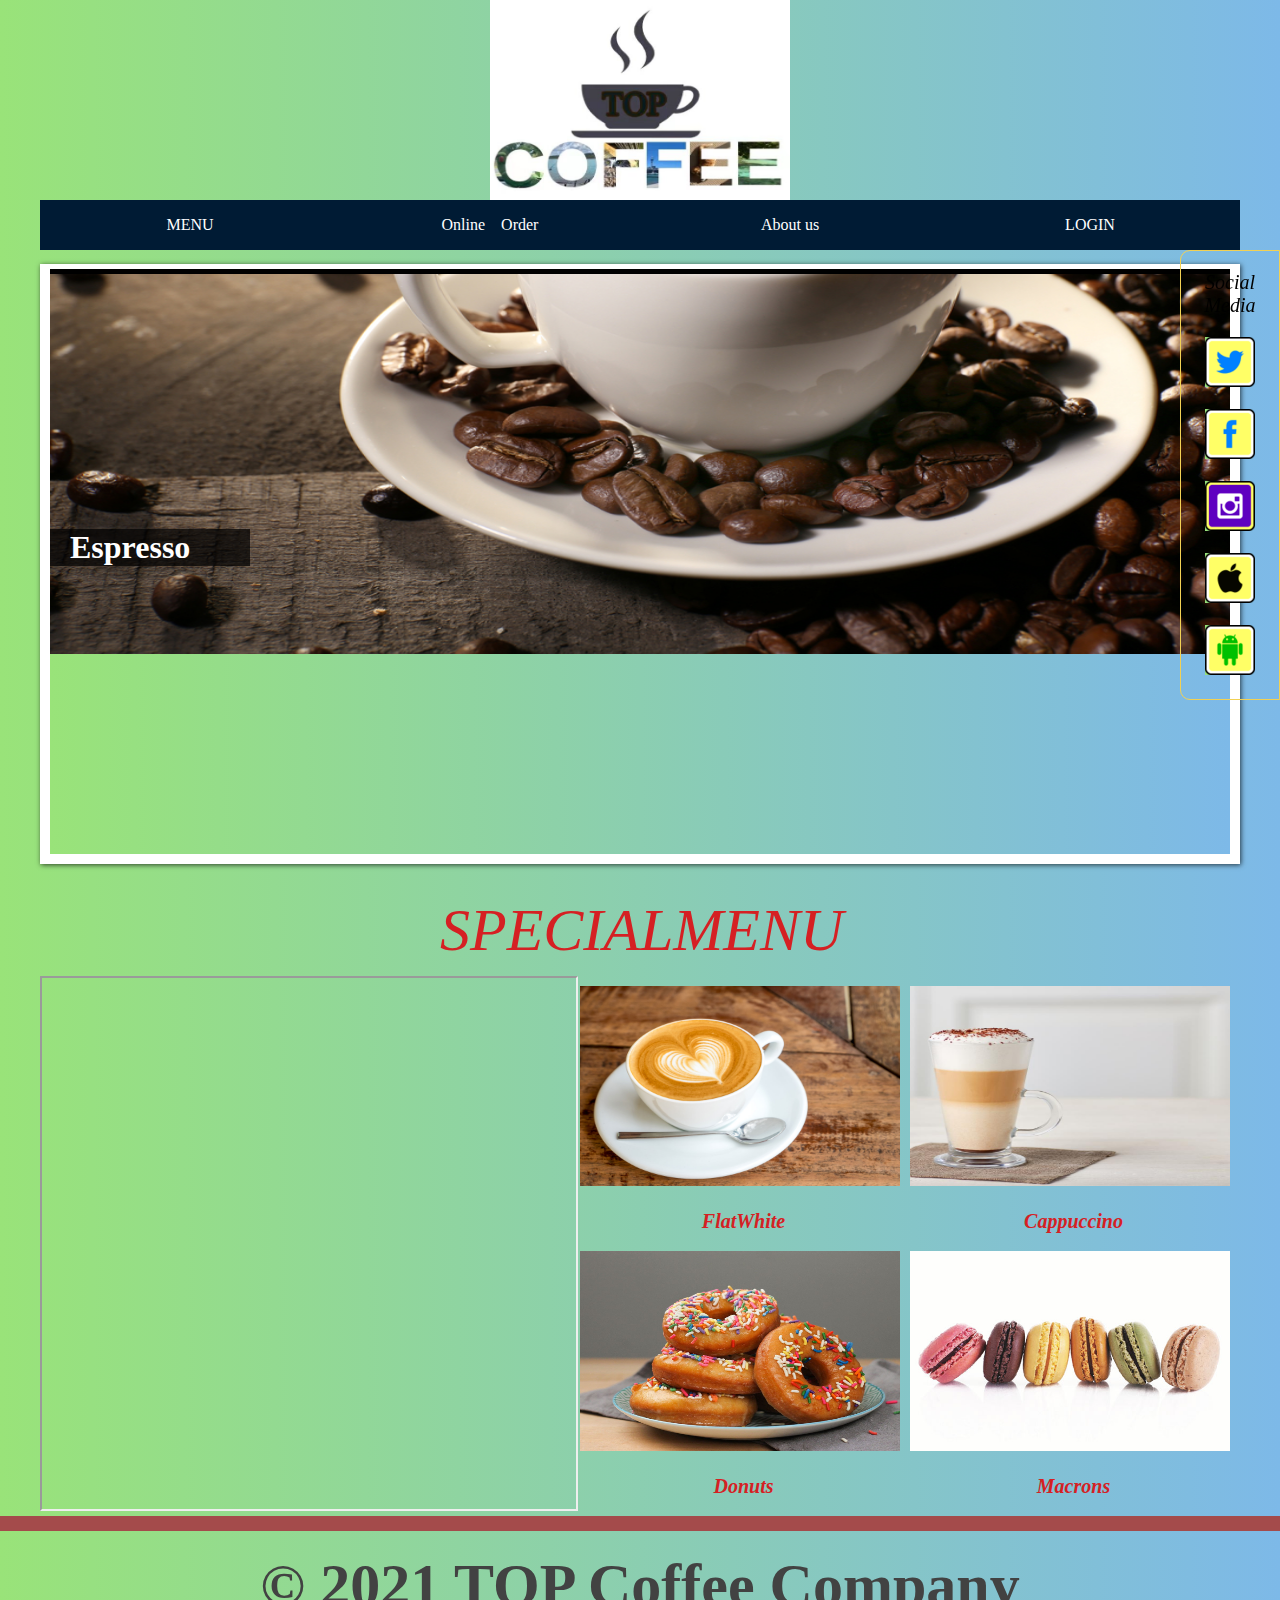
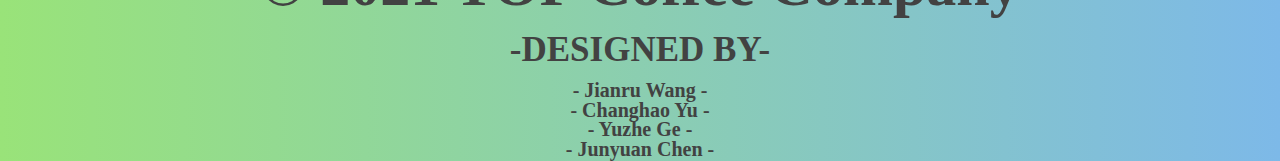
<file: web ass3/index.html>
<!DOCTYPE html>
<html lang="en">
<head>
    <meta charset="UTF-8">
    <meta http-equiv="X-UA-Compatible" content="IE=edge">
    <meta name="viewport" content="width=device-width, initial-scale=1.0">
    <link rel="stylesheet" href="style.css" />
    <title>Top Coffee</title>
</head>
<body>
    <!--logo start-->
    <div id="header">
        <div class="logo">
            <a href="index.html">
                <img src="./img/logo.jpg" alt="" >
            </a>
        </div>
    </div>
    <!--logo end-->

    <!--navbar start-->
    <ul class="nav">
        <li><a href="">MENU</a>
            <ul>
                <li><a href="list_food.html">FOOD</a></li>
                <li><a href="list_drink.html">DRINKS</a></li>
            </ul>
        </li>
        <li><a href="list.html">Online　Order</a></li>
        <li><a href="About us.html">About us</a></li>
        <li><a href="Login.html">LOGIN</a></li>
    </ul>
    <!--navbar end-->

    <!--sidebar start-->
    <div id = "sidebar">
        <p class = "bound">Social Media</p>
        <div>
            <img src="./img/TwitterIconMP.png" alt="">
        </div>
        <div>
            <img src="./img/FacebookIconMP.png" alt="">
        </div>
        <div>
            <img src="./img/InstagramIconMP.png" alt="">
        </div>
        <div>
            <img src="./img/AppleIconMP.png" alt="">
        </div>
        <div>
            <img src="./img/AndroidIconMP.png" alt="">
        </div>
    </div>
    <!--sidebar end-->

    <!--slide start-->
    <div id="slide-bar">
        <div class="picture">
        <ul>
        <li><a href=""><img src="./img/flatwhite.jpeg" /></a>
        <div class="tooltip"><h1>FlatWhite</h1></div></li>
    
        <li><a href=""><img src="./img/frappuccino.jpeg" /></a>
        <div class="tooltip"><h1>Frappuccino</h1></div></li>
    
        <li><a href=""><img src="./img/long-black.webp" /></a>
        <div class="tooltip"><h1>Long Black</h1></div></li>
    
        <li><a href=""><img src="./img/latte.jpeg" /></a>
        <div class="tooltip"><h1>Matcha Latte</h1></div></li>
    
        <li><a href=""><img src="./img/espresso.jpeg" /></a>
        <div class="tooltip"><h1>Espresso</h1></div></li>
        </ul>
        </div>
        <div class="progress-bar"></div>
    </div>
    <!--slide end-->

    <!--contents start-->
        <!--内容区 开始-->
        <div id = "content">
            <div class= "content">
                <div class= "content-top">
                    <div>
                        <p>
                            <span>S</span><span>P</span><span>E</span><span>C</span><span>I</span><span>A</span><span>L</span><span>M</span><span>E</span><span>N</span><span>U</span>
                        </p>
                    </div>
                </div>
                <div class= "content-bottom">
                    <div class= "content-bottom-left">
                        <iframe src="https://www.youtube.com/embed/Inea1Ycsru4?loop=1&playlist=Inea1Ycsru4&autoplay=1"></iframe>
                    </div>
                    <div class= "content-bottom-right">
                        <!-- 右側のdiv それぞれ４つの小さいブロックにさらにわける-->
                        <div>
                            <div>
                                <img src="./img/Cappuccino layers.jpg" alt="">
                                <p>Cappuccino</p>
                            </div>
                            <div>
                                <img src="./img/Coffee-National-Coffee-Day-FT-Blog0919.jpg" alt="">
                                <p>FlatWhite</p>
                            </div>
                        </div>
                        <!-- 左側のdiv それぞれ４つの小さいブロックにさらにわける-->
                        <div>
                            <div>
                                <img src="./img/Macarons.jpg" alt="">
                                <p>Macrons</p>
                            </div>
                            <div>
                                <img src="./img/donuts.jpeg" alt="">
                                <p>Donuts</p>
                            </div>
                        </div>
                    </div>
                </div>
            </div>
        </div>
        <!--内容区 结束-->
    <!--contents end-->

    <!--footer start-->
    <footer id="red">
        <h1 class="text">© 2021 TOP Coffee Company</h1>
        <h2 class="text2">-DESIGNED BY-</h2>
		<h2 class="text3">- Jianru Wang -</h2>
    	<h2 class="text4">- Changhao Yu -</h2>
    	<h2 class="text5">- Yuzhe Ge -</h2>
        <h2 class="text5">- Junyuan Chen -</h2>

      </footer>
    <!--footer end-->

</body>

</html>
</file>
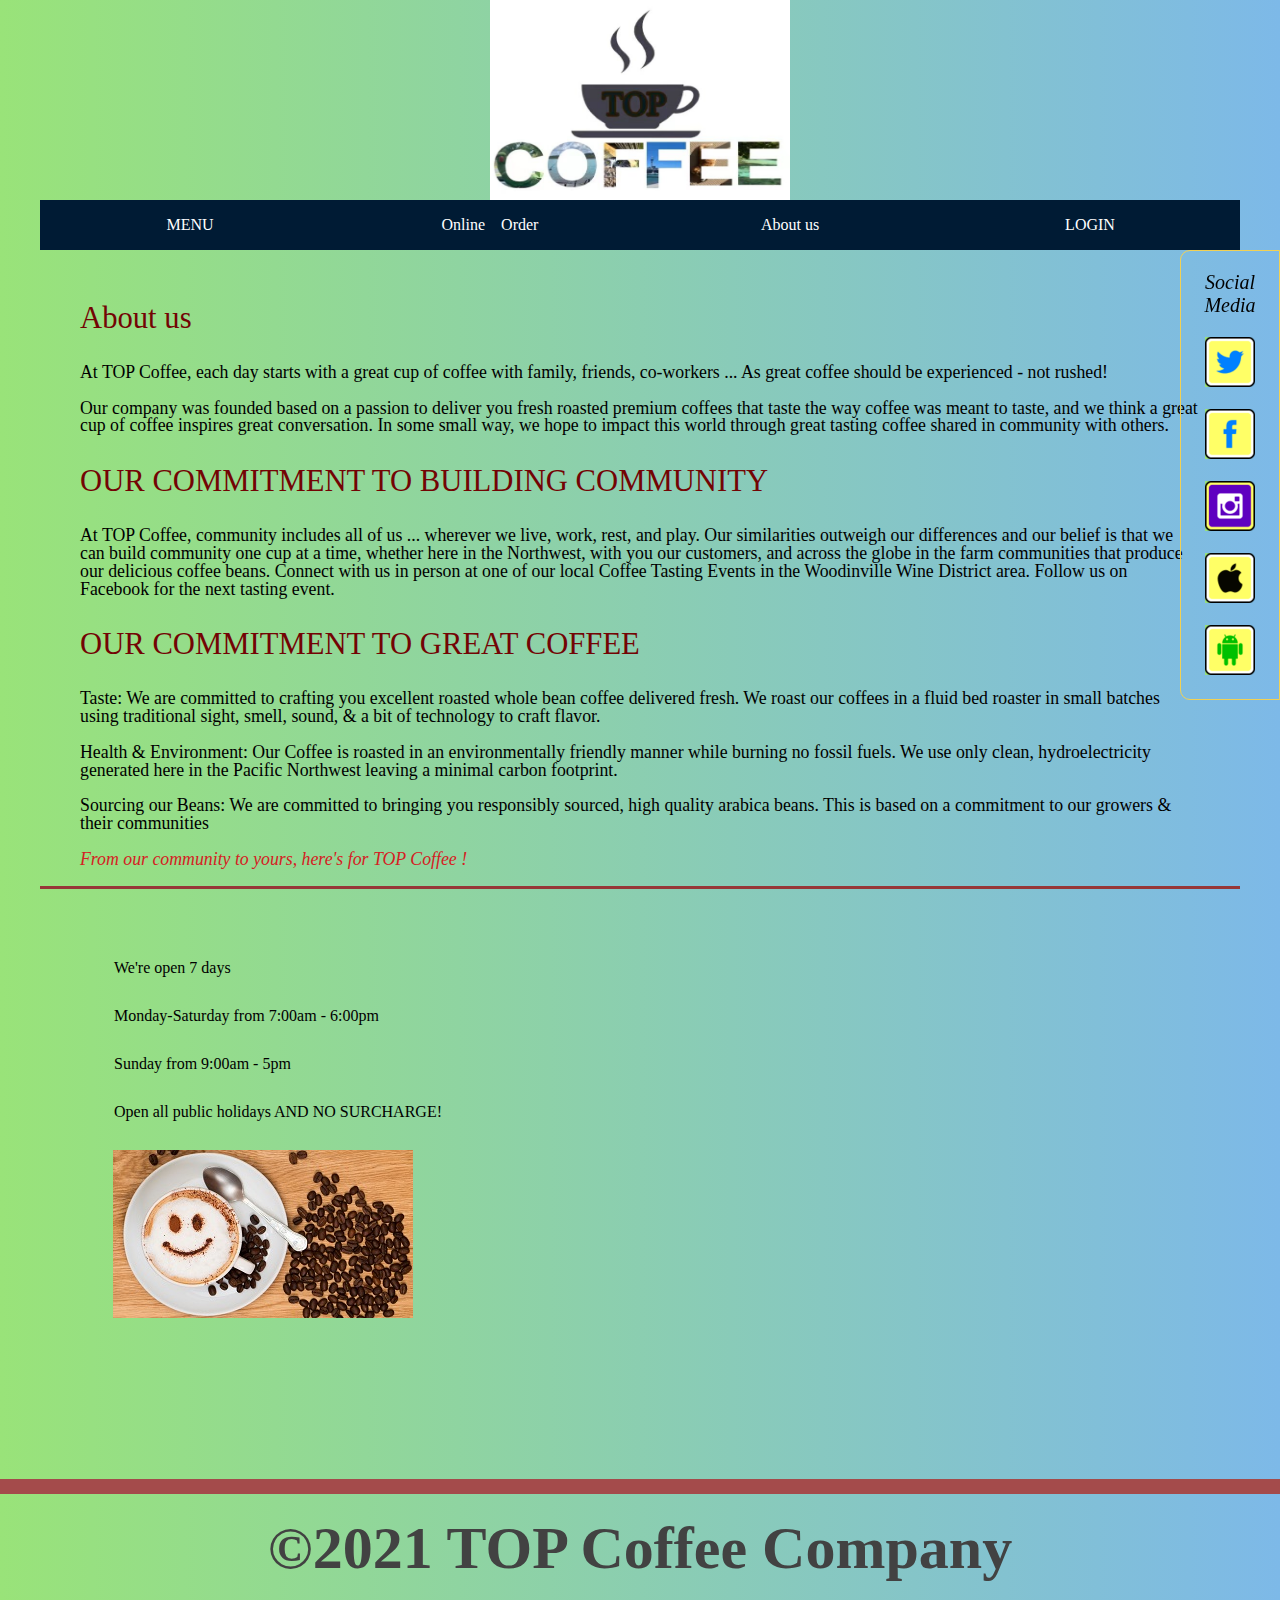
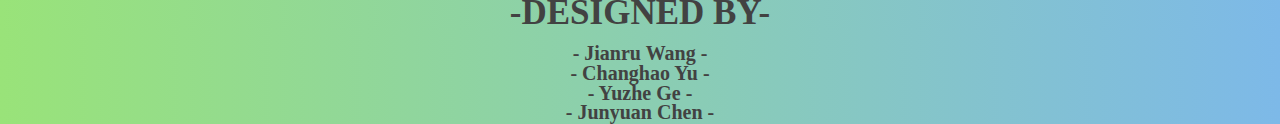
<file: web ass3/About us.html>
<!DOCTYPE html>
<html lang="en">
<head>
    <meta charset="UTF-8">
    <meta http-equiv="X-UA-Compatible" content="IE=edge">
    <meta name="viewport" content="width=device-width, initial-scale=1.0">
    <link rel="stylesheet" href="style.css" />
    <style type="text/css">
    @import url("style.css");
    @import url("Aboutusstyle.css");
    </style>
<title>Top Coffee</title>
</head>
<body>
    <!--logo start-->
    <div id="header">
        <div class="logo">
            <a href="index.html">
                <img src="./img/logo.jpg" alt="" >
            </a>
        </div>
    </div>
    <!--logo end-->

    <!--navbar start-->
    <ul class="nav">
        <li><a href="">MENU</a>
            <ul>
                <li><a href="list_food.html">FOOD</a></li>
                <li><a href="list_drink.html">DRINKS</a></li>
            </ul>
        </li>
        <li><a href="list.html">Online　Order</a></li>
        <li><a href="About us.html">About us</a></li>
        <li><a href="Login.html">LOGIN</a></li>
    </ul>
<!--navbar end-->

    <!--sidebar start-->
    <div id="Concept">
	  <blockquote>
	    <p class="maintext">About us</p>
      </blockquote>
      <blockquote>
        <p class="maintext3">At TOP Coffee, each day starts with a great cup of coffee with family, friends, co-workers ... As great coffee should be experienced - not rushed!</p>
      </blockquote>
      <blockquote>
        <p contenteditable="true" style="outline: none;" class="maintext3">Our company was founded based on a passion to deliver you fresh roasted premium coffees that taste the way coffee was meant to taste, and we think a great cup of coffee inspires great conversation. In some small way, we hope to impact this world through great tasting coffee shared in community with others.</p>
      </blockquote>
      <blockquote>
        <p class="maintext">OUR COMMITMENT TO BUILDING COMMUNITY</p>
      </blockquote>
      <blockquote>
        <p class="maintext3">At TOP Coffee, community includes all of us ... wherever we live, work, rest, and play. Our similarities outweigh our differences and our belief is that we can build community one cup at a time, whether here in the Northwest, with you our customers, and across the globe in the farm communities that produce our delicious coffee beans. Connect with us in person at one of our local Coffee Tasting Events in the Woodinville Wine District area. Follow us on Facebook for the next tasting event.</p>
      </blockquote>
      <blockquote>
        <p class="maintext">OUR COMMITMENT TO GREAT COFFEE</p>
      </blockquote>
      <blockquote>
        <p class="maintext3">Taste: We are committed to crafting you excellent roasted whole bean coffee delivered fresh. We roast our coffees in a fluid bed roaster in small batches using traditional sight, smell, sound, &amp; a bit of technology to craft flavor.&nbsp;</p>
      </blockquote>
      <blockquote>
        <p class="maintext3">Health &amp; Environment: Our Coffee is roasted in an environmentally friendly manner while burning no fossil fuels. We use only clean, hydroelectricity generated here in the Pacific Northwest leaving a minimal carbon footprint.&nbsp;</p>
      </blockquote>
      <blockquote>
        <p class="maintext3">Sourcing our Beans: We are committed to bringing you responsibly sourced, high quality arabica beans. This is based on a commitment to our growers &amp; their communities&nbsp;</p>
      </blockquote>
      <blockquote>
        <p class="maintext2">From our community to yours, here's for TOP Coffee !</p>
      </blockquote>
    </div>
    <div id="Main">
      <div id="Aboutus">
        <p class="Aboutustext">&nbsp;We're open 7 days&nbsp;</p>
        <p>&nbsp;Monday-Saturday from 7:00am - 6:00pm</p>
        <p>&nbsp;Sunday from 9:00am - 5pm&nbsp;</p>
        <p>&nbsp;Open all public holidays AND NO SURCHARGE!</p>
        <img src="img/nastroeniya-kofe-kapuchino-775.jpg" width="300" height="168" alt=""/> </div>
      <div id="Googlemap">
        <iframe src="https://www.google.com/maps/embed?pb=!1m18!1m12!1m3!1d3153.0531551116933!2d175.27727031584416!3d-37.78879404038895!2m3!1f0!2f0!3f0!3m2!1i1024!2i768!4f13.1!3m3!1m2!1s0x6d6d18a57fa16281%3A0x72b05e2e8812d179!2sWaikato%20Institute%20of%20Technology%2C%20City%20Campus!5e0!3m2!1szh-CN!2snz!4v1622094036037!5m2!1szh-CN!2snz" width="600" height="500" style="border:0;" allowfullscreen="" loading="lazy"></iframe>
      </div>
    </div>
<div id="footer">
		<h1 class="text"> ©2021 TOP Coffee Company</h1>
        <h2 class="text2">-DESIGNED BY-</h2>
        <h2 class="text3">- Jianru Wang -</h2>
    <h2 class="text4">- Changhao Yu -</h2>
    <h2 class="text5">- Yuzhe Ge -</h2>
        <h2 class="text5">- Junyuan Chen -</h2>
	</div>
    <div id = "sidebar">
      <p class = "bound">Social Media</p>
      <div> <img src="./img/TwitterIconMP.png" alt=""></div>
      <div> <img src="./img/FacebookIconMP.png" alt=""></div>
      <div> <img src="./img/InstagramIconMP.png" alt=""></div>
      <div> <img src="./img/AppleIconMP.png" alt=""></div>
      <div> <img src="./img/AndroidIconMP.png" alt=""></div>
</div>
</body>
</html>
</file>
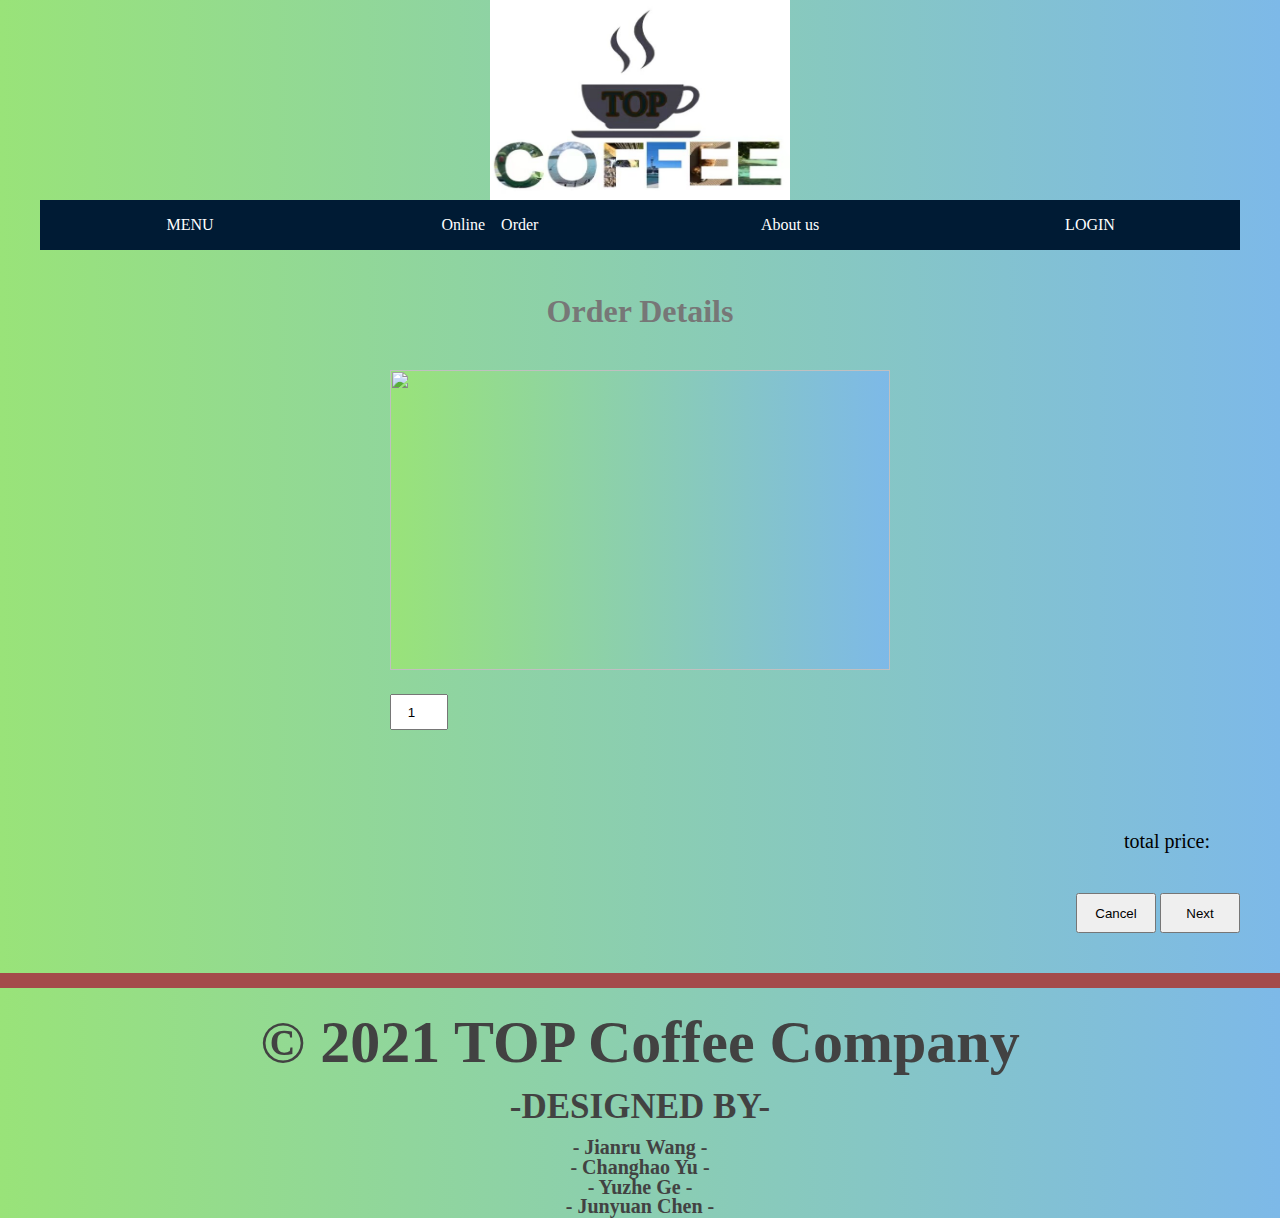
<file: web ass3/detail.html>
<!DOCTYPE html>
<html lang="en">
<head>
    <meta charset="UTF-8">
    <meta http-equiv="X-UA-Compatible" content="IE=edge">
    <meta name="viewport" content="width=device-width, initial-scale=1.0">
    <link rel="stylesheet" href="detail.css" />
    <title>Top Coffee</title>
</head>
<body>
    <!--logo start-->
    <div id="header">
        <div class="logo">
            <a href="index.html">
                <img src="./img/logo.jpg" alt="" >
            </a>
        </div>
    </div>
    <!--logo end-->

    <!--navbar start-->
    <ul class="nav">
        <li><a href="">MENU</a>
            <ul>
               <li><a href="list_food.html">FOOD</a></li>
                <li><a href="list_drink.html">DRINKS</a></li>
            </ul>
        </li>
        <li><a href="list.html">Online　Order</a></li>
        <li><a href="About us.html">About us</a></li>
        <li><a href="Login.html">LOGIN</a></li>
    </ul>
    <!--navbar end-->


    <!--contents start-->
        <!--内容区 开始-->
        <div id ="content">
            <div class= "content">
                <div class="detail">
                     <h1>Order Details</h1>
                    <div class="inner">
                        <img style="height:300px; width:500px;" src="" />
                        <h2></h2>
                        <p>total price: <span id="totalPrice"></span></p>

                    <input type="number" id="num" value="1" style="height:30px; width:50px; float:left; text-align: center;" />    
                    </div>


                </div>
                
                <div class="btns">
                    <button id="cancel">Cancel</button>
                    <button id="next">Next</button>
                </div>

            </div>
        </div>
        <!--内容区 结束-->
    <!--contents end-->

    <!--footer start-->
	<footer id="red">
	  <h1 class="text">© 2021 TOP Coffee Company</h1>
	  <h2 class="text2">-DESIGNED BY-</h2>
		<h2 class="text3">- Jianru Wang -</h2>
    	<h2 class="text4">- Changhao Yu -</h2>
    	<h2 class="text5">- Yuzhe Ge -</h2>
        <h2 class="text5">- Junyuan Chen -</h2>

	</footer>
    <!--footer end-->

</body>

</html>
<script type="text/javascript" src="jquery.js"></script>
<script type="text/javascript">
    let name = window.localStorage.getItem("name")
    let img = window.localStorage.getItem("img")
    let price = window.localStorage.getItem("price")

    $(".detail img").attr("src",img);
    $(".detail h2").text(name)
    $(".detail p>span").text(price)

    $("#next").click(function () {
        window.location.href = "form.html";
    })

    $("#cancel").click(function () {
        window.location.href = "list.html";
    });

    $("#num").click(function(e) {
        let num = $(this).val();
        if(num <= 0) {
            $(this).val(1);
            num = 1;
        }
        $(".detail p>span").text("$" + num * price.replace('$',''))
    });
</script>
</file>
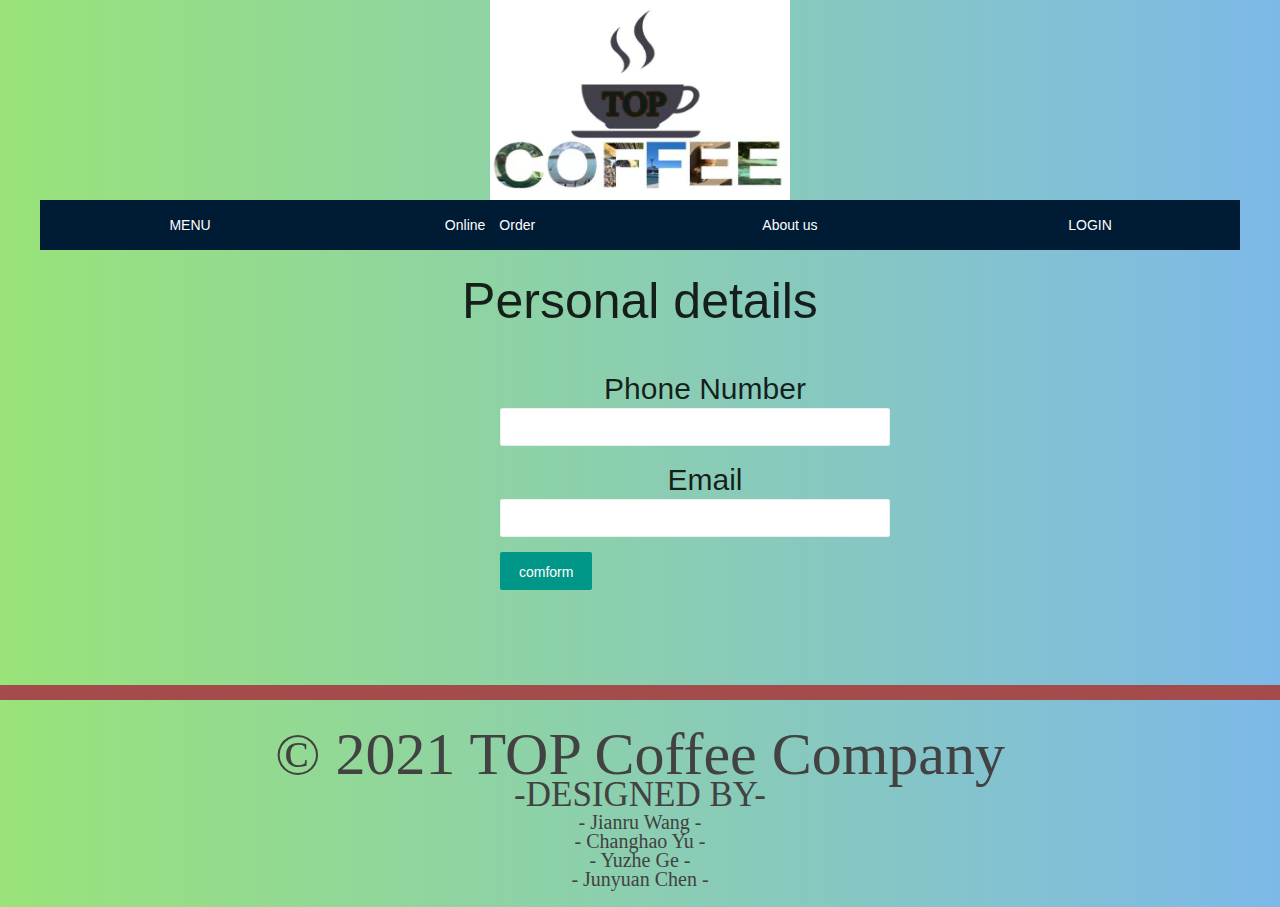
<file: web ass3/form.html>
﻿<!DOCTYPE html>
<html lang="en">
<head>
    <meta charset="UTF-8">
    <meta http-equiv="X-UA-Compatible" content="IE=edge">
    <meta name="viewport" content="width=device-width, initial-scale=1.0">
    <link rel="stylesheet" type="text/css" href="./layui/css/layui.css" />
    <link rel="stylesheet" href="form.css" />
    <title>Top Coffee</title>
</head>
<body>
    <!--logo start-->
    <div id="header">
        <div class="logo">
            <a href="index.html">
                <img src="./img/logo.jpg" alt="" >
            </a>
        </div>
    </div>
    <!--logo end-->

    <!--navbar start-->
    <ul class="nav">
        <li><a href="">MENU</a>
            <ul>
                <li><a href="list_food.html">FOOD</a></li>
                <li><a href="list_drink.html">DRINKS</a></li>
            </ul>
        </li>
        <li><a href="list.html">Online　Order</a></li>
        <li><a href="About us.html">About us</a></li>
        <li><a href="Login.html">LOGIN</a></li>
    </ul>
    <!--navbar end-->


    <!--contents start-->
        <!--内容区 开始-->
        <div id ="content">
            <div class= "content">
                <div>
                    <form class="layui-form" action="">
                        <h1>Personal details</h1>
                        <div class="layui-form-item">
                            <label class="layui-form-label">Phone Number</label>
                            <div class="layui-input-block">
                                <input type="tel" name="phone" size="10" pattern="[\d\-]*" required autocomplete="off" class="layui-input">
                            </div>
                        </div>
                        <div class="layui-form-item">
                            <label class="layui-form-label">Email</label>
                            <div class="layui-input-block">
                                <input type="email" name="email"  required autocomplete="off" class="layui-input">
                            </div>
                        </div>
                        <div class="layui-form-item">
                            <div class="layui-input-block">
                                <button class="layui-btn" lay-submit lay-filter="formDemo">comform</button>
                            </div>
                        </div>
                    </form>
                </div>
            </div>
        </div>
        <!--内容区 结束-->
    <!--contents end-->

    <!--footer start-->
	<footer id="red">
	  	<h1 class="text">© 2021 TOP Coffee Company</h1>
		<p>&nbsp;</p>
	  	<h2 class="text2">-DESIGNED BY-</h2>
		<p>&nbsp;</p>
		<h2 class="text3">- Jianru Wang -</h2>
		<p>&nbsp;</p>
    	<h2 class="text4">- Changhao Yu -</h2>
   	  <p>&nbsp;</p>
	  <h2 class="text5">- Yuzhe Ge -</h2>
		<p>&nbsp;</p>
      <h2 class="text5">- Junyuan Chen -</h2>
        <p>&nbsp;</p>
    </footer>
    <!--footer end-->

</body>

</html>
<script type="text/javascript" src="jquery.js"></script>
<script type="text/javascript" src="./layui/layui.js"></script>
<script type="text/javascript">
    layui.use('form', function(){


        $("input[name='email']").on('blur',function() {
               let email = $("input[name='email']").val();
                var reg = new RegExp("^.+@.+$");
                if (!reg.test(email)) {
                    $("input[name='email']").css("border","2px solid red");
                    return
                }else {
                    $("input[name='email']").css("border","");
                }
        });

        

        $("form").on('submit',function (e) {
            e.preventDefault();
            layui.layer.open({
                type: 1,
                btn: ['Exit'],
                btn1: function(index, layero){
                    layui.layer.close(index);
                    window.location.href = 'list.html';
                },
                title: "thanks",
                area: ['500px', '300px'],
                content: '<h1 style="margin-top:40px;" align="center">Order complete</h1><br/><h1 align="center">THANKS</h1>',
            });
        })

    });

    $(".add").on('click',function () {
        window.location.href = 'detail.html';
    })
</script>
</file>
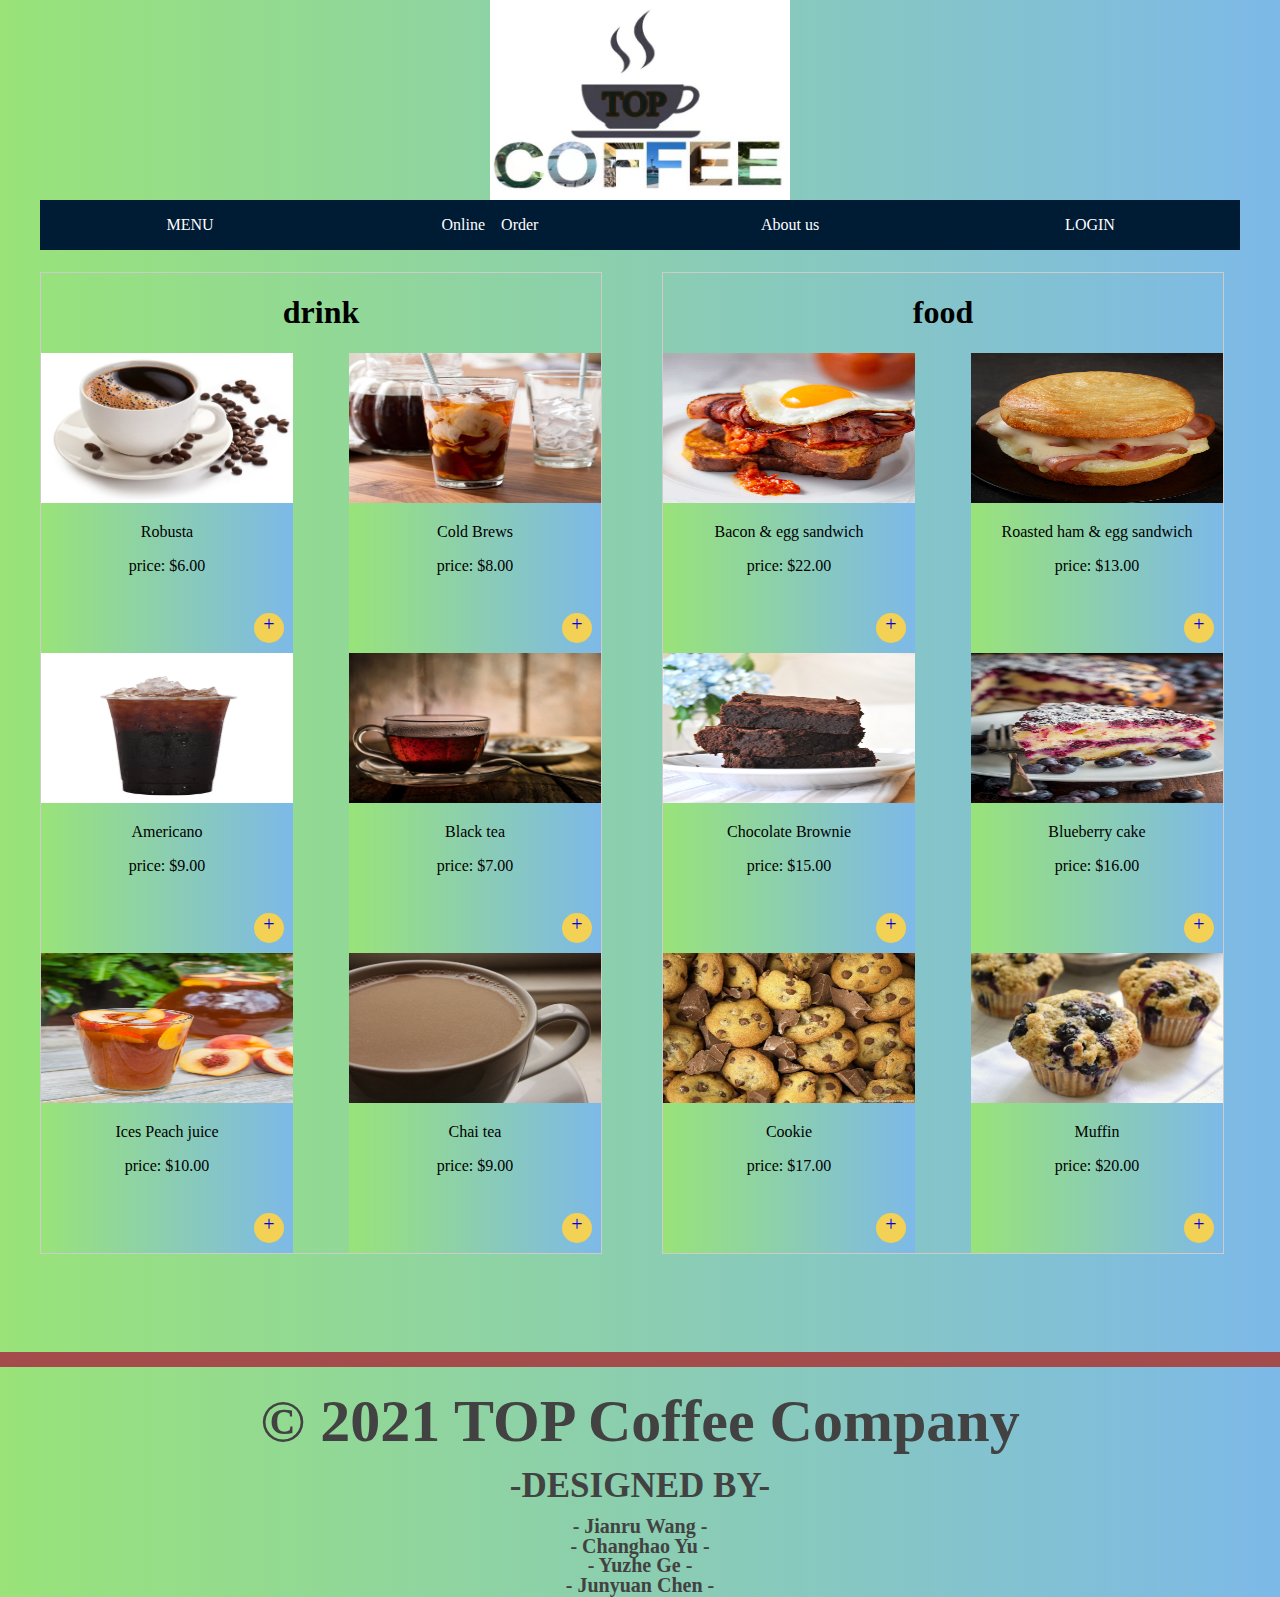
<file: web ass3/list.html>
<!DOCTYPE html>
<html lang="en">
<head>
    <meta charset="UTF-8">
    <meta http-equiv="X-UA-Compatible" content="IE=edge">
    <meta name="viewport" content="width=device-width, initial-scale=1.0">
    <link rel="stylesheet" href="list.css" />
    <title>Top Coffee</title>
</head>
<body>
    <!--logo start-->
    <div id="header">
        <div class="logo">
            <a href="index.html">
                <img src="./img/logo.jpg" alt="" >
            </a>
        </div>
    </div>
    <!--logo end-->

    <!--navbar start-->
    <ul class="nav">
        <li><a href="">MENU</a>
            <ul>
               <li><a href="list_food.html">FOOD</a></li>
                <li><a href="list_drink.html">DRINKS</a></li>
            </ul>
        </li>
        <li><a href="list.html">Online　Order</a></li>
        <li><a href="About us.html">About us</a></li>
        <li><a href="Login.html">LOGIN</a></li>
    </ul>
    <!--navbar end-->


    <!--contents start-->
        <!--内容区 开始-->
        <div id ="content">
            <div class= "content">
                <div class="left">
                    <h1>drink</h1>
                    <ul class="coffee-list">
                        <li>
                            <img src="./img/coffee/1.png" />
                            <p>Robusta</p>
                            <p>price: <span>$6.00</span></p>
                            <a href="#" class="add">+</a>
                        </li>

                        <li>
                            <img src="./img/coffee/2.png" />
                            <p>Cold Brews</p>
                            <p>price: <span>$8.00</span></p>
                            <a href="#" class="add">+</a>
                        </li>
                    </ul>

                    <ul class="coffee-list">
                        <li>
                            <img src="./img/coffee/3.png" />
                            <p class="name">Americano</p>
                            <p>price: <span>$9.00</span></p>
                            <a href="#" class="add">+</a>
                        </li>

                        <li>
                            <img src="./img/coffee/5.png" />
                            <p class="name">Black tea</p>
                            <p>price: <span>$7.00</span></p>
                            <a href="#" class="add">+</a>
                        </li>
                    </ul>

                    <ul class="coffee-list">
                        <li>
                            <img src="./img/coffee/6.png" />
                            <p class="name">Ices Peach juice</p>
                            <p>price: <span>$10.00</span></p>
                            <a href="#" class="add">+</a>
                        </li>

                        <li>
                            <img src="./img/coffee/4.png" />
                            <p class="name">Chai tea</p>
                            <p>price: <span>$9.00</span></p>
                            <a href="#" class="add">+</a>
                        </li>
                    </ul>
                </div>


                <div class="right">
                    <h1>food</h1>
                    <ul class="coffee-list">
                        <li>
                            <img src="./img/food/1.png" />
                            <p class="name">Bacon & egg sandwich</p>
                            <p>price: <span>$22.00</span></p>
                            <a href="#" class="add">+</a>
                        </li>

                        <li>
                            <img src="./img/food/2.png" />
                            <p class="name">Roasted ham & egg sandwich</p>
                            <p>price: <span>$13.00</span></p>
                            <a href="#" class="add">+</a>
                        </li>
                    </ul>

                    <ul class="coffee-list">
                        <li>
                            <img src="./img/food/3.png" />
                            <p class="name">Chocolate Brownie</p>
                            <p>price: <span>$15.00</span></p>
                            <a href="#" class="add">+</a>
                        </li>

                        <li>
                            <img src="./img/food/4.png" />
                            <p class="name">Blueberry cake</p>
                            <p>price: <span>$16.00</span></p>
                            <a href="#" class="add">+</a>
                        </li>
                    </ul>

                    <ul class="coffee-list">
                        <li>
                            <img src="./img/food/5.png" />
                            <p class="name">Cookie</p>
                            <p>price: <span>$17.00</span></p>
                            <a href="#" class="add">+</a>
                        </li>

                        <li>
                            <img src="./img/food/6.png" />
                            <p class="name">Muffin</p>
                            <p>price: <span>$20.00</span></p>
                            <a href="#" class="add">+</a>
                        </li>
                    </ul>
                </div>
            </div>
        </div>
        <!--内容区 结束-->
    <!--contents end-->

    <!--footer start-->
	<footer id="red">
	  <h1 class="text">© 2021 TOP Coffee Company</h1>
	  <h2 class="text2">-DESIGNED BY-</h2>
		<h2 class="text3">- Jianru Wang -</h2>
    	<h2 class="text4">- Changhao Yu -</h2>
    	<h2 class="text5">- Yuzhe Ge -</h2>
        <h2 class="text5">- Junyuan Chen -</h2>

	</footer>
    <!--footer end-->

</body>

</html>
<script type="text/javascript" src="jquery.js"></script>
<script type="text/javascript">
    $(".add").on('click',function () {
        console.log($(this).parent())
        let price = $(this).parent().find("p:eq(1)>span").text();
        let name = $(this).parent().find("p:eq(0)").text();
        let img = $(this).parent().find("img").attr("src");

        window.localStorage.setItem('price',price);
        window.localStorage.setItem('name',name);
        window.localStorage.setItem('img',img);

        window.location.href = './detail.html';
    })
</script>
</file>
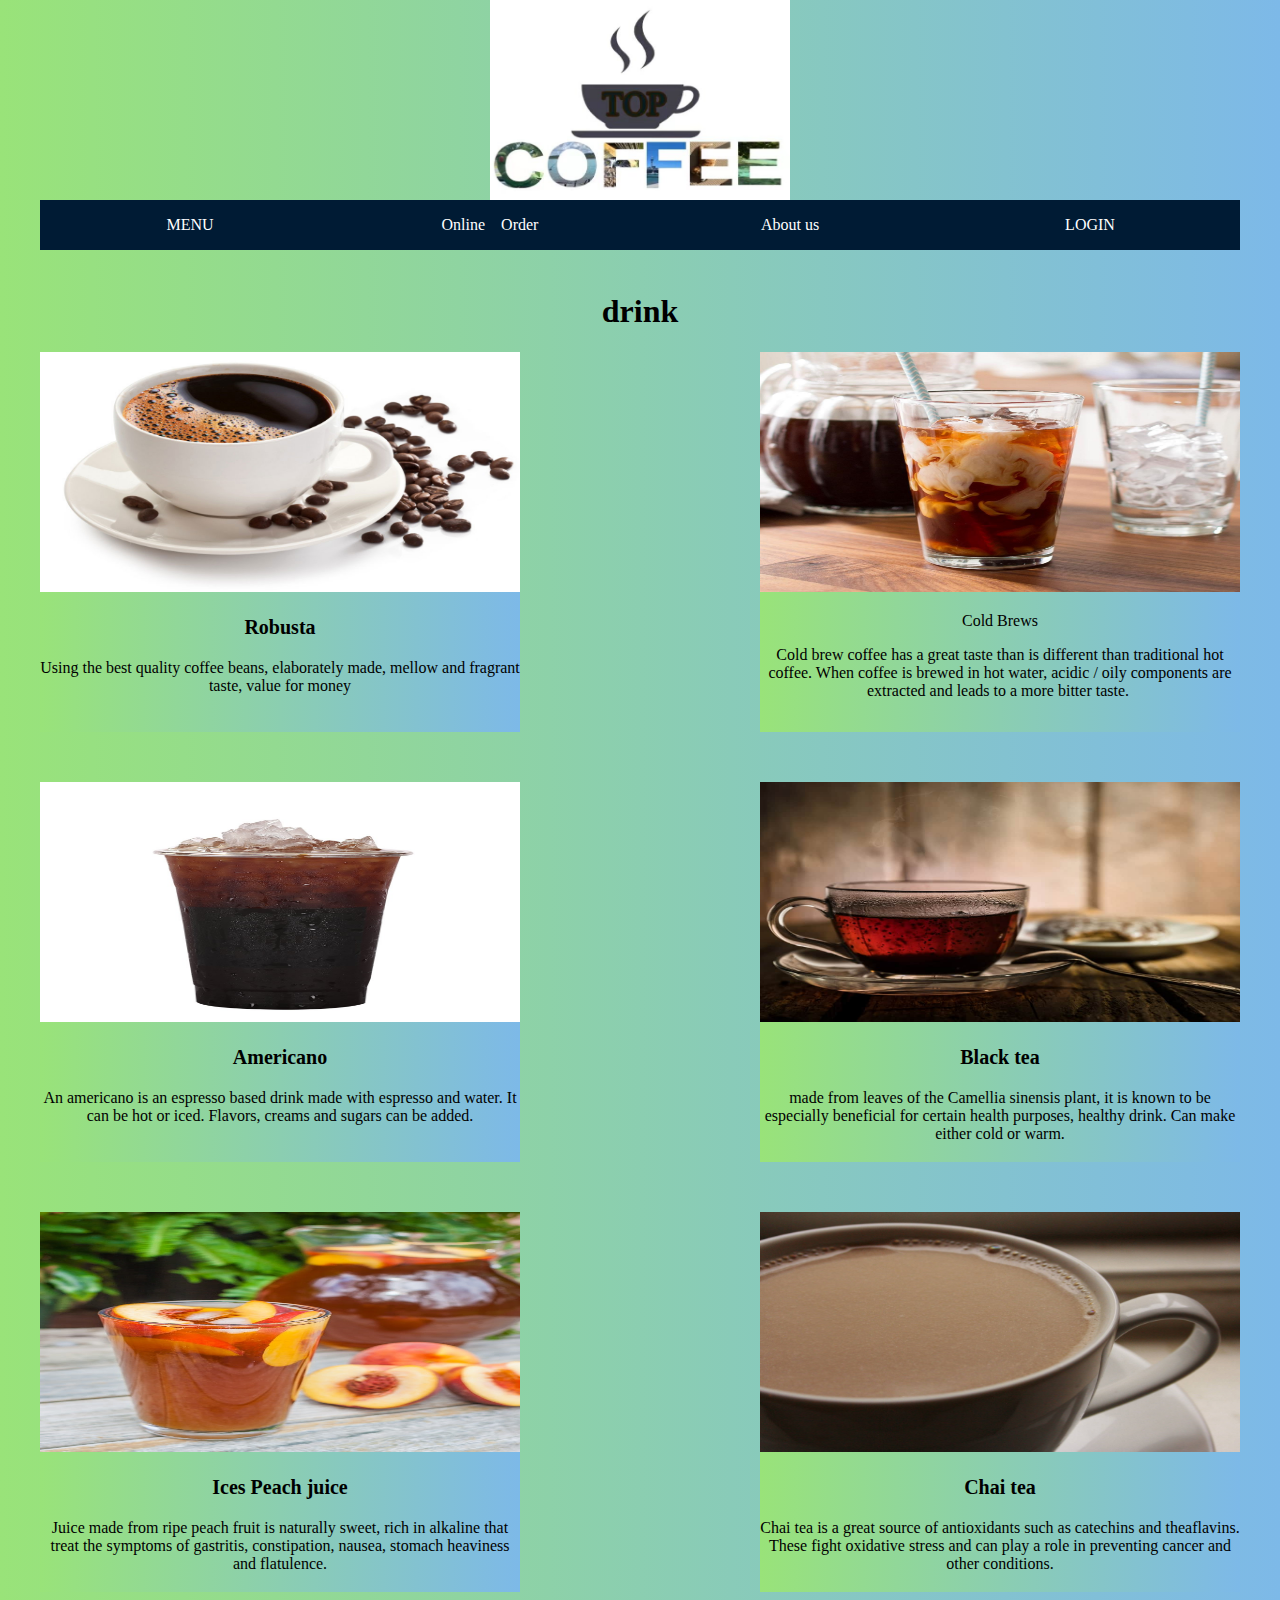
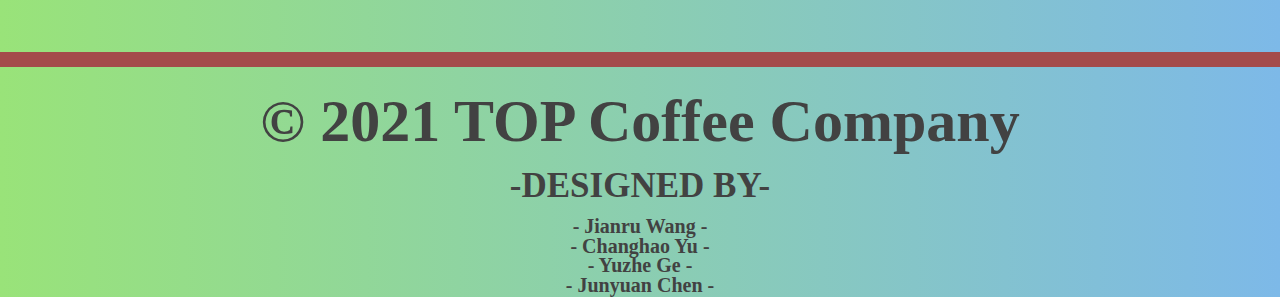
<file: web ass3/list_drink.html>
﻿<!DOCTYPE html>
<html lang="en">
<head>
    <meta charset="UTF-8">
    <meta http-equiv="X-UA-Compatible" content="IE=edge">
    <meta name="viewport" content="width=device-width, initial-scale=1.0">
    <link rel="stylesheet" href="list2.css" />
    <title>Top Coffee</title>
</head>
<body>
    <!--logo start-->
    <div id="header">
        <div class="logo">
            <a href="index.html">
                <img src="./img/logo.jpg" alt="" >
            </a>
        </div>
    </div>
    <!--logo end-->

    <!--navbar start-->
    <ul class="nav">
        <li><a href="">MENU</a>
            <ul>
                <li><a href="list_food.html">FOOD</a></li>
                <li><a href="list_drink.html">DRINKS</a></li>
            </ul>
        </li>
        <li><a href="list.html">Online　Order</a></li>
        <li><a href="About us.html">About us</a></li>
        <li><a href="Login.html">LOGIN</a></li>
    </ul>
    <!--navbar end-->


    <!--contents start-->
        <!--内容区 开始-->
        <div id ="content">
          <h1 style="text-align:center;">drink</h1>
          <div class= "content">
            <div class="left">
              <ul class="coffee-list">
                <li> <img src="./img/coffee/1.png" />
                  <p class="name">Robusta</p>
                  <p>Using the best quality coffee beans, elaborately made, mellow and fragrant taste, value for money</p>
                </li>
                <li> <img src="./img/coffee/2.png" />
                  <p>Cold Brews</p>
                  <p>Cold brew coffee has a great taste than is different than traditional hot coffee. When coffee is brewed in hot water, acidic / oily components are extracted and leads to a more bitter taste. </p>
                </li>
              </ul>
              <ul class="coffee-list">
                <li> <img src="./img/coffee/3.png" />
                  <p class="name">Americano</p>
                  <p>An americano is an espresso based drink made with espresso and water. It can be hot or iced. Flavors, creams and sugars can be added.</p>
                </li>
                <li> <img src="./img/coffee/5.png" />
                  <p class="name">Black tea</p>
                  <p>made from leaves of the Camellia sinensis plant, it is known to be especially beneficial for certain health purposes, healthy drink. Can make either cold or warm.</p>
                </li>
              </ul>
              <ul class="coffee-list">
                <li> <img src="./img/coffee/6.png" />
                  <p class="name">Ices Peach juice</p>
                  <p>Juice made from ripe peach fruit is naturally sweet, rich in alkaline that treat the symptoms of gastritis, constipation, nausea, stomach heaviness and flatulence.</p>
                </li>
                <li> <img src="./img/coffee/4.png" />
                  <p class="name">Chai tea</p>
                  <p>Chai tea is a great source of antioxidants such as catechins and theaflavins. These fight oxidative stress and can play a role in preventing cancer and other conditions.</p>
                </li>
              </ul>
            </div>
          </div>
        </div>
        <!--内容区 结束-->
    <!--contents end-->

    <!--footer start-->
	<footer id="red">
		<h1 class="text">© 2021 TOP Coffee Company</h1>
		<h2 class="text2">-DESIGNED BY-</h2>
		<h2 class="text3">- Jianru Wang -</h2>
    	<h2 class="text4">- Changhao Yu -</h2>
    	<h2 class="text5">- Yuzhe Ge -</h2>
        <h2 class="text5">- Junyuan Chen -</h2>

	</footer>
    <!--footer end-->

</body>

</html>
</file>
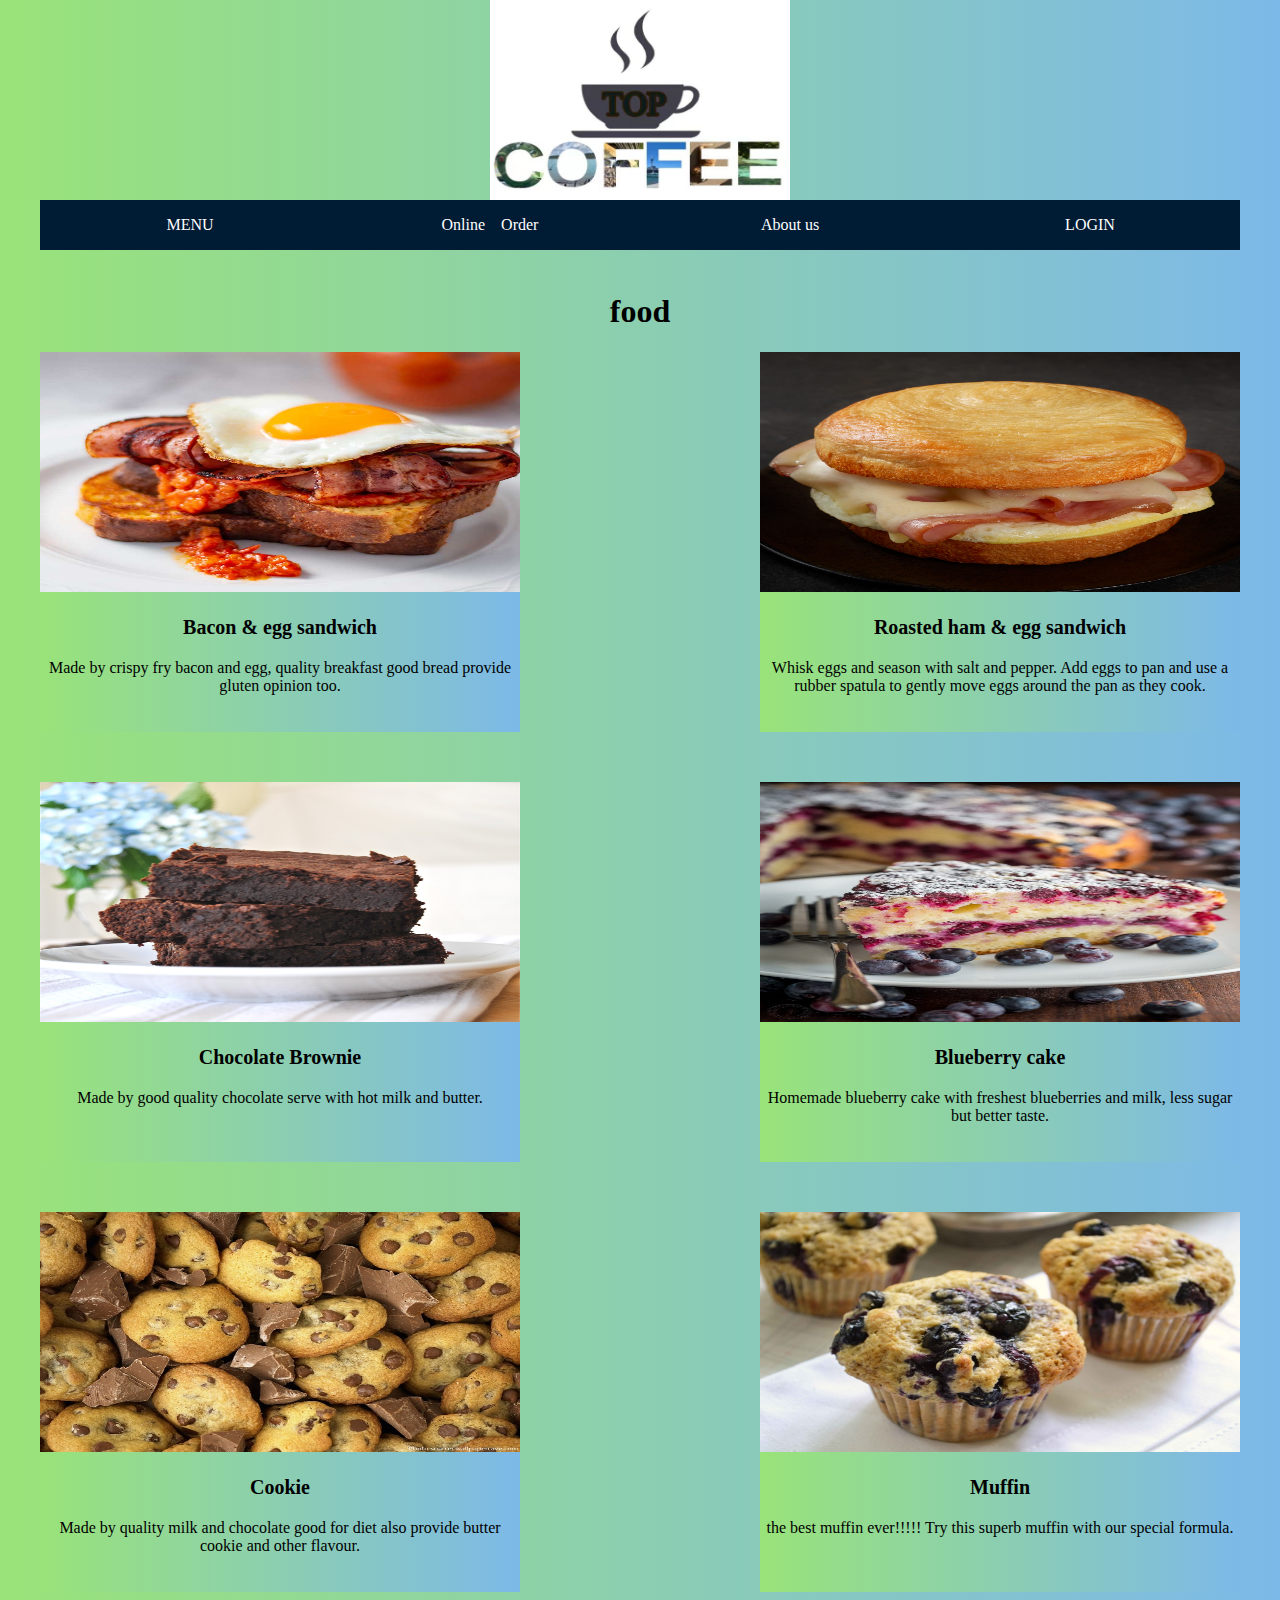
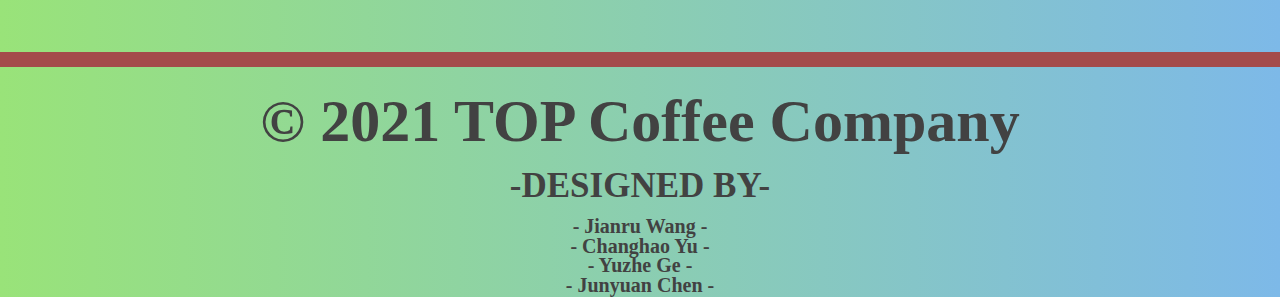
<file: web ass3/list_food.html>
﻿<!DOCTYPE html>
<html lang="en">
<head>
    <meta charset="UTF-8">
    <meta http-equiv="X-UA-Compatible" content="IE=edge">
    <meta name="viewport" content="width=device-width, initial-scale=1.0">
    <link rel="stylesheet" href="list2.css" />
    <title>Top Coffee</title>
</head>
<body>
    <!--logo start-->
    <div id="header">
        <div class="logo">
            <a href="index.html">
                <img src="./img/logo.jpg" alt="" >
            </a>
        </div>
    </div>
    <!--logo end-->

    <!--navbar start-->
    <ul class="nav">
        <li><a href="">MENU</a>
            <ul>
                <li><a href="list_food.html">FOOD</a></li>
                <li><a href="list_drink.html">DRINKS</a></li>
            </ul>
        </li>
        <li><a href="list.html">Online　Order</a></li>
        <li><a href="About us.html">About us</a></li>
        <li><a href="Login.html">LOGIN</a></li>
    </ul>
    <!--navbar end-->


    <!--contents start-->
        <!--内容区 开始-->
        <div id ="content">
            <h1 style="text-align: center;">food</h1>
            <div class= "content">
                <div class="left">
                    <ul class="coffee-list">
                        <li>
                            <img src="./img/food/1.png" />
                            <p class="name">Bacon & egg sandwich</p>
                            <p>Made by crispy fry bacon and egg, quality breakfast good bread provide gluten opinion too.</p>
                        </li>

                        <li>
                            <img src="./img/food/2.png" />
                            <p class="name">Roasted ham & egg sandwich</p>
                            <p>Whisk eggs and season with salt and pepper. Add eggs to pan and use a rubber spatula to gently move eggs around the pan as they cook.</p>
                        </li>
                    </ul>

                    <ul class="coffee-list">
                        <li>
                            <img src="./img/food/3.png" />
                            <p class="name">Chocolate Brownie</p>
                            <p>Made by good quality chocolate serve with hot milk and butter.</p>
                        </li>

                        <li>
                            <img src="./img/food/4.png" />
                            <p class="name">Blueberry cake</p>
                            <p>Homemade blueberry cake with freshest blueberries and milk, less sugar but better taste.</p>
                          
                        </li>
                    </ul>

                    <ul class="coffee-list">
                        <li>
                            <img src="./img/food/5.png" />
                            <p class="name">Cookie</p>
                            <p>Made by quality milk and chocolate good for diet also provide butter cookie and other flavour.</p>
                        </li>

                        <li>
                            <img src="./img/food/6.png" />
                            <p class="name">Muffin</p>
                            <p>the best muffin ever!!!!! Try this superb muffin with our special formula.</p>
                        </li>
                    </ul>
                </div>
            </div>
        </div>
        <!--内容区 结束-->
    <!--contents end-->

    <!--footer start-->
		<footer id="red">
			<h1 class="text">© 2021 TOP Coffee Company</h1>
			<h2 class="text2">-DESIGNED BY-</h2>
			<h2 class="text3">- Jianru Wang -</h2>
    		<h2 class="text4">- Changhao Yu -</h2>
    		<h2 class="text5">- Yuzhe Ge -</h2>
        	<h2 class="text5">- Junyuan Chen -</h2>

		</footer>
    <!--footer end-->

</body>

</html>
<script type="text/javascript" src="jquery.js"></script>
<script type="text/javascript">
    $(".add").on('click',function () {
        console.log($(this).parent())
        let price = $(this).parent().find("p:eq(1)>span").text();
        let name = $(this).parent().find("p:eq(0)").text();
        let img = $(this).parent().find("img").attr("src");

        window.localStorage.setItem('price',price);
        window.localStorage.setItem('name',name);
        window.localStorage.setItem('img',img);

        window.location.href = './detail.html';
    })
</script>
</file>
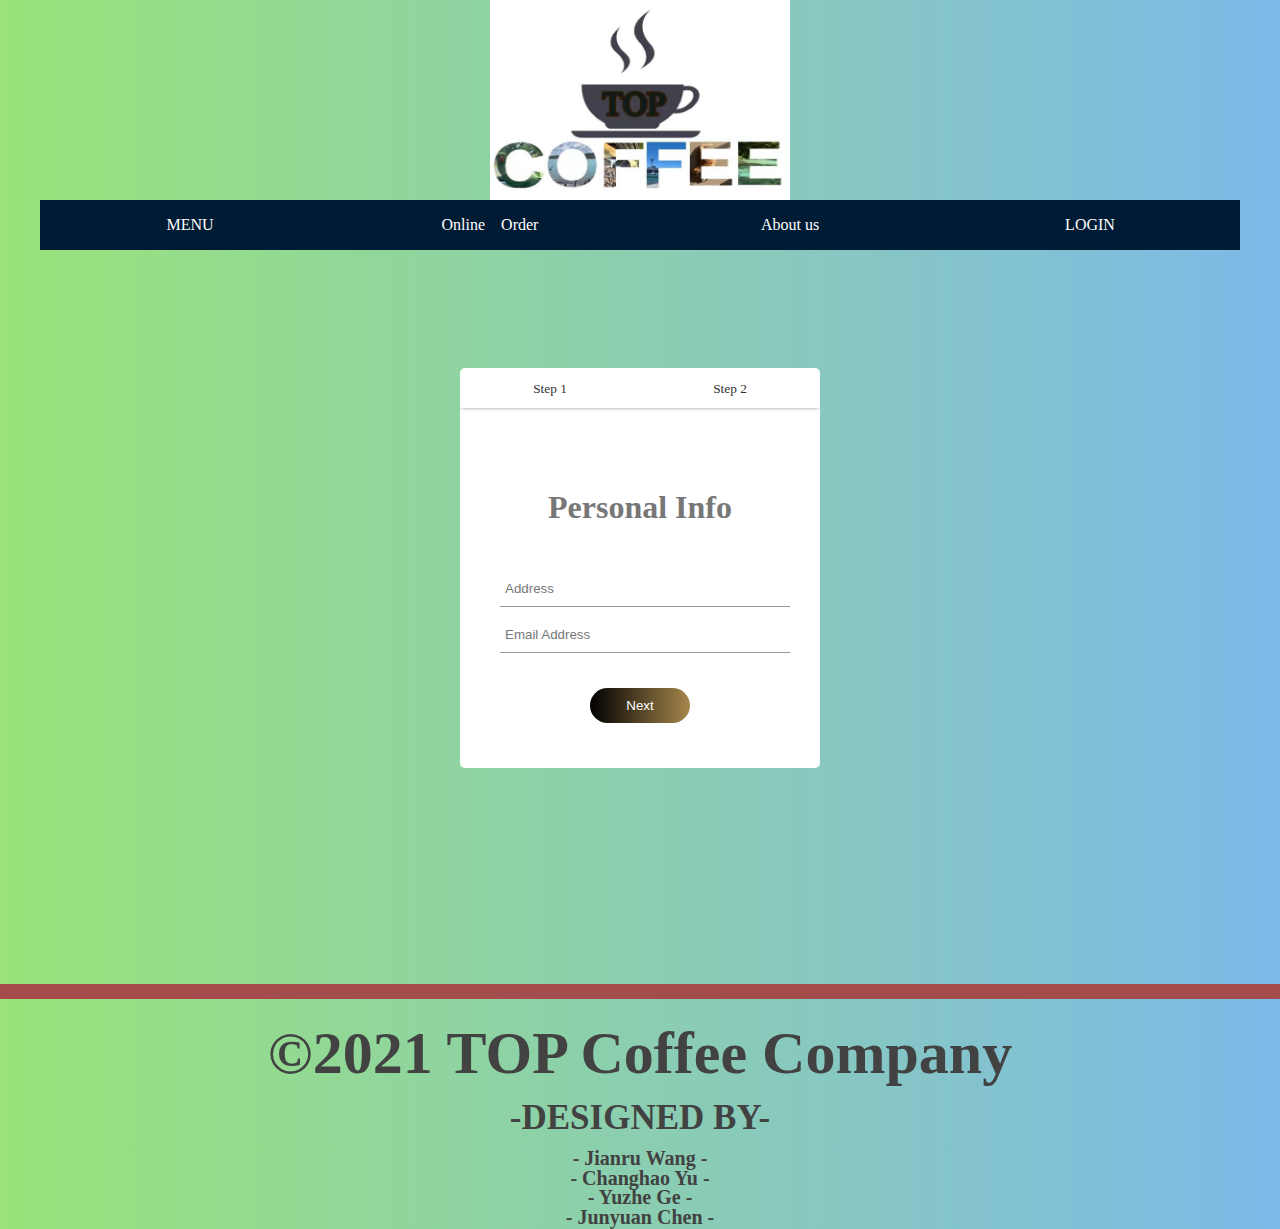
<file: web ass3/Login.html>
<!DOCTYPE html>
<html lang="en">
<head>
    <meta charset="UTF-8">
    <meta http-equiv="X-UA-Compatible" content="IE=edge">
    <meta name="viewport" content="width=device-width, initial-scale=1.0">
    <link rel="stylesheet" href="detail.css" />
    <title>Top Coffee</title>
</head>
<body>
    <!--logo start-->
    <div id="header">
        <div class="logo">
            <a href="index.html">
                <img src="./img/logo.jpg" alt="" >
            </a>
        </div>
    </div>
    <!--logo end-->

    <!--navbar start-->
    <ul class="nav">
        <li><a href="">MENU</a>
            <ul>
               <li><a href="list_food.html">FOOD</a></li>
                <li><a href="list_drink.html">DRINKS</a></li>
            </ul>
        </li>
        <li><a href="list.html">Online　Order</a></li>
        <li><a href="About us.html">About us</a></li>
        <li><a href="Login.html">LOGIN</a></li>
    </ul>
    <!--navbar end-->


    <!--contents start-->
        <!--内容区 开始-->
        <div id ="content">
          <div class= "content">
            <div class="container">
              <form id="Form1" action="#">
                <h1>Personal Info</h1>
                <input type="text" placeholder="Address" required>
                <input type="text" id="email" placeholder="Email Address" onKeyDown="validation()" required>
                <span id="text"></span>
                <div class="btn-box">
                  <button type="button" id="Next1">Next</button>
                </div>
              </form>
              <form id="Form2">
                <h1>Login</h1>
                <input type="text" placeholder="Account" required>
                <input type="text" placeholder="Password" required>
                <div class="btn-box">
                  <button type="button" id="Back1">Back</button>
                  <button type="Submit">Sumbit</button>
                </div>
              </form>
              <div class="step-row">
                <div id="progress"> </div>
                <div class="step-col"><small>Step 1</small></div>
                <div class="step-col"><small>Step 2</small></div>
              </div>
            </div>
          </div>
        </div>
        <div id="footer">
		<h1 class="text"> ©2021 TOP Coffee Company</h1>
        <h2 class="text2">-DESIGNED BY-</h2>
        <h2 class="text3">- Jianru Wang -</h2>
    	<h2 class="text4">- Changhao Yu -</h2>
    	<h2 class="text5">- Yuzhe Ge -</h2>
        <h2 class="text5">- Junyuan Chen -</h2>
	</div>
    <script type="text/javascript">
			function validation()
		{
			var Form1 = document.getElementById("Form1");
			var email = document.getElementById("email").value;
			var text = document.getElementById("text");
			var pattern = /^[^ ]+@[^ ]+\.[a-z]{2,3}$/;
			
			if(email.match(pattern))
			{
				Form1.classList.add("valid");
				Form1.classList.remove("invalid");
				text.innerHTML = "Your Email Address in Valid";
				text.style.color = "#00ff00";
			}
			else
			{
				Form1.classList.remove("valid");
				Form1.classList.add("invalid");
				text.innerHTML = "Please Enter Valid Email Address";
				text.style.color = "#ff0000";
			}
		}
		var Form1 = document.getElementById("Form1");
		var Form2 = document.getElementById("Form2");
		var Next1 = document.getElementById("Next1");
		var Next2 = document.getElementById("Next2");
		var Back1 = document.getElementById("Back1");
		var Back2 = document.getElementById("Back2");
		var progress = document.getElementById("progress");
		
		Next1.onclick = function(){
			Form1.style.left = "-450px";
			Form2.style.left = "40px";
			progress.style.width = "240px";
		}
		
		Back1.onclick = function(){
			Form1.style.left = "40px";
			Form2.style.left = "450px";
			progress.style.width = "120px";
		}
		Next2.onclick = function(){
			Form2.style.left = "-450px";
			Form3.style.left = "40px";
			progress.style.width = "360px";
		}
		Back2.onclick = function(){
			Form2.style.left = "40px";
			Form3.style.left = "450px";
			progress.style.width = "240px";
		}
	
	</script>
        <!--内容区 结束-->
    <!--contents end-->

    <!--footer start-->
<!--    <footer id="red">-->
<!--        <h1 class="text">© 2021 TOP Coffee Company</h1>-->
<!--        <h2 class="text2">-DESIGNED BY-</h2>-->
<!--        <h2 class="text3">- Jianru Wang -</h2>-->
<!--        <h2 class="text4">-  -</h2>-->
<!--        <h2 class="text5">-  -</h2>-->
<!--        <h2 class="text5">-  -</h2>-->

<!--      </footer>-->
    <!--footer end-->

</body>

</html>
<script type="text/javascript" src="jquery.js"></script>
<script type="text/javascript">
    let name = window.localStorage.getItem("name")
    let img = window.localStorage.getItem("img")
    let price = window.localStorage.getItem("price")

    $(".detail img").attr("src",img);
    $(".detail h2").text(name)
    $(".detail p>span").text(price)

    $("#next").click(function () {
        window.location.href = "form.html";
    })

    $("#cancel").click(function () {
        window.location.href = "list.html";
    });

    $("#num").click(function(e) {
        let num = $(this).val();
        if(num <= 0) {
            $(this).val(1);
            num = 1;
        }
        $(".detail p>span").text("$" + num * price.replace('$',''))
    });
</script>
</file>
<file: web ass3/style.css>
body,img,ul,li{
	box-sizing: border-box;
	margin: 0;
	padding: 0;
    background: #99e379; /* Old browsers */
	background: -moz-linear-gradient(left,  #99e379 0%, #7db9e8 100%); /* FF3.6-15 */
	background: -webkit-linear-gradient(left,  #99e379 0%,#7db9e8 100%); /* Chrome10-25,Safari5.1-6 */
	background: linear-gradient(to right,  #99e379 0%,#7db9e8 100%); /* W3C, IE10+, FF16+, Chrome26+, Opera12+, Safari7+ */
}
#header{
    width: 100%;
    height: 200px;
}

.logo>a>img{
    width: 300px;
    height: 200px;
    display: block;
    margin: auto;
}

/* side-bar style start */
#sidebar{
    width: 100px;
    height:450px;
    position: fixed;
    right: 0px;
    top:calc(50% - 400px / 2);
    border: 1px solid #f2d154;
/*     丸い角 */
    border-radius: 10px 0px 0px 10px;
    z-index: 30;
}
#sidebar>p{
    font-style: italic;
    text-align: center;
    font-size: 20px;
/*     color:#f2d154; */
    animation: bound-anim 1.5s infinite, color-change 3s linear infinite;
}
/* make bound */
@keyframes bound-anim {
	0% {
        top: 0;transform: scale(1);
    }
	50% {
        transform: scale(1.7);
    }
}
/* color change */
@keyframes color-change {
    0%,100%{
        color:#ff1493;
    }
    25%{
        color:#8b4513;
    }
    50%{
        color:#0091EA;
    }
    75%{
        color:#9400d3;
    }
}
#sidebar>div{
    margin-top:18px;
    text-align: center;
    animation: poyoyon 3s infinite;
    opacity: 1;
}
/* icon shake */
@keyframes poyoyon {
    0%, 40% {
        transform: skew(0deg, 0deg);
    }
    5% {
        transform: skew(5deg, 5deg);
    }
    10% {
        transform: skew(-4deg, -4deg);
    }
    15% {
        transform: skew(3deg, 3deg);
    }
    20% {
        transform: skew(-2deg, -2deg);
    }
    25% {
        transform: skew(1deg, 1deg);
    }
    30% {
        transform: skew(-0.6deg, -0.6deg);
    }
    35% {
        transform: skew(0.3deg, 0.3deg);
    }
}
/* side-bar style end */

/*navbar style start */
.nav {
    display: flex;
    height: 2rem;
    margin: 0 auto;
    width: 1200px;
}
.nav > li {/*25%にする*/
    width: 25%;
}
.nav li {
    list-style: none;
    position: relative;
}
.nav li a {
    background: #001b34;
    color: #fff;
    display: block;
    height: 50px;
    line-height: 50px;
    text-align: center;
    text-decoration: none;
    width: 100%;
}
.nav li li {
    height: 0;
    overflow: hidden;
    transition: .5s;
    z-index: 20;
}
.nav li li a {
    border-top: 1px solid #eee;
}
.nav li:hover > ul > li {
    height: 50px;
    overflow: visible;
}
/*navbar style end */

/*slide-bar-bar bar start*/ 
*, *:before, *:after {
	-webkit-box-sizing: border-box;
    box-sizing: border-box;
}
#slide-bar {
	background:#cccccc;
	border: 10px solid #ffffff;
	box-shadow:1px 1px 5px rgba(0,0,0,0.7);
	height:600px;
	width:1200px;
	margin:2em auto;
	overflow:visible;
	position:relative;
}
#slide-bar > .picture {
	overflow:hidden;
    position:absolute;
    margin: auto;
	height:580px;/* ボーダー分を差し引く */
}
#slide-bar ul {
	margin:0;
	padding:0;
	position:relative;
    height:580px;/* ボーダー分を差し引く */
    width: 1180px;
}
#slide-bar img {
    height:580px;/* ボーダー分を差し引く */
    width: 1180px;
}
/* tooltip */
#slide-bar .tooltip {
	background:rgba(0,0,0,0.7);
	width:200px;
	height:auto;
	position:relative;
	bottom:150px;
	left:0px;
	-webkit-transition:all 0.3s ease-in-out;
	transition:all 0.3s ease-in-out;
}
#slide-bar .tooltip h1 {
	color:#fff;
	padding:0 0 0 20px;
}
#slide-bar li:hover .tooltip{
	left:0px;
}

#slide-bar li {
	width:300px;
	height:200px;
	position:absolute;
	top:-200px;
	list-style:none;
}
#slide-bar li:nth-child(1){
	-webkit-animation:cycle1 25s linear infinite;
	animation:cycle1 25s linear infinite;
}
#slide-bar li:nth-child(2){
	-webkit-animation:cycle2 25s linear infinite;
	animation:cycle2 25s linear infinite;
}
#slide-bar li:nth-child(3){
	-webkit-animation:cycle3 25s linear infinite;
	animation:cycle3 25s linear infinite;
}
#slide-bar li:nth-child(4){
	-webkit-animation:cycle4 25s linear infinite;
	animation:cycle4 25s linear infinite;
}
#slide-bar li:nth-child(5){
	-webkit-animation:cycle5 25s linear infinite;
	animation:cycle5 25s linear infinite;
}
@keyframes cycle1 {
	0%  { top:0px; }
	4%  { top:0px; }
	16% { top:0px; opacity:1; z-index:0; }
	20% { top:200px; opacity:0; z-index:0; }
	21% { top:-200px; opacity:0; z-index:-1; }
	50% { top:-200px; opacity:0; z-index:-1; }
	92% { top:-200px; opacity:0; z-index:0; }
	96% { top:-200px; opacity:0; }
	100%{ top:0px; opacity:1; }
}
@keyframes cycle2 {
	0%  { top:-200px; opacity:0; }
	16% { top:-200px; opacity:0; }
	20% { top:0px; opacity:1; }
	24% { top:0px; opacity:1; }
	36% { top:0px; opacity:1; z-index:0; }
	40% { top:200px; opacity:0; z-index:0; }
	41% { top:-200px; opacity:0; z-index:-1; }
	100%{ top:-200px; opacity:0; z-index:-1; }
}
@keyframes cycle3 {
	0%  { top:-200px; opacity:0; }
	36% { top:-200px; opacity:0; }
	40% { top:0px; opacity:1; }
	44% { top:0px; opacity:1; }
	56% { top:0px; opacity:1; z-index:0; }
	60% { top:200px; opacity:0; z-index:0; }
	61% { top:-200px; opacity:0; z-index:-1; }
	100%{ top:-200px; opacity:0; z-index:-1; }
}
@keyframes cycle4 {
	0%  { top:-200px; opacity:0; }
	56% { top:-200px; opacity:0; }
	60% { top:0px; opacity:1; }
	64% { top:0px; opacity:1; }
	76% { top:0px; opacity:1; z-index:0; }
	80% { top:200px; opacity:0; z-index:0; }
	81% { top:-200px; opacity:0; z-index:-1; }
	100%{ top:-200px; opacity:0; z-index:-1; }
}
@keyframes cycle5 {
	0%  { top:-200px; opacity:0; }
	76% { top:-200px; opacity:0; }
	80% { top:0px; opacity:1; }
	84% { top:0px; opacity:1; }
	96% { top:0px; opacity:1; z-index:0; }
	100%{ top:200px; opacity:0; z-index:0; }
}
/* progressbar */
.progress-bar {
	position:relative;
	top:-5px;
	width:1180px;
	height:5px;
	background:#000000;
	-webkit-animation:progress-bar 25s ease-out infinite;
	animation:progress-bar 25s ease-out infinite;
}
/* animation */
@keyframes progress-bar {
	0%, 20%, 40%, 60%, 80%, 100% { width:0%; opacity:0; z-index:2; }
	4%, 24%, 44%, 64%, 84% { width:0%; opacity:0.3; z-index:2; }
	16%, 36%, 56%, 76%, 96% { width:100%; opacity:0.3; z-index:2; }
	18%, 38%, 58%, 78%, 98% { width:100%; opacity:0;  z-index:2; }
}
/*slide-bar-bar bar end*/ 

/* content style start */
#content{
    width: 100%;
    height:620px;
    padding: 40px 0px;
    padding: 40px 0px 80px;
}
.content{
    width: 1200px;
    height:615px;
    margin: 0 auto;
    
}
.content-top{
    width: 1200px;
    height:80px;
    margin: 0 auto;
}

.content-top>div{
    font-style: oblique;
    font-size: 60px;
    color:#D52023;;
    margin-top: -100px;
    margin-left: 400px;
}
/* マウスオーバー時に文字が回転 開始*/
.content-top>div span{
	display: inline-block;
}
.content-top>div span:hover{
	animation: rotation_anim 2s linear infinite;
}
@keyframes rotation_anim {
	100% {
		transform: rotatey(360deg);
	}
}
/* マウスオーバー時に文字が回転 終了*/
.content-bottom{
    width: 1200px;
    height:535px;
    margin:0 auto;
}
.content-bottom-left{
    width: 315px;
    height:535px;
    float: left;
}
.content-bottom-left>iframe{
    width: 538px;
    height:535px;
    float: left;
}
.content-bottom-right{
    width: 880px;
    height:540px;
    float: right;
}
.content-bottom-right>div:last-child{
    margin-top: 10px;
}
.content-bottom-right>div>div{
    width: 327px;
    height: 260px;
/*     border: 1px solid #ccc; */
    float: right;
    margin-right: 3px;
    margin-top: 5px;
}
.content-bottom-right>div>div>img{
    animation: shake 0.7s linear infinite;
    margin-top: 5px;
    width: 320px;
    height: 200px;
}
/* イメージがブルブル 開始*/
@keyframes shake {
    0% {
        transform: translateX(0);
    }
    40% {
        transform: translateX(-1%);
    }
    80% {
        transform: translateX(1%);
    }
    100% {
        transform: translateX(0);
    }
}
/* イメージがブルブル 終了*/
.content-bottom-right>div>div>p{
    color:#D52023;;
    margin: center;
    text-align: center;
    font-style: italic;
    font-weight: bold;
    font-size: 20px;
    transition: 1s;
}
/* マウスオーバー時に拡大表示 */
.content-bottom-right>div>div>p:hover{
    transform: scale(2);
}

/* content style end */


/*footer start*/
#red{ 
    border-top: solid #A44B4B;
    border-width: 15px;
    position:absolute;  
    height:150px;
    width:100%; 
}

.text {
    color: #424242;
    font-family: Lato;
    font-size: 60px;
    text-align: center;
    margin-top: 20px;
} 
.text2 {
    color: #424242;
    font-family: Lato;
    font-size: 35px;
    text-align: center;
    margin-top: -30px;
}  
.text3 {
    color: #424242;
    font-family: Lato;
    font-size: 20px;
    text-align: center;
    margin-top: -20px;
}  
.text4 {
    color: #424242;
    font-family: Lato;
    font-size: 20px;
    text-align: center;
    margin-top: -20px;
}  
.text5 {
    color: #424242;
    font-family: Lato;
    font-size: 20px;
    text-align: center;
    margin-top: -20px;
}  
.text6 {
    color: #424242;
    font-family: Lato;
    font-size: 20px;
    text-align: center;
    margin-top: -20px;
}  
#page-footer {
    display: none !important;
}
/*footer end*/
</file>
<file: web ass3/detail.css>
body,img,ul,li{
	box-sizing: border-box;
	margin: 0;
	padding: 0;
    background: #99e379; /* Old browsers */
	background: -moz-linear-gradient(left,  #99e379 0%, #7db9e8 100%); /* FF3.6-15 */
	background: -webkit-linear-gradient(left,  #99e379 0%,#7db9e8 100%); /* Chrome10-25,Safari5.1-6 */
	background: linear-gradient(to right,  #99e379 0%,#7db9e8 100%); /* W3C, IE10+, FF16+, Chrome26+, Opera12+, Safari7+ */
}
#header{
    width: 100%;
    height: 200px;
}

.logo>a>img{
    width: 300px;
    height: 200px;
    display: block;
    margin: auto;
}

/* side-bar style start */
#sidebar{
    width: 100px;
    height:450px;
    position: fixed;
    right: 0px;
    top:calc(50% - 400px / 2);
    border: 1px solid #f2d154;
/*     丸い角 */
    border-radius: 10px 0px 0px 10px;
    z-index: 30;
}
#sidebar>p{
    font-style: italic;
    text-align: center;
    font-size: 20px;
/*     color:#f2d154; */
    animation: bound-anim 1.5s infinite, color-change 3s linear infinite;
}
/* make bound */
@keyframes bound-anim {
	0% {
        top: 0;transform: scale(1);
    }
	50% {
        transform: scale(1.7);
    }
}
/* color change */
@keyframes color-change {
    0%,100%{
        color:#ff1493;
    }
    25%{
        color:#8b4513;
    }
    50%{
        color:#0091EA;
    }
    75%{
        color:#9400d3;
    }
}
#sidebar>div{
    margin-top:18px;
    text-align: center;
    animation: poyoyon 3s infinite;
    opacity: 1;
}
/* icon shake */
@keyframes poyoyon {
    0%, 40% {
        transform: skew(0deg, 0deg);
    }
    5% {
        transform: skew(5deg, 5deg);
    }
    10% {
        transform: skew(-4deg, -4deg);
    }
    15% {
        transform: skew(3deg, 3deg);
    }
    20% {
        transform: skew(-2deg, -2deg);
    }
    25% {
        transform: skew(1deg, 1deg);
    }
    30% {
        transform: skew(-0.6deg, -0.6deg);
    }
    35% {
        transform: skew(0.3deg, 0.3deg);
    }
}
/* side-bar style end */

/*navbar style start */
.nav {
    display: flex;
    height: 2rem;
    margin: 0 auto;
    width: 1200px;
}
.nav > li {/*25%にする*/
    width: 25%;
}
.nav li {
    list-style: none;
    position: relative;
}
.nav li a {
    background: #001b34;
    color: #fff;
    display: block;
    height: 50px;
    line-height: 50px;
    text-align: center;
    text-decoration: none;
    width: 100%;
}
.nav li li {
    height: 0;
    overflow: hidden;
    transition: .5s;
    z-index: 20;
}
.nav li li a {
    border-top: 1px solid #eee;
}
.nav li:hover > ul > li {
    height: 50px;
    overflow: visible;
}
/*navbar style end */


/* content style start */
#content{
    width: 100%;
    padding: 40px 0px;
    padding: 40px 0px 80px;
}
.content{
    width: 1200px;
    margin: 0 auto;
    
}
.content-top{
    width: 1200px;
    height:80px;
    margin: 0 auto;
}

.content-top>div{
    font-style: oblique;
    font-size: 60px;
    color:#D52023;;
    margin-top: -100px;
    margin-left: 400px;
}
/* マウスオーバー時に文字が回転 開始*/
.content-top>div span{
	display: inline-block;
}
.content-top>div span:hover{
	animation: rotation_anim 2s linear infinite;
}
@keyframes rotation_anim {
	100% {
		transform: rotatey(360deg);
	}
}
/* マウスオーバー時に文字が回転 終了*/
.content-bottom{
    width: 1200px;
    height:535px;
    margin:0 auto;
}
.content-bottom-left{
    width: 315px;
    height:535px;
    float: left;
}
.content-bottom-left>iframe{
    width: 538px;
    height:535px;
    float: left;
}
.content-bottom-right{
    width: 880px;
    height:540px;
    float: right;
}
.content-bottom-right>div:last-child{
    margin-top: 10px;
}
.content-bottom-right>div>div{
    width: 327px;
    height: 260px;
/*     border: 1px solid #ccc; */
    float: right;
    margin-right: 3px;
    margin-top: 5px;
}
.content-bottom-right>div>div>img{
    animation: shake 0.7s linear infinite;
    margin-top: 5px;
    width: 320px;
    height: 200px;
}
/* イメージがブルブル 開始*/
@keyframes shake {
    0% {
        transform: translateX(0);
    }
    40% {
        transform: translateX(-1%);
    }
    80% {
        transform: translateX(1%);
    }
    100% {
        transform: translateX(0);
    }
}
/* イメージがブルブル 終了*/
.content-bottom-right>div>div>p{
    color:#D52023;;
    margin: center;
    text-align: center;
    font-style: italic;
    font-weight: bold;
    font-size: 20px;
    transition: 1s;
}
/* マウスオーバー時に拡大表示 */
.content-bottom-right>div>div>p:hover{
    transform: scale(2);
}

/* content style end */


/*footer start*/
#red{ 
    border-top: solid #A44B4B;
    border-width: 15px;
    position:absolute;
    height:150px;
    width:100%; 
}

.text {
    color: #424242;
    font-family: Lato;
    font-size: 60px;
    text-align: center;
    margin-top: 20px;
} 
.text2 {
    color: #424242;
    font-family: Lato;
    font-size: 35px;
    text-align: center;
    margin-top: -30px;
}  
.text3 {
    color: #424242;
    font-family: Lato;
    font-size: 20px;
    text-align: center;
    margin-top: -20px;
}  
.text4 {
    color: #424242;
    font-family: Lato;
    font-size: 20px;
    text-align: center;
    margin-top: -20px;
}  
.text5 {
    color: #424242;
    font-family: Lato;
    font-size: 20px;
    text-align: center;
    margin-top: -20px;
}  
.text6 {
    color: #424242;
    font-family: Lato;
    font-size: 20px;
    text-align: center;
    margin-top: -20px;
}  
#page-footer {
    display: none !important;
}
/*footer end*/

.detail {
    position: relative;
    width:100%;
    height:600px;
}

.detail h1 {
    text-align: center;
}

.detail h2 {
    text-align: center;
}

.detail img {
    text-align: center;
}

.inner {
    margin:0 auto;
    width:500px;
}

.detail p {
    position: absolute;
    font-size:20px;
    bottom:20px;
    right:30px;
}

.btns {
    float:right;
}

.btns button {
    height: 40px;
    width:80px;
}
.container{
	width: 360px;
	height: 400px;
	margin: 8% auto;
	background: #ffffff;
	border-radius: 5px;
	position: relative;
	overflow: hidden;
}
h1{
	text-align: center;
	margin-bottom: 40px;
	color: #777777;
}
.container form{
	width: 280px;
	position: absolute;
	top: 100px;
	left: 40px;
	transition: 0.5s;
}
form input{
	width: 100%;
	padding: 10px 5px;
	margin: 5px 0;
	border: 0;
	border-bottom: 1px solid #999999;
	outline: none;
	background: transparent;
}
::placeholder{
	color: #777777
}
.btn-box{
	width: 100%;
	margin: 30px auto;
	text-align: center;
}
form button{
	width: 100px;
	height: 35px;
	margin: 0 10px;
	background: linear-gradient(to right, #000000, #A7874C);
	border-radius: 30px;
	border: 0;
	outline: none;
	color: #FFFFFF;
	cursor: pointer;
}
#Form2{
	left: 450px;
}

.step-row{
	width: 360px;
	height: 40px;
	margin: 0 auto;
	display: flex;
	align-items: center;
	box-shadow: 0 -1px 5px -1px #000000;
	position: relative; 
}
.step-col{
	width: 190px;
	text-align: center;
	color: #333333;
	position: relative;
}
#progress{
	position: absolute;
	transition: 1s;
}
#progress::after{
	position: absolute;

}
#footer{ 
	margin-top: 40px;
    border-top: solid #A44B4B;
    border-width: 15px;
    position:relative;  
    height:150px;
    width:100%; 
}
</file>
<file: web ass3/layui/css/layui.css>
.layui-inline,img{display:inline-block;vertical-align:middle}h1,h2,h3,h4,h5,h6{font-weight:400}a,body{color:#333}.layui-edge,.layui-header,.layui-inline,.layui-main{position:relative}.layui-edge,hr{height:0;overflow:hidden}.layui-layout-body,.layui-side,.layui-side-scroll{overflow-x:hidden}.layui-btn,.layui-edge,.layui-inline,img{vertical-align:middle}.layui-btn,.layui-disabled,.layui-icon,.layui-unselect{-moz-user-select:none;-webkit-user-select:none;-ms-user-select:none}.layui-edge,.layui-elip,hr{overflow:hidden}blockquote,body,button,dd,div,dl,dt,form,h1,h2,h3,h4,h5,h6,input,li,ol,p,pre,td,textarea,th,ul{margin:0;padding:0;-webkit-tap-highlight-color:rgba(0,0,0,0)}a:active,a:hover{outline:0}img{border:none}li{list-style:none}table{border-collapse:collapse;border-spacing:0}h4,h5,h6{font-size:100%}button,input,optgroup,option,select,textarea{font-family:inherit;font-size:inherit;font-style:inherit;font-weight:inherit;outline:0}pre{white-space:pre-wrap;white-space:-moz-pre-wrap;white-space:-pre-wrap;white-space:-o-pre-wrap;word-wrap:break-word}body{line-height:1.6;color:rgba(0,0,0,.85);font:14px Helvetica Neue,Helvetica,PingFang SC,Tahoma,Arial,sans-serif}hr{line-height:0;margin:10px 0;padding:0;border:none!important;border-bottom:1px solid #eee!important;clear:both;background:0 0}a{text-decoration:none}a:hover{color:#777}a cite{font-style:normal;*cursor:pointer}.layui-border-box,.layui-border-box *{box-sizing:border-box}.layui-box,.layui-box *{box-sizing:content-box}.layui-clear{clear:both;*zoom:1}.layui-clear:after{content:'\20';clear:both;*zoom:1;display:block;height:0}.layui-inline{*display:inline;*zoom:1}.layui-btn,.layui-btn-group,.layui-edge{display:inline-block}.layui-edge{width:0;border-width:6px;border-style:dashed;border-color:transparent}.layui-edge-top{top:-4px;border-bottom-color:#999;border-bottom-style:solid}.layui-edge-right{border-left-color:#999;border-left-style:solid}.layui-edge-bottom{top:2px;border-top-color:#999;border-top-style:solid}.layui-edge-left{border-right-color:#999;border-right-style:solid}.layui-elip{text-overflow:ellipsis;white-space:nowrap}.layui-disabled,.layui-disabled:hover{color:#d2d2d2!important;cursor:not-allowed!important}.layui-circle{border-radius:100%}.layui-show{display:block!important}.layui-hide{display:none!important}.layui-show-v{visibility:visible!important}.layui-hide-v{visibility:hidden!important}@font-face{font-family:layui-icon;src:url(../font/iconfont.eot?v=256);src:url(../font/iconfont.eot?v=256#iefix) format('embedded-opentype'),url(../font/iconfont.woff2?v=256) format('woff2'),url(../font/iconfont.woff?v=256) format('woff'),url(../font/iconfont.ttf?v=256) format('truetype'),url(../font/iconfont.svg?v=256#layui-icon) format('svg')}.layui-icon{font-family:layui-icon!important;font-size:16px;font-style:normal;-webkit-font-smoothing:antialiased;-moz-osx-font-smoothing:grayscale}.layui-icon-reply-fill:before{content:"\e611"}.layui-icon-set-fill:before{content:"\e614"}.layui-icon-menu-fill:before{content:"\e60f"}.layui-icon-search:before{content:"\e615"}.layui-icon-share:before{content:"\e641"}.layui-icon-set-sm:before{content:"\e620"}.layui-icon-engine:before{content:"\e628"}.layui-icon-close:before{content:"\1006"}.layui-icon-close-fill:before{content:"\1007"}.layui-icon-chart-screen:before{content:"\e629"}.layui-icon-star:before{content:"\e600"}.layui-icon-circle-dot:before{content:"\e617"}.layui-icon-chat:before{content:"\e606"}.layui-icon-release:before{content:"\e609"}.layui-icon-list:before{content:"\e60a"}.layui-icon-chart:before{content:"\e62c"}.layui-icon-ok-circle:before{content:"\1005"}.layui-icon-layim-theme:before{content:"\e61b"}.layui-icon-table:before{content:"\e62d"}.layui-icon-right:before{content:"\e602"}.layui-icon-left:before{content:"\e603"}.layui-icon-cart-simple:before{content:"\e698"}.layui-icon-face-cry:before{content:"\e69c"}.layui-icon-face-smile:before{content:"\e6af"}.layui-icon-survey:before{content:"\e6b2"}.layui-icon-tree:before{content:"\e62e"}.layui-icon-ie:before{content:"\e7bb"}.layui-icon-upload-circle:before{content:"\e62f"}.layui-icon-add-circle:before{content:"\e61f"}.layui-icon-download-circle:before{content:"\e601"}.layui-icon-templeate-1:before{content:"\e630"}.layui-icon-util:before{content:"\e631"}.layui-icon-face-surprised:before{content:"\e664"}.layui-icon-edit:before{content:"\e642"}.layui-icon-speaker:before{content:"\e645"}.layui-icon-down:before{content:"\e61a"}.layui-icon-file:before{content:"\e621"}.layui-icon-layouts:before{content:"\e632"}.layui-icon-rate-half:before{content:"\e6c9"}.layui-icon-add-circle-fine:before{content:"\e608"}.layui-icon-prev-circle:before{content:"\e633"}.layui-icon-read:before{content:"\e705"}.layui-icon-404:before{content:"\e61c"}.layui-icon-carousel:before{content:"\e634"}.layui-icon-help:before{content:"\e607"}.layui-icon-code-circle:before{content:"\e635"}.layui-icon-windows:before{content:"\e67f"}.layui-icon-water:before{content:"\e636"}.layui-icon-username:before{content:"\e66f"}.layui-icon-find-fill:before{content:"\e670"}.layui-icon-about:before{content:"\e60b"}.layui-icon-location:before{content:"\e715"}.layui-icon-up:before{content:"\e619"}.layui-icon-pause:before{content:"\e651"}.layui-icon-date:before{content:"\e637"}.layui-icon-layim-uploadfile:before{content:"\e61d"}.layui-icon-delete:before{content:"\e640"}.layui-icon-play:before{content:"\e652"}.layui-icon-top:before{content:"\e604"}.layui-icon-firefox:before{content:"\e686"}.layui-icon-friends:before{content:"\e612"}.layui-icon-refresh-3:before{content:"\e9aa"}.layui-icon-ok:before{content:"\e605"}.layui-icon-layer:before{content:"\e638"}.layui-icon-face-smile-fine:before{content:"\e60c"}.layui-icon-dollar:before{content:"\e659"}.layui-icon-group:before{content:"\e613"}.layui-icon-layim-download:before{content:"\e61e"}.layui-icon-picture-fine:before{content:"\e60d"}.layui-icon-link:before{content:"\e64c"}.layui-icon-diamond:before{content:"\e735"}.layui-icon-log:before{content:"\e60e"}.layui-icon-key:before{content:"\e683"}.layui-icon-rate-solid:before{content:"\e67a"}.layui-icon-fonts-del:before{content:"\e64f"}.layui-icon-unlink:before{content:"\e64d"}.layui-icon-fonts-clear:before{content:"\e639"}.layui-icon-triangle-r:before{content:"\e623"}.layui-icon-circle:before{content:"\e63f"}.layui-icon-radio:before{content:"\e643"}.layui-icon-align-center:before{content:"\e647"}.layui-icon-align-right:before{content:"\e648"}.layui-icon-align-left:before{content:"\e649"}.layui-icon-loading-1:before{content:"\e63e"}.layui-icon-return:before{content:"\e65c"}.layui-icon-fonts-strong:before{content:"\e62b"}.layui-icon-upload:before{content:"\e67c"}.layui-icon-dialogue:before{content:"\e63a"}.layui-icon-video:before{content:"\e6ed"}.layui-icon-headset:before{content:"\e6fc"}.layui-icon-cellphone-fine:before{content:"\e63b"}.layui-icon-add-1:before{content:"\e654"}.layui-icon-face-smile-b:before{content:"\e650"}.layui-icon-fonts-html:before{content:"\e64b"}.layui-icon-screen-full:before{content:"\e622"}.layui-icon-form:before{content:"\e63c"}.layui-icon-cart:before{content:"\e657"}.layui-icon-camera-fill:before{content:"\e65d"}.layui-icon-tabs:before{content:"\e62a"}.layui-icon-heart-fill:before{content:"\e68f"}.layui-icon-fonts-code:before{content:"\e64e"}.layui-icon-ios:before{content:"\e680"}.layui-icon-at:before{content:"\e687"}.layui-icon-fire:before{content:"\e756"}.layui-icon-set:before{content:"\e716"}.layui-icon-fonts-u:before{content:"\e646"}.layui-icon-triangle-d:before{content:"\e625"}.layui-icon-tips:before{content:"\e702"}.layui-icon-picture:before{content:"\e64a"}.layui-icon-more-vertical:before{content:"\e671"}.layui-icon-bluetooth:before{content:"\e689"}.layui-icon-flag:before{content:"\e66c"}.layui-icon-loading:before{content:"\e63d"}.layui-icon-fonts-i:before{content:"\e644"}.layui-icon-refresh-1:before{content:"\e666"}.layui-icon-rmb:before{content:"\e65e"}.layui-icon-addition:before{content:"\e624"}.layui-icon-home:before{content:"\e68e"}.layui-icon-time:before{content:"\e68d"}.layui-icon-user:before{content:"\e770"}.layui-icon-notice:before{content:"\e667"}.layui-icon-chrome:before{content:"\e68a"}.layui-icon-edge:before{content:"\e68b"}.layui-icon-login-weibo:before{content:"\e675"}.layui-icon-voice:before{content:"\e688"}.layui-icon-upload-drag:before{content:"\e681"}.layui-icon-login-qq:before{content:"\e676"}.layui-icon-snowflake:before{content:"\e6b1"}.layui-icon-heart:before{content:"\e68c"}.layui-icon-logout:before{content:"\e682"}.layui-icon-file-b:before{content:"\e655"}.layui-icon-template:before{content:"\e663"}.layui-icon-transfer:before{content:"\e691"}.layui-icon-auz:before{content:"\e672"}.layui-icon-console:before{content:"\e665"}.layui-icon-app:before{content:"\e653"}.layui-icon-prev:before{content:"\e65a"}.layui-icon-website:before{content:"\e7ae"}.layui-icon-next:before{content:"\e65b"}.layui-icon-component:before{content:"\e857"}.layui-icon-android:before{content:"\e684"}.layui-icon-more:before{content:"\e65f"}.layui-icon-login-wechat:before{content:"\e677"}.layui-icon-shrink-right:before{content:"\e668"}.layui-icon-spread-left:before{content:"\e66b"}.layui-icon-camera:before{content:"\e660"}.layui-icon-note:before{content:"\e66e"}.layui-icon-refresh:before{content:"\e669"}.layui-icon-female:before{content:"\e661"}.layui-icon-male:before{content:"\e662"}.layui-icon-screen-restore:before{content:"\e758"}.layui-icon-password:before{content:"\e673"}.layui-icon-senior:before{content:"\e674"}.layui-icon-theme:before{content:"\e66a"}.layui-icon-tread:before{content:"\e6c5"}.layui-icon-praise:before{content:"\e6c6"}.layui-icon-star-fill:before{content:"\e658"}.layui-icon-rate:before{content:"\e67b"}.layui-icon-template-1:before{content:"\e656"}.layui-icon-vercode:before{content:"\e679"}.layui-icon-service:before{content:"\e626"}.layui-icon-cellphone:before{content:"\e678"}.layui-icon-print:before{content:"\e66d"}.layui-icon-cols:before{content:"\e610"}.layui-icon-wifi:before{content:"\e7e0"}.layui-icon-export:before{content:"\e67d"}.layui-icon-rss:before{content:"\e808"}.layui-icon-slider:before{content:"\e714"}.layui-icon-email:before{content:"\e618"}.layui-icon-subtraction:before{content:"\e67e"}.layui-icon-mike:before{content:"\e6dc"}.layui-icon-light:before{content:"\e748"}.layui-icon-gift:before{content:"\e627"}.layui-icon-mute:before{content:"\e685"}.layui-icon-reduce-circle:before{content:"\e616"}.layui-icon-music:before{content:"\e690"}.layui-main{width:1140px;margin:0 auto}.layui-header{z-index:1000;height:60px}.layui-header a:hover{transition:all .5s;-webkit-transition:all .5s}.layui-side{position:fixed;left:0;top:0;bottom:0;z-index:999;width:200px}.layui-side-scroll{position:relative;width:220px;height:100%}.layui-body{position:relative;left:200px;right:0;top:0;bottom:0;z-index:900;width:auto;box-sizing:border-box}.layui-layout-admin .layui-header{position:fixed;top:0;left:0;right:0;background-color:#23262E}.layui-layout-admin .layui-side{top:60px;width:200px;overflow-x:hidden}.layui-layout-admin .layui-body{position:absolute;top:60px;padding-bottom:44px}.layui-layout-admin .layui-main{width:auto;margin:0 15px}.layui-layout-admin .layui-footer{position:fixed;left:200px;right:0;bottom:0;z-index:990;height:44px;line-height:44px;padding:0 15px;box-shadow:-1px 0 4px rgb(0 0 0 / 12%);background-color:#FAFAFA}.layui-layout-admin .layui-logo{position:absolute;left:0;top:0;width:200px;height:100%;line-height:60px;text-align:center;color:#009688;font-size:16px;box-shadow:0 1px 2px 0 rgb(0 0 0 / 15%)}.layui-layout-admin .layui-header .layui-nav{background:0 0}.layui-layout-left{position:absolute!important;left:200px;top:0}.layui-layout-right{position:absolute!important;right:0;top:0}.layui-container{position:relative;margin:0 auto;padding:0 15px;box-sizing:border-box}.layui-fluid{position:relative;margin:0 auto;padding:0 15px}.layui-row:after,.layui-row:before{content:"";display:block;clear:both}.layui-col-lg1,.layui-col-lg10,.layui-col-lg11,.layui-col-lg12,.layui-col-lg2,.layui-col-lg3,.layui-col-lg4,.layui-col-lg5,.layui-col-lg6,.layui-col-lg7,.layui-col-lg8,.layui-col-lg9,.layui-col-md1,.layui-col-md10,.layui-col-md11,.layui-col-md12,.layui-col-md2,.layui-col-md3,.layui-col-md4,.layui-col-md5,.layui-col-md6,.layui-col-md7,.layui-col-md8,.layui-col-md9,.layui-col-sm1,.layui-col-sm10,.layui-col-sm11,.layui-col-sm12,.layui-col-sm2,.layui-col-sm3,.layui-col-sm4,.layui-col-sm5,.layui-col-sm6,.layui-col-sm7,.layui-col-sm8,.layui-col-sm9,.layui-col-xs1,.layui-col-xs10,.layui-col-xs11,.layui-col-xs12,.layui-col-xs2,.layui-col-xs3,.layui-col-xs4,.layui-col-xs5,.layui-col-xs6,.layui-col-xs7,.layui-col-xs8,.layui-col-xs9{position:relative;display:block;box-sizing:border-box}.layui-col-xs1,.layui-col-xs10,.layui-col-xs11,.layui-col-xs12,.layui-col-xs2,.layui-col-xs3,.layui-col-xs4,.layui-col-xs5,.layui-col-xs6,.layui-col-xs7,.layui-col-xs8,.layui-col-xs9{float:left}.layui-col-xs1{width:8.33333333%}.layui-col-xs2{width:16.66666667%}.layui-col-xs3{width:25%}.layui-col-xs4{width:33.33333333%}.layui-col-xs5{width:41.66666667%}.layui-col-xs6{width:50%}.layui-col-xs7{width:58.33333333%}.layui-col-xs8{width:66.66666667%}.layui-col-xs9{width:75%}.layui-col-xs10{width:83.33333333%}.layui-col-xs11{width:91.66666667%}.layui-col-xs12{width:100%}.layui-col-xs-offset1{margin-left:8.33333333%}.layui-col-xs-offset2{margin-left:16.66666667%}.layui-col-xs-offset3{margin-left:25%}.layui-col-xs-offset4{margin-left:33.33333333%}.layui-col-xs-offset5{margin-left:41.66666667%}.layui-col-xs-offset6{margin-left:50%}.layui-col-xs-offset7{margin-left:58.33333333%}.layui-col-xs-offset8{margin-left:66.66666667%}.layui-col-xs-offset9{margin-left:75%}.layui-col-xs-offset10{margin-left:83.33333333%}.layui-col-xs-offset11{margin-left:91.66666667%}.layui-col-xs-offset12{margin-left:100%}@media screen and (max-width:768px){.layui-hide-xs{display:none!important}.layui-show-xs-block{display:block!important}.layui-show-xs-inline{display:inline!important}.layui-show-xs-inline-block{display:inline-block!important}}@media screen and (min-width:768px){.layui-container{width:750px}.layui-hide-sm{display:none!important}.layui-show-sm-block{display:block!important}.layui-show-sm-inline{display:inline!important}.layui-show-sm-inline-block{display:inline-block!important}.layui-col-sm1,.layui-col-sm10,.layui-col-sm11,.layui-col-sm12,.layui-col-sm2,.layui-col-sm3,.layui-col-sm4,.layui-col-sm5,.layui-col-sm6,.layui-col-sm7,.layui-col-sm8,.layui-col-sm9{float:left}.layui-col-sm1{width:8.33333333%}.layui-col-sm2{width:16.66666667%}.layui-col-sm3{width:25%}.layui-col-sm4{width:33.33333333%}.layui-col-sm5{width:41.66666667%}.layui-col-sm6{width:50%}.layui-col-sm7{width:58.33333333%}.layui-col-sm8{width:66.66666667%}.layui-col-sm9{width:75%}.layui-col-sm10{width:83.33333333%}.layui-col-sm11{width:91.66666667%}.layui-col-sm12{width:100%}.layui-col-sm-offset1{margin-left:8.33333333%}.layui-col-sm-offset2{margin-left:16.66666667%}.layui-col-sm-offset3{margin-left:25%}.layui-col-sm-offset4{margin-left:33.33333333%}.layui-col-sm-offset5{margin-left:41.66666667%}.layui-col-sm-offset6{margin-left:50%}.layui-col-sm-offset7{margin-left:58.33333333%}.layui-col-sm-offset8{margin-left:66.66666667%}.layui-col-sm-offset9{margin-left:75%}.layui-col-sm-offset10{margin-left:83.33333333%}.layui-col-sm-offset11{margin-left:91.66666667%}.layui-col-sm-offset12{margin-left:100%}}@media screen and (min-width:992px){.layui-container{width:970px}.layui-hide-md{display:none!important}.layui-show-md-block{display:block!important}.layui-show-md-inline{display:inline!important}.layui-show-md-inline-block{display:inline-block!important}.layui-col-md1,.layui-col-md10,.layui-col-md11,.layui-col-md12,.layui-col-md2,.layui-col-md3,.layui-col-md4,.layui-col-md5,.layui-col-md6,.layui-col-md7,.layui-col-md8,.layui-col-md9{float:left}.layui-col-md1{width:8.33333333%}.layui-col-md2{width:16.66666667%}.layui-col-md3{width:25%}.layui-col-md4{width:33.33333333%}.layui-col-md5{width:41.66666667%}.layui-col-md6{width:50%}.layui-col-md7{width:58.33333333%}.layui-col-md8{width:66.66666667%}.layui-col-md9{width:75%}.layui-col-md10{width:83.33333333%}.layui-col-md11{width:91.66666667%}.layui-col-md12{width:100%}.layui-col-md-offset1{margin-left:8.33333333%}.layui-col-md-offset2{margin-left:16.66666667%}.layui-col-md-offset3{margin-left:25%}.layui-col-md-offset4{margin-left:33.33333333%}.layui-col-md-offset5{margin-left:41.66666667%}.layui-col-md-offset6{margin-left:50%}.layui-col-md-offset7{margin-left:58.33333333%}.layui-col-md-offset8{margin-left:66.66666667%}.layui-col-md-offset9{margin-left:75%}.layui-col-md-offset10{margin-left:83.33333333%}.layui-col-md-offset11{margin-left:91.66666667%}.layui-col-md-offset12{margin-left:100%}}@media screen and (min-width:1200px){.layui-container{width:1170px}.layui-hide-lg{display:none!important}.layui-show-lg-block{display:block!important}.layui-show-lg-inline{display:inline!important}.layui-show-lg-inline-block{display:inline-block!important}.layui-col-lg1,.layui-col-lg10,.layui-col-lg11,.layui-col-lg12,.layui-col-lg2,.layui-col-lg3,.layui-col-lg4,.layui-col-lg5,.layui-col-lg6,.layui-col-lg7,.layui-col-lg8,.layui-col-lg9{float:left}.layui-col-lg1{width:8.33333333%}.layui-col-lg2{width:16.66666667%}.layui-col-lg3{width:25%}.layui-col-lg4{width:33.33333333%}.layui-col-lg5{width:41.66666667%}.layui-col-lg6{width:50%}.layui-col-lg7{width:58.33333333%}.layui-col-lg8{width:66.66666667%}.layui-col-lg9{width:75%}.layui-col-lg10{width:83.33333333%}.layui-col-lg11{width:91.66666667%}.layui-col-lg12{width:100%}.layui-col-lg-offset1{margin-left:8.33333333%}.layui-col-lg-offset2{margin-left:16.66666667%}.layui-col-lg-offset3{margin-left:25%}.layui-col-lg-offset4{margin-left:33.33333333%}.layui-col-lg-offset5{margin-left:41.66666667%}.layui-col-lg-offset6{margin-left:50%}.layui-col-lg-offset7{margin-left:58.33333333%}.layui-col-lg-offset8{margin-left:66.66666667%}.layui-col-lg-offset9{margin-left:75%}.layui-col-lg-offset10{margin-left:83.33333333%}.layui-col-lg-offset11{margin-left:91.66666667%}.layui-col-lg-offset12{margin-left:100%}}.layui-col-space1{margin:-.5px}.layui-col-space1>*{padding:.5px}.layui-col-space2{margin:-1px}.layui-col-space2>*{padding:1px}.layui-col-space4{margin:-2px}.layui-col-space4>*{padding:2px}.layui-col-space5{margin:-2.5px}.layui-col-space5>*{padding:2.5px}.layui-col-space6{margin:-3px}.layui-col-space6>*{padding:3px}.layui-col-space8{margin:-4px}.layui-col-space8>*{padding:4px}.layui-col-space10{margin:-5px}.layui-col-space10>*{padding:5px}.layui-col-space12{margin:-6px}.layui-col-space12>*{padding:6px}.layui-col-space14{margin:-7px}.layui-col-space14>*{padding:7px}.layui-col-space15{margin:-7.5px}.layui-col-space15>*{padding:7.5px}.layui-col-space16{margin:-8px}.layui-col-space16>*{padding:8px}.layui-col-space18{margin:-9px}.layui-col-space18>*{padding:9px}.layui-col-space20{margin:-10px}.layui-col-space20>*{padding:10px}.layui-col-space22{margin:-11px}.layui-col-space22>*{padding:11px}.layui-col-space24{margin:-12px}.layui-col-space24>*{padding:12px}.layui-col-space25{margin:-12.5px}.layui-col-space25>*{padding:12.5px}.layui-col-space26{margin:-13px}.layui-col-space26>*{padding:13px}.layui-col-space28{margin:-14px}.layui-col-space28>*{padding:14px}.layui-col-space30{margin:-15px}.layui-col-space30>*{padding:15px}.layui-btn,.layui-input,.layui-select,.layui-textarea,.layui-upload-button{outline:0;-webkit-appearance:none;transition:all .3s;-webkit-transition:all .3s;box-sizing:border-box}.layui-elem-quote{margin-bottom:10px;padding:15px;line-height:1.6;border-left:5px solid #5FB878;border-radius:0 2px 2px 0;background-color:#FAFAFA}.layui-quote-nm{border-style:solid;border-width:1px 1px 1px 5px;background:0 0}.layui-elem-field{margin-bottom:10px;padding:0;border-width:1px;border-style:solid}.layui-elem-field legend{margin-left:20px;padding:0 10px;font-size:20px;font-weight:300}.layui-field-title{margin:10px 0 20px;border-width:1px 0 0}.layui-field-box{padding:15px}.layui-field-title .layui-field-box{padding:10px 0}.layui-progress{position:relative;height:6px;border-radius:20px;background-color:#eee}.layui-progress-bar{position:absolute;left:0;top:0;width:0;max-width:100%;height:6px;border-radius:20px;text-align:right;background-color:#5FB878;transition:all .3s;-webkit-transition:all .3s}.layui-progress-big,.layui-progress-big .layui-progress-bar{height:18px;line-height:18px}.layui-progress-text{position:relative;top:-20px;line-height:18px;font-size:12px;color:#666}.layui-progress-big .layui-progress-text{position:static;padding:0 10px;color:#fff}.layui-collapse{border-width:1px;border-style:solid;border-radius:2px}.layui-colla-content,.layui-colla-item{border-top-width:1px;border-top-style:solid}.layui-colla-item:first-child{border-top:none}.layui-colla-title{position:relative;height:42px;line-height:42px;padding:0 15px 0 35px;color:#333;background-color:#FAFAFA;cursor:pointer;font-size:14px;overflow:hidden}.layui-colla-content{display:none;padding:10px 15px;line-height:1.6;color:#666}.layui-colla-icon{position:absolute;left:15px;top:0;font-size:14px}.layui-card-body,.layui-card-header,.layui-form-label,.layui-form-mid,.layui-form-select,.layui-input-block,.layui-input-inline,.layui-panel,.layui-textarea{position:relative}.layui-card{margin-bottom:15px;border-radius:2px;background-color:#fff;box-shadow:0 1px 2px 0 rgba(0,0,0,.05)}.layui-card:last-child{margin-bottom:0}.layui-card-header{height:42px;line-height:42px;padding:0 15px;border-bottom:1px solid #f6f6f6;color:#333;border-radius:2px 2px 0 0;font-size:14px}.layui-card-body{padding:10px 15px;line-height:24px}.layui-card-body[pad15]{padding:15px}.layui-card-body[pad20]{padding:20px}.layui-card-body .layui-table{margin:5px 0}.layui-card .layui-tab{margin:0}.layui-panel{border-width:1px;border-style:solid;border-radius:2px;box-shadow:1px 1px 4px rgb(0 0 0 / 8%);background-color:#fff;color:#666}.layui-bg-black,.layui-bg-blue,.layui-bg-cyan,.layui-bg-green,.layui-bg-orange,.layui-bg-red{color:#fff!important}.layui-panel-window{position:relative;padding:15px;border-radius:0;border-top:5px solid #eee;background-color:#fff}.layui-border,.layui-border-black,.layui-border-blue,.layui-border-cyan,.layui-border-green,.layui-border-orange,.layui-border-red{border-width:1px;border-style:solid}.layui-auxiliar-moving{position:fixed;left:0;right:0;top:0;bottom:0;width:100%;height:100%;background:0 0;z-index:9999999999}.layui-bg-red{background-color:#FF5722!important}.layui-bg-orange{background-color:#FFB800!important}.layui-bg-green{background-color:#009688!important}.layui-bg-cyan{background-color:#2F4056!important}.layui-bg-blue{background-color:#1E9FFF!important}.layui-bg-black{background-color:#393D49!important}.layui-bg-gray{background-color:#FAFAFA!important;color:#666!important}.layui-badge-rim,.layui-border,.layui-colla-content,.layui-colla-item,.layui-collapse,.layui-elem-field,.layui-form-pane .layui-form-item[pane],.layui-form-pane .layui-form-label,.layui-input,.layui-layedit,.layui-layedit-tool,.layui-panel,.layui-quote-nm,.layui-select,.layui-tab-bar,.layui-tab-card,.layui-tab-title,.layui-tab-title .layui-this:after,.layui-textarea{border-color:#eee}.layui-border{color:#666!important}.layui-border-red{border-color:#FF5722!important;color:#FF5722!important}.layui-border-orange{border-color:#FFB800!important;color:#FFB800!important}.layui-border-green{border-color:#009688!important;color:#009688!important}.layui-border-cyan{border-color:#2F4056!important;color:#2F4056!important}.layui-border-blue{border-color:#1E9FFF!important;color:#1E9FFF!important}.layui-border-black{border-color:#393D49!important;color:#393D49!important}.layui-timeline-item:before{background-color:#eee}.layui-text{line-height:1.6;font-size:14px;color:#666}.layui-text h1,.layui-text h2,.layui-text h3{font-weight:500;color:#333}.layui-text h1{font-size:30px}.layui-text h2{font-size:24px}.layui-text h3{font-size:18px}.layui-text a:not(.layui-btn){color:#01AAED}.layui-text a:not(.layui-btn):hover{text-decoration:underline}.layui-text ul{padding:5px 0 5px 15px}.layui-text ul li{margin-top:5px;list-style-type:disc}.layui-text em,.layui-word-aux{color:#999!important;padding-left:5px!important;padding-right:5px!important}.layui-text p{margin:10px 0}.layui-text p:first-child{margin-top:0}.layui-font-12{font-size:12px!important}.layui-font-14{font-size:14px!important}.layui-font-16{font-size:16px!important}.layui-font-18{font-size:18px!important}.layui-font-20{font-size:20px!important}.layui-font-red{color:#FF5722!important}.layui-font-orange{color:#FFB800!important}.layui-font-green{color:#009688!important}.layui-font-cyan{color:#2F4056!important}.layui-font-blue{color:#01AAED!important}.layui-font-black{color:#000!important}.layui-font-gray{color:#c2c2c2!important}.layui-btn{height:38px;line-height:38px;border:1px solid transparent;padding:0 18px;background-color:#009688;color:#fff;white-space:nowrap;text-align:center;font-size:14px;border-radius:2px;cursor:pointer}.layui-btn:hover{opacity:.8;filter:alpha(opacity=80);color:#fff}.layui-btn:active{opacity:1;filter:alpha(opacity=100)}.layui-btn+.layui-btn{margin-left:10px}.layui-btn-container{font-size:0}.layui-btn-container .layui-btn{margin-right:10px;margin-bottom:10px}.layui-btn-container .layui-btn+.layui-btn{margin-left:0}.layui-table .layui-btn-container .layui-btn{margin-bottom:9px}.layui-btn-radius{border-radius:100px}.layui-btn .layui-icon{padding:0 2px;vertical-align:middle\9;vertical-align:bottom}.layui-btn-primary{border-color:#d2d2d2;background:0 0;color:#666}.layui-btn-primary:hover{border-color:#009688;color:#333}.layui-btn-normal{background-color:#1E9FFF}.layui-btn-warm{background-color:#FFB800}.layui-btn-danger{background-color:#FF5722}.layui-btn-checked{background-color:#5FB878}.layui-btn-disabled,.layui-btn-disabled:active,.layui-btn-disabled:hover{border-color:#eee!important;background-color:#FBFBFB!important;color:#d2d2d2!important;cursor:not-allowed!important;opacity:1}.layui-btn-lg{height:44px;line-height:44px;padding:0 25px;font-size:16px}.layui-btn-sm{height:30px;line-height:30px;padding:0 10px;font-size:12px}.layui-btn-xs{height:22px;line-height:22px;padding:0 5px;font-size:12px}.layui-btn-xs i{font-size:12px!important}.layui-btn-group{vertical-align:middle;font-size:0}.layui-btn-group .layui-btn{margin-left:0!important;margin-right:0!important;border-left:1px solid rgba(255,255,255,.5);border-radius:0}.layui-btn-group .layui-btn-primary{border-left:none}.layui-btn-group .layui-btn-primary:hover{border-color:#d2d2d2;color:#009688}.layui-btn-group .layui-btn:first-child{border-left:none;border-radius:2px 0 0 2px}.layui-btn-group .layui-btn-primary:first-child{border-left:1px solid #d2d2d2}.layui-btn-group .layui-btn:last-child{border-radius:0 2px 2px 0}.layui-btn-group .layui-btn+.layui-btn{margin-left:0}.layui-btn-group+.layui-btn-group{margin-left:10px}.layui-btn-fluid{width:100%}.layui-input,.layui-select,.layui-textarea{height:38px;line-height:1.3;line-height:38px\9;border-width:1px;border-style:solid;background-color:#fff;border-radius:2px}.layui-input::-webkit-input-placeholder,.layui-select::-webkit-input-placeholder,.layui-textarea::-webkit-input-placeholder{line-height:1.3}.layui-input,.layui-textarea{display:block;width:100%;padding-left:10px}.layui-input:hover,.layui-textarea:hover{border-color:#eee!important}.layui-input:focus,.layui-textarea:focus{border-color:#d2d2d2!important}.layui-textarea{min-height:100px;height:auto;line-height:20px;padding:6px 10px;resize:vertical}.layui-select{padding:0 10px}.layui-form input[type=checkbox],.layui-form input[type=radio],.layui-form select{display:none}.layui-form [lay-ignore]{display:initial}.layui-form-item{margin-bottom:15px;clear:both;*zoom:1}.layui-form-item:after{content:'\20';clear:both;*zoom:1;display:block;height:0}.layui-form-label{float:left;display:block;padding:9px 15px;width:80px;font-weight:400;line-height:20px;text-align:right}.layui-form-label-col{display:block;float:none;padding:9px 0;line-height:20px;text-align:left}.layui-form-item .layui-inline{margin-bottom:5px;margin-right:10px}.layui-input-block{margin-left:110px;min-height:36px}.layui-input-inline{display:inline-block;vertical-align:middle}.layui-form-item .layui-input-inline{float:left;width:190px;margin-right:10px}.layui-form-text .layui-input-inline{width:auto}.layui-form-mid{float:left;display:block;padding:9px 0!important;line-height:20px;margin-right:10px}.layui-form-danger+.layui-form-select .layui-input,.layui-form-danger:focus{border-color:#FF5722!important}.layui-form-select .layui-input{padding-right:30px;cursor:pointer}.layui-form-select .layui-edge{position:absolute;right:10px;top:50%;margin-top:-3px;cursor:pointer;border-width:6px;border-top-color:#c2c2c2;border-top-style:solid;transition:all .3s;-webkit-transition:all .3s}.layui-form-select dl{display:none;position:absolute;left:0;top:42px;padding:5px 0;z-index:899;min-width:100%;border:1px solid #d2d2d2;max-height:300px;overflow-y:auto;background-color:#fff;border-radius:2px;box-shadow:0 2px 4px rgba(0,0,0,.12);box-sizing:border-box}.layui-form-select dl dd,.layui-form-select dl dt{padding:0 10px;line-height:36px;white-space:nowrap;overflow:hidden;text-overflow:ellipsis}.layui-form-select dl dt{font-size:12px;color:#999}.layui-form-select dl dd{cursor:pointer}.layui-form-select dl dd:hover{background-color:#F6F6F6;-webkit-transition:.5s all;transition:.5s all}.layui-form-select .layui-select-group dd{padding-left:20px}.layui-form-select dl dd.layui-select-tips{padding-left:10px!important;color:#999}.layui-form-select dl dd.layui-this{background-color:#5FB878;color:#fff}.layui-form-checkbox,.layui-form-select dl dd.layui-disabled{background-color:#fff}.layui-form-selected dl{display:block}.layui-form-checkbox,.layui-form-checkbox *,.layui-form-switch{display:inline-block;vertical-align:middle}.layui-form-selected .layui-edge{margin-top:-9px;-webkit-transform:rotate(180deg);transform:rotate(180deg);margin-top:-3px\9}:root .layui-form-selected .layui-edge{margin-top:-9px\0/IE9}.layui-form-selectup dl{top:auto;bottom:42px}.layui-select-none{margin:5px 0;text-align:center;color:#999}.layui-select-disabled .layui-disabled{border-color:#eee!important}.layui-select-disabled .layui-edge{border-top-color:#d2d2d2}.layui-form-checkbox{position:relative;height:30px;line-height:30px;margin-right:10px;padding-right:30px;cursor:pointer;font-size:0;-webkit-transition:.1s linear;transition:.1s linear;box-sizing:border-box}.layui-form-checkbox span{padding:0 10px;height:100%;font-size:14px;border-radius:2px 0 0 2px;background-color:#d2d2d2;color:#fff;overflow:hidden;white-space:nowrap;text-overflow:ellipsis}.layui-form-checkbox:hover span{background-color:#c2c2c2}.layui-form-checkbox i{position:absolute;right:0;top:0;width:30px;height:28px;border:1px solid #d2d2d2;border-left:none;border-radius:0 2px 2px 0;color:#fff;font-size:20px;text-align:center}.layui-form-checkbox:hover i{border-color:#c2c2c2;color:#c2c2c2}.layui-form-checked,.layui-form-checked:hover{border-color:#5FB878}.layui-form-checked span,.layui-form-checked:hover span{background-color:#5FB878}.layui-form-checked i,.layui-form-checked:hover i{color:#5FB878}.layui-form-item .layui-form-checkbox{margin-top:4px}.layui-form-checkbox[lay-skin=primary]{height:auto!important;line-height:normal!important;min-width:18px;min-height:18px;border:none!important;margin-right:0;padding-left:28px;padding-right:0;background:0 0}.layui-form-checkbox[lay-skin=primary] span{padding-left:0;padding-right:15px;line-height:18px;background:0 0;color:#666}.layui-form-checkbox[lay-skin=primary] i{right:auto;left:0;width:16px;height:16px;line-height:16px;border:1px solid #d2d2d2;font-size:12px;border-radius:2px;background-color:#fff;-webkit-transition:.1s linear;transition:.1s linear}.layui-form-checkbox[lay-skin=primary]:hover i{border-color:#5FB878;color:#fff}.layui-form-checked[lay-skin=primary] i{border-color:#5FB878!important;background-color:#5FB878;color:#fff}.layui-checkbox-disbaled[lay-skin=primary] span{background:0 0!important;color:#c2c2c2!important}.layui-checkbox-disbaled[lay-skin=primary]:hover i{border-color:#d2d2d2}.layui-form-item .layui-form-checkbox[lay-skin=primary]{margin-top:10px}.layui-form-switch{position:relative;height:22px;line-height:22px;min-width:35px;padding:0 5px;margin-top:8px;border:1px solid #d2d2d2;border-radius:20px;cursor:pointer;background-color:#fff;-webkit-transition:.1s linear;transition:.1s linear}.layui-form-switch i{position:absolute;left:5px;top:3px;width:16px;height:16px;border-radius:20px;background-color:#d2d2d2;-webkit-transition:.1s linear;transition:.1s linear}.layui-form-switch em{position:relative;top:0;width:25px;margin-left:21px;padding:0!important;text-align:center!important;color:#999!important;font-style:normal!important;font-size:12px}.layui-form-onswitch{border-color:#5FB878;background-color:#5FB878}.layui-checkbox-disbaled,.layui-checkbox-disbaled i{border-color:#eee!important}.layui-form-onswitch i{left:100%;margin-left:-21px;background-color:#fff}.layui-form-onswitch em{margin-left:5px;margin-right:21px;color:#fff!important}.layui-checkbox-disbaled span{background-color:#eee!important}.layui-checkbox-disbaled em{color:#d2d2d2!important}.layui-checkbox-disbaled:hover i{color:#fff!important}[lay-radio]{display:none}.layui-form-radio,.layui-form-radio *{display:inline-block;vertical-align:middle}.layui-form-radio{line-height:28px;margin:6px 10px 0 0;padding-right:10px;cursor:pointer;font-size:0}.layui-form-radio *{font-size:14px}.layui-form-radio>i{margin-right:8px;font-size:22px;color:#c2c2c2}.layui-form-radio:hover *,.layui-form-radioed,.layui-form-radioed>i{color:#5FB878}.layui-radio-disbaled>i{color:#eee!important}.layui-radio-disbaled *{color:#c2c2c2!important}.layui-form-pane .layui-form-label{width:110px;padding:8px 15px;height:38px;line-height:20px;border-width:1px;border-style:solid;border-radius:2px 0 0 2px;text-align:center;background-color:#FBFBFB;overflow:hidden;white-space:nowrap;text-overflow:ellipsis;box-sizing:border-box}.layui-form-pane .layui-input-inline{margin-left:-1px}.layui-form-pane .layui-input-block{margin-left:110px;left:-1px}.layui-form-pane .layui-input{border-radius:0 2px 2px 0}.layui-form-pane .layui-form-text .layui-form-label{float:none;width:100%;border-radius:2px;box-sizing:border-box;text-align:left}.layui-form-pane .layui-form-text .layui-input-inline{display:block;margin:0;top:-1px;clear:both}.layui-form-pane .layui-form-text .layui-input-block{margin:0;left:0;top:-1px}.layui-form-pane .layui-form-text .layui-textarea{min-height:100px;border-radius:0 0 2px 2px}.layui-form-pane .layui-form-checkbox{margin:4px 0 4px 10px}.layui-form-pane .layui-form-radio,.layui-form-pane .layui-form-switch{margin-top:6px;margin-left:10px}.layui-form-pane .layui-form-item[pane]{position:relative;border-width:1px;border-style:solid}.layui-form-pane .layui-form-item[pane] .layui-form-label{position:absolute;left:0;top:0;height:100%;border-width:0 1px 0 0}.layui-form-pane .layui-form-item[pane] .layui-input-inline{margin-left:110px}@media screen and (max-width:450px){.layui-form-item .layui-form-label{text-overflow:ellipsis;overflow:hidden;white-space:nowrap}.layui-form-item .layui-inline{display:block;margin-right:0;margin-bottom:20px;clear:both}.layui-form-item .layui-inline:after{content:'\20';clear:both;display:block;height:0}.layui-form-item .layui-input-inline{display:block;float:none;left:-3px;width:auto!important;margin:0 0 10px 112px}.layui-form-item .layui-input-inline+.layui-form-mid{margin-left:110px;top:-5px;padding:0}.layui-form-item .layui-form-checkbox{margin-right:5px;margin-bottom:5px}}.layui-layedit{border-width:1px;border-style:solid;border-radius:2px}.layui-layedit-tool{padding:3px 5px;border-bottom-width:1px;border-bottom-style:solid;font-size:0}.layedit-tool-fixed{position:fixed;top:0;border-top:1px solid #eee}.layui-layedit-tool .layedit-tool-mid,.layui-layedit-tool .layui-icon{display:inline-block;vertical-align:middle;text-align:center;font-size:14px}.layui-layedit-tool .layui-icon{position:relative;width:32px;height:30px;line-height:30px;margin:3px 5px;color:#777;cursor:pointer;border-radius:2px}.layui-layedit-tool .layui-icon:hover{color:#393D49}.layui-layedit-tool .layui-icon:active{color:#000}.layui-layedit-tool .layedit-tool-active{background-color:#eee;color:#000}.layui-layedit-tool .layui-disabled,.layui-layedit-tool .layui-disabled:hover{color:#d2d2d2;cursor:not-allowed}.layui-layedit-tool .layedit-tool-mid{width:1px;height:18px;margin:0 10px;background-color:#d2d2d2}.layedit-tool-html{width:50px!important;font-size:30px!important}.layedit-tool-b,.layedit-tool-code,.layedit-tool-help{font-size:16px!important}.layedit-tool-d,.layedit-tool-face,.layedit-tool-image,.layedit-tool-unlink{font-size:18px!important}.layedit-tool-image input{position:absolute;font-size:0;left:0;top:0;width:100%;height:100%;opacity:.01;filter:Alpha(opacity=1);cursor:pointer}.layui-layedit-iframe iframe{display:block;width:100%}#LAY_layedit_code{overflow:hidden}.layui-laypage{display:inline-block;*display:inline;*zoom:1;vertical-align:middle;margin:10px 0;font-size:0}.layui-laypage>a:first-child,.layui-laypage>a:first-child em{border-radius:2px 0 0 2px}.layui-laypage>a:last-child,.layui-laypage>a:last-child em{border-radius:0 2px 2px 0}.layui-laypage>:first-child{margin-left:0!important}.layui-laypage>:last-child{margin-right:0!important}.layui-laypage a,.layui-laypage button,.layui-laypage input,.layui-laypage select,.layui-laypage span{border:1px solid #eee}.layui-laypage a,.layui-laypage span{display:inline-block;*display:inline;*zoom:1;vertical-align:middle;padding:0 15px;height:28px;line-height:28px;margin:0 -1px 5px 0;background-color:#fff;color:#333;font-size:12px}.layui-flow-more a *,.layui-laypage input,.layui-table-view select[lay-ignore]{display:inline-block}.layui-laypage a:hover{color:#009688}.layui-laypage em{font-style:normal}.layui-laypage .layui-laypage-spr{color:#999;font-weight:700}.layui-laypage a{text-decoration:none}.layui-laypage .layui-laypage-curr{position:relative}.layui-laypage .layui-laypage-curr em{position:relative;color:#fff}.layui-laypage .layui-laypage-curr .layui-laypage-em{position:absolute;left:-1px;top:-1px;padding:1px;width:100%;height:100%;background-color:#009688}.layui-laypage-em{border-radius:2px}.layui-laypage-next em,.layui-laypage-prev em{font-family:Sim sun;font-size:16px}.layui-laypage .layui-laypage-count,.layui-laypage .layui-laypage-limits,.layui-laypage .layui-laypage-refresh,.layui-laypage .layui-laypage-skip{margin-left:10px;margin-right:10px;padding:0;border:none}.layui-laypage .layui-laypage-limits,.layui-laypage .layui-laypage-refresh{vertical-align:top}.layui-laypage .layui-laypage-refresh i{font-size:18px;cursor:pointer}.layui-laypage select{height:22px;padding:3px;border-radius:2px;cursor:pointer}.layui-laypage .layui-laypage-skip{height:30px;line-height:30px;color:#999}.layui-laypage button,.layui-laypage input{height:30px;line-height:30px;border-radius:2px;vertical-align:top;background-color:#fff;box-sizing:border-box}.layui-laypage input{width:40px;margin:0 10px;padding:0 3px;text-align:center}.layui-laypage input:focus,.layui-laypage select:focus{border-color:#009688!important}.layui-laypage button{margin-left:10px;padding:0 10px;cursor:pointer}.layui-table,.layui-table-view{margin:10px 0}.layui-flow-more{margin:10px 0;text-align:center;color:#999;font-size:14px}.layui-flow-more a{height:32px;line-height:32px}.layui-flow-more a *{vertical-align:top}.layui-flow-more a cite{padding:0 20px;border-radius:3px;background-color:#eee;color:#333;font-style:normal}.layui-flow-more a cite:hover{opacity:.8}.layui-flow-more a i{font-size:30px;color:#737383}.layui-table{width:100%;background-color:#fff;color:#666}.layui-table tr{transition:all .3s;-webkit-transition:all .3s}.layui-table th{text-align:left;font-weight:400}.layui-table tbody tr:hover,.layui-table thead tr,.layui-table-click,.layui-table-header,.layui-table-hover,.layui-table-mend,.layui-table-patch,.layui-table-tool,.layui-table-total,.layui-table-total tr,.layui-table[lay-even] tr:nth-child(even){background-color:#FAFAFA}.layui-table td,.layui-table th,.layui-table-col-set,.layui-table-fixed-r,.layui-table-grid-down,.layui-table-header,.layui-table-page,.layui-table-tips-main,.layui-table-tool,.layui-table-total,.layui-table-view,.layui-table[lay-skin=line],.layui-table[lay-skin=row]{border-width:1px;border-style:solid;border-color:#eee}.layui-table td,.layui-table th{position:relative;padding:9px 15px;min-height:20px;line-height:20px;font-size:14px}.layui-table[lay-skin=line] td,.layui-table[lay-skin=line] th{border-width:0 0 1px}.layui-table[lay-skin=row] td,.layui-table[lay-skin=row] th{border-width:0 1px 0 0}.layui-table[lay-skin=nob] td,.layui-table[lay-skin=nob] th{border:none}.layui-table img{max-width:100px}.layui-table[lay-size=lg] td,.layui-table[lay-size=lg] th{padding:15px 30px}.layui-table-view .layui-table[lay-size=lg] .layui-table-cell{height:40px;line-height:40px}.layui-table[lay-size=sm] td,.layui-table[lay-size=sm] th{font-size:12px;padding:5px 10px}.layui-table-view .layui-table[lay-size=sm] .layui-table-cell{height:20px;line-height:20px}.layui-table[lay-data]{display:none}.layui-table-box{position:relative;overflow:hidden}.layui-table-view .layui-table{position:relative;width:auto;margin:0}.layui-table-view .layui-table[lay-skin=line]{border-width:0 1px 0 0}.layui-table-view .layui-table[lay-skin=row]{border-width:0 0 1px}.layui-table-view .layui-table td,.layui-table-view .layui-table th{padding:5px 0;border-top:none;border-left:none}.layui-table-view .layui-table th.layui-unselect .layui-table-cell span{cursor:pointer}.layui-table-view .layui-table td{cursor:default}.layui-table-view .layui-table td[data-edit=text]{cursor:text}.layui-table-view .layui-form-checkbox[lay-skin=primary] i{width:18px;height:18px}.layui-table-view .layui-form-radio{line-height:0;padding:0}.layui-table-view .layui-form-radio>i{margin:0;font-size:20px}.layui-table-init{position:absolute;left:0;top:0;width:100%;height:100%;text-align:center;z-index:110}.layui-table-init .layui-icon{position:absolute;left:50%;top:50%;margin:-15px 0 0 -15px;font-size:30px;color:#c2c2c2}.layui-table-header{border-width:0 0 1px;overflow:hidden}.layui-table-header .layui-table{margin-bottom:-1px}.layui-table-tool .layui-inline[lay-event]{position:relative;width:26px;height:26px;padding:5px;line-height:16px;margin-right:10px;text-align:center;color:#333;border:1px solid #ccc;cursor:pointer;-webkit-transition:.5s all;transition:.5s all}.layui-table-tool .layui-inline[lay-event]:hover{border:1px solid #999}.layui-table-tool-temp{padding-right:120px}.layui-table-tool-self{position:absolute;right:17px;top:10px}.layui-table-tool .layui-table-tool-self .layui-inline[lay-event]{margin:0 0 0 10px}.layui-table-tool-panel{position:absolute;top:29px;left:-1px;padding:5px 0;min-width:150px;min-height:40px;border:1px solid #d2d2d2;text-align:left;overflow-y:auto;background-color:#fff;box-shadow:0 2px 4px rgba(0,0,0,.12)}.layui-table-cell,.layui-table-tool-panel li{overflow:hidden;text-overflow:ellipsis;white-space:nowrap}.layui-table-tool-panel li{padding:0 10px;line-height:30px;-webkit-transition:.5s all;transition:.5s all}.layui-menu li,.layui-menu-body-title a:hover,.layui-menu-body-title>.layui-icon:hover{transition:all .3s}.layui-table-tool-panel li .layui-form-checkbox[lay-skin=primary]{width:100%;padding-left:28px}.layui-table-tool-panel li:hover{background-color:#F6F6F6}.layui-table-tool-panel li .layui-form-checkbox[lay-skin=primary] i{position:absolute;left:0;top:0}.layui-table-tool-panel li .layui-form-checkbox[lay-skin=primary] span{padding:0}.layui-table-tool .layui-table-tool-self .layui-table-tool-panel{left:auto;right:-1px}.layui-table-col-set{position:absolute;right:0;top:0;width:20px;height:100%;border-width:0 0 0 1px;background-color:#fff}.layui-table-sort{width:10px;height:20px;margin-left:5px;cursor:pointer!important}.layui-table-sort .layui-edge{position:absolute;left:5px;border-width:5px}.layui-table-sort .layui-table-sort-asc{top:3px;border-top:none;border-bottom-style:solid;border-bottom-color:#b2b2b2}.layui-table-sort .layui-table-sort-asc:hover{border-bottom-color:#666}.layui-table-sort .layui-table-sort-desc{bottom:5px;border-bottom:none;border-top-style:solid;border-top-color:#b2b2b2}.layui-table-sort .layui-table-sort-desc:hover{border-top-color:#666}.layui-table-sort[lay-sort=asc] .layui-table-sort-asc{border-bottom-color:#000}.layui-table-sort[lay-sort=desc] .layui-table-sort-desc{border-top-color:#000}.layui-table-cell{height:28px;line-height:28px;padding:0 15px;position:relative;box-sizing:border-box}.layui-table-cell .layui-form-checkbox[lay-skin=primary]{top:-1px;padding:0}.layui-table-cell .layui-table-link{color:#01AAED}.laytable-cell-checkbox,.laytable-cell-numbers,.laytable-cell-radio,.laytable-cell-space{padding:0;text-align:center}.layui-table-body{position:relative;overflow:auto;margin-right:-1px;margin-bottom:-1px}.layui-table-body .layui-none{line-height:26px;padding:30px 15px;text-align:center;color:#999}.layui-table-fixed{position:absolute;left:0;top:0;z-index:101}.layui-table-fixed .layui-table-body{overflow:hidden}.layui-table-fixed-l{box-shadow:0 -1px 8px rgba(0,0,0,.08)}.layui-table-fixed-r{left:auto;right:-1px;border-width:0 0 0 1px;box-shadow:-1px 0 8px rgba(0,0,0,.08)}.layui-table-fixed-r .layui-table-header{position:relative;overflow:visible}.layui-table-mend{position:absolute;right:-49px;top:0;height:100%;width:50px}.layui-table-tool{position:relative;z-index:890;width:100%;min-height:50px;line-height:30px;padding:10px 15px;border-width:0 0 1px}.layui-table-tool .layui-btn-container{margin-bottom:-10px}.layui-table-page,.layui-table-total{border-width:1px 0 0;margin-bottom:-1px;overflow:hidden}.layui-table-page{position:relative;width:100%;padding:7px 7px 0;height:41px;font-size:12px;white-space:nowrap}.layui-table-page>div{height:26px}.layui-table-page .layui-laypage{margin:0}.layui-table-page .layui-laypage a,.layui-table-page .layui-laypage span{height:26px;line-height:26px;margin-bottom:10px;border:none;background:0 0}.layui-table-page .layui-laypage a,.layui-table-page .layui-laypage span.layui-laypage-curr{padding:0 12px}.layui-table-page .layui-laypage span{margin-left:0;padding:0}.layui-table-page .layui-laypage .layui-laypage-prev{margin-left:-7px!important}.layui-table-page .layui-laypage .layui-laypage-curr .layui-laypage-em{left:0;top:0;padding:0}.layui-table-page .layui-laypage button,.layui-table-page .layui-laypage input{height:26px;line-height:26px}.layui-table-page .layui-laypage input{width:40px}.layui-table-page .layui-laypage button{padding:0 10px}.layui-table-page select{height:18px}.layui-table-patch .layui-table-cell{padding:0;width:30px}.layui-table-edit{position:absolute;left:0;top:0;width:100%;height:100%;padding:0 14px 1px;border-radius:0;box-shadow:1px 1px 20px rgba(0,0,0,.15)}.layui-table-edit:focus{border-color:#5FB878!important}select.layui-table-edit{padding:0 0 0 10px;border-color:#d2d2d2}.layui-table-view .layui-form-checkbox,.layui-table-view .layui-form-radio,.layui-table-view .layui-form-switch{top:0;margin:0;box-sizing:content-box}.layui-colorpicker-alpha-slider,.layui-colorpicker-side-slider,.layui-menu,.layui-menu *,.layui-nav{box-sizing:border-box}.layui-table-view .layui-form-checkbox{top:-1px;height:26px;line-height:26px}.layui-table-view .layui-form-checkbox i{height:26px}.layui-table-grid .layui-table-cell{overflow:visible}.layui-table-grid-down{position:absolute;top:0;right:0;width:26px;height:100%;padding:5px 0;border-width:0 0 0 1px;text-align:center;background-color:#fff;color:#999;cursor:pointer}.layui-table-grid-down .layui-icon{position:absolute;top:50%;left:50%;margin:-8px 0 0 -8px}.layui-table-grid-down:hover{background-color:#fbfbfb}body .layui-table-tips .layui-layer-content{background:0 0;padding:0;box-shadow:0 1px 6px rgba(0,0,0,.12)}.layui-table-tips-main{margin:-44px 0 0 -1px;max-height:150px;padding:8px 15px;font-size:14px;overflow-y:scroll;background-color:#fff;color:#666}.layui-table-tips-c{position:absolute;right:-3px;top:-13px;width:20px;height:20px;padding:3px;cursor:pointer;background-color:#666;border-radius:50%;color:#fff}.layui-table-tips-c:hover{background-color:#777}.layui-table-tips-c:before{position:relative;right:-2px}.layui-upload-file{display:none!important;opacity:.01;filter:Alpha(opacity=1)}.layui-upload-drag,.layui-upload-form,.layui-upload-wrap{display:inline-block}.layui-upload-list{margin:10px 0}.layui-upload-choose{max-width:200px;padding:0 10px;color:#999;font-size:14px;text-overflow:ellipsis;overflow:hidden;white-space:nowrap}.layui-upload-drag{position:relative;padding:30px;border:1px dashed #e2e2e2;background-color:#fff;text-align:center;cursor:pointer;color:#999}.layui-upload-drag .layui-icon{font-size:50px;color:#009688}.layui-upload-drag[lay-over]{border-color:#009688}.layui-upload-iframe{position:absolute;width:0;height:0;border:0;visibility:hidden}.layui-upload-wrap{position:relative;vertical-align:middle}.layui-upload-wrap .layui-upload-file{display:block!important;position:absolute;left:0;top:0;z-index:10;font-size:100px;width:100%;height:100%;opacity:.01;filter:Alpha(opacity=1);cursor:pointer}.layui-btn-container .layui-upload-choose{padding-left:0}.layui-menu{position:relative;margin:5px 0;background-color:#fff}.layui-menu li,.layui-menu-body-title a{padding:5px 15px}.layui-menu li{position:relative;margin:1px 0;width:calc(100% + 1px);line-height:26px;color:rgba(0,0,0,.8);font-size:14px;white-space:nowrap;cursor:pointer}.layui-menu li:hover{background-color:#F6F6F6}.layui-menu-item-parent:hover>.layui-menu-body-panel{display:block;animation-name:layui-fadein;animation-duration:.3s;animation-fill-mode:both;animation-delay:.2s}.layui-menu-item-group .layui-menu-body-title,.layui-menu-item-parent .layui-menu-body-title{padding-right:25px}.layui-menu .layui-menu-item-divider:hover,.layui-menu .layui-menu-item-group:hover,.layui-menu .layui-menu-item-none:hover{background:0 0;cursor:default}.layui-menu .layui-menu-item-group>ul{margin:5px 0 -5px}.layui-menu .layui-menu-item-group>.layui-menu-body-title{color:rgba(0,0,0,.35);user-select:none}.layui-menu .layui-menu-item-none{color:rgba(0,0,0,.35);cursor:default;text-align:center}.layui-menu .layui-menu-item-divider{margin:5px 0;padding:0;height:0;line-height:0;border-bottom:1px solid #eee;overflow:hidden}.layui-menu .layui-menu-item-down:hover,.layui-menu .layui-menu-item-up:hover{cursor:pointer}.layui-menu .layui-menu-item-up>.layui-menu-body-title{color:rgba(0,0,0,.8)}.layui-menu .layui-menu-item-up>ul{visibility:hidden;height:0;overflow:hidden}.layui-menu .layui-menu-item-down:hover>.layui-menu-body-title>.layui-icon,.layui-menu .layui-menu-item-up>.layui-menu-body-title:hover>.layui-icon{color:rgba(0,0,0,1)}.layui-menu .layui-menu-item-down>ul{visibility:visible;height:auto}.layui-breadcrumb,.layui-tree-btnGroup{visibility:hidden}.layui-menu .layui-menu-item-checked,.layui-menu .layui-menu-item-checked2{background-color:#F6F6F6!important;color:#5FB878}.layui-menu .layui-menu-item-checked a,.layui-menu .layui-menu-item-checked2 a{color:#5FB878}.layui-menu .layui-menu-item-checked:after{position:absolute;right:0;top:0;bottom:0;border-right:3px solid #5FB878;content:""}.layui-menu-body-title{position:relative;overflow:hidden;text-overflow:ellipsis}.layui-menu-body-title a{display:block;margin:-5px -15px;color:rgba(0,0,0,.8)}.layui-menu-body-title>.layui-icon{position:absolute;right:0;top:0;font-size:14px}.layui-menu-body-title>.layui-icon-right{right:-1px}.layui-menu-body-panel{display:none;position:absolute;top:-7px;left:100%;z-index:1000;margin-left:13px;padding:5px 0}.layui-menu-body-panel:before{content:"";position:absolute;width:20px;left:-16px;top:0;bottom:0}.layui-menu-body-panel-left{left:auto;right:100%;margin:0 13px}.layui-menu-body-panel-left:before{left:auto;right:-16px}.layui-menu-lg li{line-height:32px}.layui-menu-lg .layui-menu-body-title a:hover,.layui-menu-lg li:hover{background:0 0;color:#5FB878}.layui-menu-lg li .layui-menu-body-panel{margin-left:14px}.layui-menu-lg li .layui-menu-body-panel-left{margin:0 15px}.layui-dropdown{position:absolute;left:-999999px;top:-999999px;z-index:66666666;margin:5px 0;min-width:100px}.layui-dropdown:before{content:"";position:absolute;width:100%;height:6px;left:0;top:-6px}.layui-nav{position:relative;padding:0 20px;background-color:#393D49;color:#fff;border-radius:2px;font-size:0}.layui-nav *{font-size:14px}.layui-nav .layui-nav-item{position:relative;display:inline-block;*display:inline;*zoom:1;vertical-align:middle;line-height:60px}.layui-nav .layui-nav-item a{display:block;padding:0 20px;color:#fff;color:rgba(255,255,255,.7);transition:all .3s;-webkit-transition:all .3s}.layui-nav .layui-this:after,.layui-nav-bar{content:"";position:absolute;left:0;top:0;width:0;height:5px;background-color:#5FB878;transition:all .2s;-webkit-transition:all .2s;pointer-events:none}.layui-nav-bar{z-index:1000}.layui-nav[lay-bar=disabled] .layui-nav-bar{display:none}.layui-nav .layui-nav-item a:hover,.layui-nav .layui-this a{color:#fff}.layui-nav .layui-this:after{top:auto;bottom:0;width:100%}.layui-nav-img{width:30px;height:30px;margin-right:10px;border-radius:50%}.layui-nav .layui-nav-more{position:absolute;top:0;right:3px;left:auto!important;margin-top:0;font-size:12px;cursor:pointer;transition:all .2s;-webkit-transition:all .2s}.layui-nav .layui-nav-mored,.layui-nav-itemed>a .layui-nav-more{transform:rotate(180deg)}.layui-nav-child{display:none;position:absolute;left:0;top:65px;min-width:100%;line-height:36px;padding:5px 0;box-shadow:0 2px 4px rgba(0,0,0,.12);border:1px solid #eee;background-color:#fff;z-index:100;border-radius:2px;white-space:nowrap}.layui-nav .layui-nav-child a{color:#666;color:rgba(0,0,0,.8)}.layui-nav .layui-nav-child a:hover{background-color:#F6F6F6;color:rgba(0,0,0,.8)}.layui-nav-child dd{margin:1px 0;position:relative}.layui-nav-child dd.layui-this{background-color:#F6F6F6;color:#000}.layui-nav-child dd.layui-this:after{display:none}.layui-nav-child-r{left:auto;right:0}.layui-nav-child-c{text-align:center}.layui-nav-tree{width:200px;padding:0}.layui-nav-tree .layui-nav-item{display:block;width:100%;line-height:40px}.layui-nav-tree .layui-nav-item a{position:relative;height:40px;line-height:40px;text-overflow:ellipsis;overflow:hidden;white-space:nowrap}.layui-nav-tree .layui-nav-item>a{padding-top:5px;padding-bottom:5px}.layui-nav-tree .layui-nav-more{right:15px}.layui-nav-tree .layui-nav-item>a .layui-nav-more{padding:5px 0}.layui-nav-tree .layui-nav-bar{width:5px;height:0;background-color:#009688}.layui-side .layui-nav-tree .layui-nav-bar{width:2px}.layui-nav-tree .layui-nav-child dd.layui-this,.layui-nav-tree .layui-nav-child dd.layui-this a,.layui-nav-tree .layui-this,.layui-nav-tree .layui-this>a,.layui-nav-tree .layui-this>a:hover{background-color:#009688;color:#fff}.layui-nav-tree .layui-this:after{display:none}.layui-nav-itemed>a,.layui-nav-tree .layui-nav-title a,.layui-nav-tree .layui-nav-title a:hover{color:#fff!important}.layui-nav-tree .layui-nav-child{position:relative;z-index:0;top:0;border:none;box-shadow:none}.layui-nav-tree .layui-nav-child dd{margin:0}.layui-nav-tree .layui-nav-child a{color:#fff;color:rgba(255,255,255,.7)}.layui-nav-tree .layui-nav-child,.layui-nav-tree .layui-nav-child a:hover{background:0 0;color:#fff}.layui-nav-itemed>.layui-nav-child{display:block;background-color:rgba(0,0,0,.3)!important}.layui-nav-itemed>.layui-nav-child>.layui-this>.layui-nav-child{display:block}.layui-nav-side{position:fixed;top:0;bottom:0;left:0;overflow-x:hidden;z-index:999}.layui-breadcrumb{font-size:0}.layui-breadcrumb>*{font-size:14px}.layui-breadcrumb a{color:#999!important}.layui-breadcrumb a:hover{color:#5FB878!important}.layui-breadcrumb a cite{color:#666;font-style:normal}.layui-breadcrumb span[lay-separator]{margin:0 10px;color:#999}.layui-tab{margin:10px 0;text-align:left!important}.layui-tab[overflow]>.layui-tab-title{overflow:hidden}.layui-tab-title{position:relative;left:0;height:40px;white-space:nowrap;font-size:0;border-bottom-width:1px;border-bottom-style:solid;transition:all .2s;-webkit-transition:all .2s}.layui-tab-title li{display:inline-block;*display:inline;*zoom:1;vertical-align:middle;font-size:14px;transition:all .2s;-webkit-transition:all .2s;position:relative;line-height:40px;min-width:65px;padding:0 15px;text-align:center;cursor:pointer}.layui-tab-title li a{display:block;padding:0 15px;margin:0 -15px}.layui-tab-title .layui-this{color:#000}.layui-tab-title .layui-this:after{position:absolute;left:0;top:0;content:"";width:100%;height:41px;border-width:1px;border-style:solid;border-bottom-color:#fff;border-radius:2px 2px 0 0;box-sizing:border-box;pointer-events:none}.layui-tab-bar{position:absolute;right:0;top:0;z-index:10;width:30px;height:39px;line-height:39px;border-width:1px;border-style:solid;border-radius:2px;text-align:center;background-color:#fff;cursor:pointer}.layui-tab-bar .layui-icon{position:relative;display:inline-block;top:3px;transition:all .3s;-webkit-transition:all .3s}.layui-tab-item{display:none}.layui-tab-more{padding-right:30px;height:auto!important;white-space:normal!important}.layui-tab-more li.layui-this:after{border-bottom-color:#eee;border-radius:2px}.layui-tab-more .layui-tab-bar .layui-icon{top:-2px;top:3px\9;-webkit-transform:rotate(180deg);transform:rotate(180deg)}:root .layui-tab-more .layui-tab-bar .layui-icon{top:-2px\0/IE9}.layui-tab-content{padding:15px 0}.layui-tab-title li .layui-tab-close{position:relative;display:inline-block;width:18px;height:18px;line-height:20px;margin-left:8px;top:1px;text-align:center;font-size:14px;color:#c2c2c2;transition:all .2s;-webkit-transition:all .2s}.layui-tab-title li .layui-tab-close:hover{border-radius:2px;background-color:#FF5722;color:#fff}.layui-tab-brief>.layui-tab-title .layui-this{color:#009688}.layui-tab-brief>.layui-tab-more li.layui-this:after,.layui-tab-brief>.layui-tab-title .layui-this:after{border:none;border-radius:0;border-bottom:2px solid #5FB878}.layui-tab-brief[overflow]>.layui-tab-title .layui-this:after{top:-1px}.layui-tab-card{border-width:1px;border-style:solid;border-radius:2px;box-shadow:0 2px 5px 0 rgba(0,0,0,.1)}.layui-tab-card>.layui-tab-title{background-color:#FAFAFA}.layui-tab-card>.layui-tab-title li{margin-right:-1px;margin-left:-1px}.layui-tab-card>.layui-tab-title .layui-this{background-color:#fff}.layui-tab-card>.layui-tab-title .layui-this:after{border-top:none;border-width:1px;border-bottom-color:#fff}.layui-tab-card>.layui-tab-title .layui-tab-bar{height:40px;line-height:40px;border-radius:0;border-top:none;border-right:none}.layui-tab-card>.layui-tab-more .layui-this{background:0 0;color:#5FB878}.layui-tab-card>.layui-tab-more .layui-this:after{border:none}.layui-timeline{padding-left:5px}.layui-timeline-item{position:relative;padding-bottom:20px}.layui-timeline-axis{position:absolute;left:-5px;top:0;z-index:10;width:20px;height:20px;line-height:20px;background-color:#fff;color:#5FB878;border-radius:50%;text-align:center;cursor:pointer}.layui-timeline-axis:hover{color:#FF5722}.layui-timeline-item:before{content:"";position:absolute;left:5px;top:0;z-index:0;width:1px;height:100%}.layui-timeline-item:first-child:before{display:block}.layui-timeline-item:last-child:before{display:none}.layui-timeline-content{padding-left:25px}.layui-timeline-title{position:relative;margin-bottom:10px;line-height:22px}.layui-badge,.layui-badge-dot,.layui-badge-rim{position:relative;display:inline-block;padding:0 6px;font-size:12px;text-align:center;background-color:#FF5722;color:#fff;border-radius:2px}.layui-badge{height:18px;line-height:18px}.layui-badge-dot{width:8px;height:8px;padding:0;border-radius:50%}.layui-badge-rim{height:18px;line-height:18px;border-width:1px;border-style:solid;background-color:#fff;color:#666}.layui-btn .layui-badge,.layui-btn .layui-badge-dot{margin-left:5px}.layui-nav .layui-badge,.layui-nav .layui-badge-dot{position:absolute;top:50%;margin:-5px 6px 0}.layui-nav .layui-badge{margin-top:-10px}.layui-tab-title .layui-badge,.layui-tab-title .layui-badge-dot{left:5px;top:-2px}.layui-carousel{position:relative;left:0;top:0;background-color:#f8f8f8}.layui-carousel>[carousel-item]{position:relative;width:100%;height:100%;overflow:hidden}.layui-carousel>[carousel-item]:before{position:absolute;content:'\e63d';left:50%;top:50%;width:100px;line-height:20px;margin:-10px 0 0 -50px;text-align:center;color:#c2c2c2;font-family:layui-icon!important;font-size:30px;font-style:normal;-webkit-font-smoothing:antialiased;-moz-osx-font-smoothing:grayscale}.layui-carousel>[carousel-item]>*{display:none;position:absolute;left:0;top:0;width:100%;height:100%;background-color:#f8f8f8;transition-duration:.3s;-webkit-transition-duration:.3s}.layui-carousel-updown>*{-webkit-transition:.3s ease-in-out up;transition:.3s ease-in-out up}.layui-carousel-arrow{display:none\9;opacity:0;position:absolute;left:10px;top:50%;margin-top:-18px;width:36px;height:36px;line-height:36px;text-align:center;font-size:20px;border:0;border-radius:50%;background-color:rgba(0,0,0,.2);color:#fff;-webkit-transition-duration:.3s;transition-duration:.3s;cursor:pointer}.layui-carousel-arrow[lay-type=add]{left:auto!important;right:10px}.layui-carousel:hover .layui-carousel-arrow[lay-type=add],.layui-carousel[lay-arrow=always] .layui-carousel-arrow[lay-type=add]{right:20px}.layui-carousel[lay-arrow=always] .layui-carousel-arrow{opacity:1;left:20px}.layui-carousel[lay-arrow=none] .layui-carousel-arrow{display:none}.layui-carousel-arrow:hover,.layui-carousel-ind ul:hover{background-color:rgba(0,0,0,.35)}.layui-carousel:hover .layui-carousel-arrow{display:block\9;opacity:1;left:20px}.layui-carousel-ind{position:relative;top:-35px;width:100%;line-height:0!important;text-align:center;font-size:0}.layui-carousel[lay-indicator=outside]{margin-bottom:30px}.layui-carousel[lay-indicator=outside] .layui-carousel-ind{top:10px}.layui-carousel[lay-indicator=outside] .layui-carousel-ind ul{background-color:rgba(0,0,0,.5)}.layui-carousel[lay-indicator=none] .layui-carousel-ind{display:none}.layui-carousel-ind ul{display:inline-block;padding:5px;background-color:rgba(0,0,0,.2);border-radius:10px;-webkit-transition-duration:.3s;transition-duration:.3s}.layui-carousel-ind li{display:inline-block;width:10px;height:10px;margin:0 3px;font-size:14px;background-color:#eee;background-color:rgba(255,255,255,.5);border-radius:50%;cursor:pointer;-webkit-transition-duration:.3s;transition-duration:.3s}.layui-carousel-ind li:hover{background-color:rgba(255,255,255,.7)}.layui-carousel-ind li.layui-this{background-color:#fff}.layui-carousel>[carousel-item]>.layui-carousel-next,.layui-carousel>[carousel-item]>.layui-carousel-prev,.layui-carousel>[carousel-item]>.layui-this{display:block}.layui-carousel>[carousel-item]>.layui-this{left:0}.layui-carousel>[carousel-item]>.layui-carousel-prev{left:-100%}.layui-carousel>[carousel-item]>.layui-carousel-next{left:100%}.layui-carousel>[carousel-item]>.layui-carousel-next.layui-carousel-left,.layui-carousel>[carousel-item]>.layui-carousel-prev.layui-carousel-right{left:0}.layui-carousel>[carousel-item]>.layui-this.layui-carousel-left{left:-100%}.layui-carousel>[carousel-item]>.layui-this.layui-carousel-right{left:100%}.layui-carousel[lay-anim=updown] .layui-carousel-arrow{left:50%!important;top:20px;margin:0 0 0 -18px}.layui-carousel[lay-anim=updown]>[carousel-item]>*,.layui-carousel[lay-anim=fade]>[carousel-item]>*{left:0!important}.layui-carousel[lay-anim=updown] .layui-carousel-arrow[lay-type=add]{top:auto!important;bottom:20px}.layui-carousel[lay-anim=updown] .layui-carousel-ind{position:absolute;top:50%;right:20px;width:auto;height:auto}.layui-carousel[lay-anim=updown] .layui-carousel-ind ul{padding:3px 5px}.layui-carousel[lay-anim=updown] .layui-carousel-ind li{display:block;margin:6px 0}.layui-carousel[lay-anim=updown]>[carousel-item]>.layui-this{top:0}.layui-carousel[lay-anim=updown]>[carousel-item]>.layui-carousel-prev{top:-100%}.layui-carousel[lay-anim=updown]>[carousel-item]>.layui-carousel-next{top:100%}.layui-carousel[lay-anim=updown]>[carousel-item]>.layui-carousel-next.layui-carousel-left,.layui-carousel[lay-anim=updown]>[carousel-item]>.layui-carousel-prev.layui-carousel-right{top:0}.layui-carousel[lay-anim=updown]>[carousel-item]>.layui-this.layui-carousel-left{top:-100%}.layui-carousel[lay-anim=updown]>[carousel-item]>.layui-this.layui-carousel-right{top:100%}.layui-carousel[lay-anim=fade]>[carousel-item]>.layui-carousel-next,.layui-carousel[lay-anim=fade]>[carousel-item]>.layui-carousel-prev{opacity:0}.layui-carousel[lay-anim=fade]>[carousel-item]>.layui-carousel-next.layui-carousel-left,.layui-carousel[lay-anim=fade]>[carousel-item]>.layui-carousel-prev.layui-carousel-right{opacity:1}.layui-carousel[lay-anim=fade]>[carousel-item]>.layui-this.layui-carousel-left,.layui-carousel[lay-anim=fade]>[carousel-item]>.layui-this.layui-carousel-right{opacity:0}.layui-fixbar{position:fixed;right:15px;bottom:15px;z-index:999999}.layui-fixbar li{width:50px;height:50px;line-height:50px;margin-bottom:1px;text-align:center;cursor:pointer;font-size:30px;background-color:#9F9F9F;color:#fff;border-radius:2px;opacity:.95}.layui-fixbar li:hover{opacity:.85}.layui-fixbar li:active{opacity:1}.layui-fixbar .layui-fixbar-top{display:none;font-size:40px}body .layui-util-face{border:none;background:0 0}body .layui-util-face .layui-layer-content{padding:0;background-color:#fff;color:#666;box-shadow:none}.layui-util-face .layui-layer-TipsG{display:none}.layui-transfer-active,.layui-transfer-box{display:inline-block;vertical-align:middle}.layui-util-face ul{position:relative;width:372px;padding:10px;border:1px solid #D9D9D9;background-color:#fff;box-shadow:0 0 20px rgba(0,0,0,.2)}.layui-util-face ul li{cursor:pointer;float:left;border:1px solid #e8e8e8;height:22px;width:26px;overflow:hidden;margin:-1px 0 0 -1px;padding:4px 2px;text-align:center}.layui-util-face ul li:hover{position:relative;z-index:2;border:1px solid #eb7350;background:#fff9ec}.layui-code{position:relative;margin:10px 0;padding:15px;line-height:20px;border:1px solid #eee;border-left-width:6px;background-color:#FAFAFA;color:#333;font-family:Courier New;font-size:12px}.layui-transfer-box,.layui-transfer-header,.layui-transfer-search{border-width:0;border-style:solid;border-color:#eee}.layui-transfer-box{position:relative;border-width:1px;width:200px;height:360px;border-radius:2px;background-color:#fff}.layui-transfer-box .layui-form-checkbox{width:100%;margin:0!important}.layui-transfer-header{height:38px;line-height:38px;padding:0 10px;border-bottom-width:1px}.layui-transfer-search{position:relative;padding:10px;border-bottom-width:1px}.layui-transfer-search .layui-input{height:32px;padding-left:30px;font-size:12px}.layui-transfer-search .layui-icon-search{position:absolute;left:20px;top:50%;margin-top:-8px;color:#666}.layui-transfer-active{margin:0 15px}.layui-transfer-active .layui-btn{display:block;margin:0;padding:0 15px;background-color:#5FB878;border-color:#5FB878;color:#fff}.layui-transfer-active .layui-btn-disabled{background-color:#FBFBFB;border-color:#eee;color:#d2d2d2}.layui-transfer-active .layui-btn:first-child{margin-bottom:15px}.layui-transfer-active .layui-btn .layui-icon{margin:0;font-size:14px!important}.layui-transfer-data{padding:5px 0;overflow:auto}.layui-transfer-data li{height:32px;line-height:32px;padding:0 10px}.layui-transfer-data li:hover{background-color:#F6F6F6;transition:.5s all}.layui-transfer-data .layui-none{padding:15px 10px;text-align:center;color:#999}.layui-rate,.layui-rate *{display:inline-block;vertical-align:middle}.layui-rate{padding:10px 5px 10px 0;font-size:0}.layui-rate li i.layui-icon{font-size:20px;color:#FFB800;margin-right:5px;transition:all .3s;-webkit-transition:all .3s}.layui-rate li i:hover{cursor:pointer;transform:scale(1.12);-webkit-transform:scale(1.12)}.layui-rate[readonly] li i:hover{cursor:default;transform:scale(1)}.layui-colorpicker{width:26px;height:26px;border:1px solid #eee;padding:5px;border-radius:2px;line-height:24px;display:inline-block;cursor:pointer;transition:all .3s;-webkit-transition:all .3s}.layui-colorpicker:hover{border-color:#d2d2d2}.layui-colorpicker.layui-colorpicker-lg{width:34px;height:34px;line-height:32px}.layui-colorpicker.layui-colorpicker-sm{width:24px;height:24px;line-height:22px}.layui-colorpicker.layui-colorpicker-xs{width:22px;height:22px;line-height:20px}.layui-colorpicker-trigger-bgcolor{display:block;background:url([data-uri]);border-radius:2px}.layui-colorpicker-trigger-span{display:block;height:100%;box-sizing:border-box;border:1px solid rgba(0,0,0,.15);border-radius:2px;text-align:center}.layui-colorpicker-trigger-i{display:inline-block;color:#FFF;font-size:12px}.layui-colorpicker-trigger-i.layui-icon-close{color:#999}.layui-colorpicker-main{position:absolute;z-index:66666666;width:280px;padding:7px;background:#FFF;border:1px solid #d2d2d2;border-radius:2px;box-shadow:0 2px 4px rgba(0,0,0,.12)}.layui-colorpicker-main-wrapper{height:180px;position:relative}.layui-colorpicker-basis{width:260px;height:100%;position:relative}.layui-colorpicker-basis-white{width:100%;height:100%;position:absolute;top:0;left:0;background:linear-gradient(90deg,#FFF,hsla(0,0%,100%,0))}.layui-colorpicker-basis-black{width:100%;height:100%;position:absolute;top:0;left:0;background:linear-gradient(0deg,#000,transparent)}.layui-colorpicker-basis-cursor{width:10px;height:10px;border:1px solid #FFF;border-radius:50%;position:absolute;top:-3px;right:-3px;cursor:pointer}.layui-colorpicker-side{position:absolute;top:0;right:0;width:12px;height:100%;background:linear-gradient(red,#FF0,#0F0,#0FF,#00F,#F0F,red)}.layui-colorpicker-side-slider{width:100%;height:5px;box-shadow:0 0 1px #888;background:#FFF;border-radius:1px;border:1px solid #f0f0f0;cursor:pointer;position:absolute;left:0}.layui-colorpicker-main-alpha{display:none;height:12px;margin-top:7px;background:url([data-uri])}.layui-colorpicker-alpha-bgcolor{height:100%;position:relative}.layui-colorpicker-alpha-slider{width:5px;height:100%;box-shadow:0 0 1px #888;background:#FFF;border-radius:1px;border:1px solid #f0f0f0;cursor:pointer;position:absolute;top:0}.layui-colorpicker-main-pre{padding-top:7px;font-size:0}.layui-colorpicker-pre{width:20px;height:20px;border-radius:2px;display:inline-block;margin-left:6px;margin-bottom:7px;cursor:pointer}.layui-colorpicker-pre:nth-child(11n+1){margin-left:0}.layui-colorpicker-pre-isalpha{background:url([data-uri])}.layui-colorpicker-pre.layui-this{box-shadow:0 0 3px 2px rgba(0,0,0,.15)}.layui-colorpicker-pre>div{height:100%;border-radius:2px}.layui-colorpicker-main-input{text-align:right;padding-top:7px}.layui-colorpicker-main-input .layui-btn-container .layui-btn{margin:0 0 0 10px}.layui-colorpicker-main-input div.layui-inline{float:left;margin-right:10px;font-size:14px}.layui-colorpicker-main-input input.layui-input{width:150px;height:30px;color:#666}.layui-slider{height:4px;background:#eee;border-radius:3px;position:relative;cursor:pointer}.layui-slider-bar{border-radius:3px;position:absolute;height:100%}.layui-slider-step{position:absolute;top:0;width:4px;height:4px;border-radius:50%;background:#FFF;-webkit-transform:translateX(-50%);transform:translateX(-50%)}.layui-slider-wrap{width:36px;height:36px;position:absolute;top:-16px;-webkit-transform:translateX(-50%);transform:translateX(-50%);z-index:10;text-align:center}.layui-slider-wrap-btn{width:12px;height:12px;border-radius:50%;background:#FFF;display:inline-block;vertical-align:middle;cursor:pointer;transition:.3s}.layui-slider-wrap:after{content:"";height:100%;display:inline-block;vertical-align:middle}.layui-slider-wrap-btn.layui-slider-hover,.layui-slider-wrap-btn:hover{transform:scale(1.2)}.layui-slider-wrap-btn.layui-disabled:hover{transform:scale(1)!important}.layui-slider-tips{position:absolute;top:-42px;z-index:66666666;white-space:nowrap;display:none;-webkit-transform:translateX(-50%);transform:translateX(-50%);color:#FFF;background:#000;border-radius:3px;height:25px;line-height:25px;padding:0 10px}.layui-slider-tips:after{content:"";position:absolute;bottom:-12px;left:50%;margin-left:-6px;width:0;height:0;border-width:6px;border-style:solid;border-color:#000 transparent transparent}.layui-slider-input{width:70px;height:32px;border:1px solid #eee;border-radius:3px;font-size:16px;line-height:32px;position:absolute;right:0;top:-14px}.layui-slider-input-btn{position:absolute;top:0;right:0;width:20px;height:100%;border-left:1px solid #eee}.layui-slider-input-btn i{cursor:pointer;position:absolute;right:0;bottom:0;width:20px;height:50%;font-size:12px;line-height:16px;text-align:center;color:#999}.layui-slider-input-btn i:first-child{top:0;border-bottom:1px solid #eee}.layui-slider-input-txt{height:100%;font-size:14px}.layui-slider-input-txt input{height:100%;border:none}.layui-slider-input-btn i:hover{color:#009688}.layui-slider-vertical{width:4px;margin-left:33px}.layui-slider-vertical .layui-slider-bar{width:4px}.layui-slider-vertical .layui-slider-step{top:auto;left:0;-webkit-transform:translateY(50%);transform:translateY(50%)}.layui-slider-vertical .layui-slider-wrap{top:auto;left:-16px;-webkit-transform:translateY(50%);transform:translateY(50%)}.layui-slider-vertical .layui-slider-tips{top:auto;left:2px}@media \0screen{.layui-slider-wrap-btn{margin-left:-20px}.layui-slider-vertical .layui-slider-wrap-btn{margin-left:0;margin-bottom:-20px}.layui-slider-vertical .layui-slider-tips{margin-left:-8px}.layui-slider>span{margin-left:8px}}.layui-tree{line-height:22px}.layui-tree .layui-form-checkbox{margin:0!important}.layui-tree-set{width:100%;position:relative}.layui-tree-pack{display:none;padding-left:20px;position:relative}.layui-tree-iconClick,.layui-tree-main{display:inline-block;vertical-align:middle}.layui-tree-line .layui-tree-pack{padding-left:27px}.layui-tree-line .layui-tree-set .layui-tree-set:after{content:"";position:absolute;top:14px;left:-9px;width:17px;height:0;border-top:1px dotted #c0c4cc}.layui-tree-entry{position:relative;padding:3px 0;height:20px;white-space:nowrap}.layui-tree-entry:hover{background-color:#eee}.layui-tree-line .layui-tree-entry:hover{background-color:rgba(0,0,0,0)}.layui-tree-line .layui-tree-entry:hover .layui-tree-txt{color:#999;text-decoration:underline;transition:.3s}.layui-tree-main{cursor:pointer;padding-right:10px}.layui-tree-line .layui-tree-set:before{content:"";position:absolute;top:0;left:-9px;width:0;height:100%;border-left:1px dotted #c0c4cc}.layui-tree-line .layui-tree-set.layui-tree-setLineShort:before{height:13px}.layui-tree-line .layui-tree-set.layui-tree-setHide:before{height:0}.layui-tree-iconClick{position:relative;height:20px;line-height:20px;margin:0 10px;color:#c0c4cc}.layui-tree-icon{height:12px;line-height:12px;width:12px;text-align:center;border:1px solid #c0c4cc}.layui-tree-iconClick .layui-icon{font-size:18px}.layui-tree-icon .layui-icon{font-size:12px;color:#666}.layui-tree-iconArrow{padding:0 5px}.layui-tree-iconArrow:after{content:"";position:absolute;left:4px;top:3px;z-index:100;width:0;height:0;border-width:5px;border-style:solid;border-color:transparent transparent transparent #c0c4cc;transition:.5s}.layui-tree-btnGroup,.layui-tree-editInput{position:relative;vertical-align:middle;display:inline-block}.layui-tree-spread>.layui-tree-entry>.layui-tree-iconClick>.layui-tree-iconArrow:after{transform:rotate(90deg) translate(3px,4px)}.layui-tree-txt{display:inline-block;vertical-align:middle;color:#555}.layui-tree-search{margin-bottom:15px;color:#666}.layui-tree-btnGroup .layui-icon{display:inline-block;vertical-align:middle;padding:0 2px;cursor:pointer}.layui-tree-btnGroup .layui-icon:hover{color:#999;transition:.3s}.layui-tree-entry:hover .layui-tree-btnGroup{visibility:visible}.layui-tree-editInput{height:20px;line-height:20px;padding:0 3px;border:none;background-color:rgba(0,0,0,.05)}.layui-tree-emptyText{text-align:center;color:#999}.layui-anim{-webkit-animation-duration:.3s;-webkit-animation-fill-mode:both;animation-duration:.3s;animation-fill-mode:both}.layui-anim.layui-icon{display:inline-block}.layui-anim-loop{-webkit-animation-iteration-count:infinite;animation-iteration-count:infinite}.layui-trans,.layui-trans a{transition:all .2s;-webkit-transition:all .2s}@-webkit-keyframes layui-rotate{from{-webkit-transform:rotate(0)}to{-webkit-transform:rotate(360deg)}}@keyframes layui-rotate{from{transform:rotate(0)}to{transform:rotate(360deg)}}.layui-anim-rotate{-webkit-animation-name:layui-rotate;animation-name:layui-rotate;-webkit-animation-duration:1s;animation-duration:1s;-webkit-animation-timing-function:linear;animation-timing-function:linear}@-webkit-keyframes layui-up{from{-webkit-transform:translate3d(0,100%,0);opacity:.3}to{-webkit-transform:translate3d(0,0,0);opacity:1}}@keyframes layui-up{from{transform:translate3d(0,100%,0);opacity:.3}to{transform:translate3d(0,0,0);opacity:1}}.layui-anim-up{-webkit-animation-name:layui-up;animation-name:layui-up}@-webkit-keyframes layui-upbit{from{-webkit-transform:translate3d(0,15px,0);opacity:.3}to{-webkit-transform:translate3d(0,0,0);opacity:1}}@keyframes layui-upbit{from{transform:translate3d(0,15px,0);opacity:.3}to{transform:translate3d(0,0,0);opacity:1}}.layui-anim-upbit{-webkit-animation-name:layui-upbit;animation-name:layui-upbit}@keyframes layui-down{0%{opacity:.3;transform:translate3d(0,-100%,0)}100%{opacity:1;transform:translate3d(0,0,0)}}.layui-anim-down{animation-name:layui-down}@keyframes layui-downbit{0%{opacity:.3;transform:translate3d(0,-5px,0)}100%{opacity:1;transform:translate3d(0,0,0)}}.layui-anim-downbit{animation-name:layui-downbit}@-webkit-keyframes layui-scale{0%{opacity:.3;-webkit-transform:scale(.5)}100%{opacity:1;-webkit-transform:scale(1)}}@keyframes layui-scale{0%{opacity:.3;-ms-transform:scale(.5);transform:scale(.5)}100%{opacity:1;-ms-transform:scale(1);transform:scale(1)}}.layui-anim-scale{-webkit-animation-name:layui-scale;animation-name:layui-scale}@-webkit-keyframes layui-scale-spring{0%{opacity:.5;-webkit-transform:scale(.5)}80%{opacity:.8;-webkit-transform:scale(1.1)}100%{opacity:1;-webkit-transform:scale(1)}}@keyframes layui-scale-spring{0%{opacity:.5;transform:scale(.5)}80%{opacity:.8;transform:scale(1.1)}100%{opacity:1;transform:scale(1)}}.layui-anim-scaleSpring{-webkit-animation-name:layui-scale-spring;animation-name:layui-scale-spring}@keyframes layui-scalesmall{0%{opacity:.3;transform:scale(1.5)}100%{opacity:1;transform:scale(1)}}.layui-anim-scalesmall{animation-name:layui-scalesmall}@keyframes layui-scalesmall-spring{0%{opacity:.3;transform:scale(1.5)}80%{opacity:.8;transform:scale(.9)}100%{opacity:1;transform:scale(1)}}.layui-anim-scalesmall-spring{animation-name:layui-scalesmall-spring}@-webkit-keyframes layui-fadein{0%{opacity:0}100%{opacity:1}}@keyframes layui-fadein{0%{opacity:0}100%{opacity:1}}.layui-anim-fadein{-webkit-animation-name:layui-fadein;animation-name:layui-fadein}@-webkit-keyframes layui-fadeout{0%{opacity:1}100%{opacity:0}}@keyframes layui-fadeout{0%{opacity:1}100%{opacity:0}}.layui-anim-fadeout{-webkit-animation-name:layui-fadeout;animation-name:layui-fadeout}
</file>
<file: web ass3/form.css>
body,img,ul,li{
	box-sizing: border-box;
	margin: 0;
	padding: 0;
    background: #99e379; /* Old browsers */
	background: -moz-linear-gradient(left,  #99e379 0%, #7db9e8 100%); /* FF3.6-15 */
	background: -webkit-linear-gradient(left,  #99e379 0%,#7db9e8 100%); /* Chrome10-25,Safari5.1-6 */
	background: linear-gradient(to right,  #99e379 0%,#7db9e8 100%); /* W3C, IE10+, FF16+, Chrome26+, Opera12+, Safari7+ */
}
#header{
    width: 100%;
    height: 200px;
}

.logo>a>img{
    width: 300px;
    height: 200px;
    display: block;
    margin: auto;
}

/* side-bar style start */
#sidebar{
    width: 100px;
    height:450px;
    position: fixed;
    right: 0px;
    top:calc(50% - 400px / 2);
    border: 1px solid #f2d154;
/*     丸い角 */
    border-radius: 10px 0px 0px 10px;
    z-index: 30;
}
#sidebar>p{
    font-style: italic;
    text-align: center;
    font-size: 20px;
/*     color:#f2d154; */
    animation: bound-anim 1.5s infinite, color-change 3s linear infinite;
}
/* make bound */
@keyframes bound-anim {
	0% {
        top: 0;transform: scale(1);
    }
	50% {
        transform: scale(1.7);
    }
}
/* color change */
@keyframes color-change {
    0%,100%{
        color:#ff1493;
    }
    25%{
        color:#8b4513;
    }
    50%{
        color:#0091EA;
    }
    75%{
        color:#9400d3;
    }
}
#sidebar>div{
    margin-top:18px;
    text-align: center;
    animation: poyoyon 3s infinite;
    opacity: 1;
}
/* icon shake */
@keyframes poyoyon {
    0%, 40% {
        transform: skew(0deg, 0deg);
    }
    5% {
        transform: skew(5deg, 5deg);
    }
    10% {
        transform: skew(-4deg, -4deg);
    }
    15% {
        transform: skew(3deg, 3deg);
    }
    20% {
        transform: skew(-2deg, -2deg);
    }
    25% {
        transform: skew(1deg, 1deg);
    }
    30% {
        transform: skew(-0.6deg, -0.6deg);
    }
    35% {
        transform: skew(0.3deg, 0.3deg);
    }
}
/* side-bar style end */

/*navbar style start */
.nav {
    display: flex;
    height: 2rem;
    margin: 0 auto;
    width: 1200px;
}
.nav > li {/*25%にする*/
    width: 25%;
}
.nav li {
    list-style: none;
    position: relative;
}
.nav li a {
    background: #001b34;
    color: #fff;
    display: block;
    height: 50px;
    line-height: 50px;
    text-align: center;
    text-decoration: none;
    width: 100%;
}
.nav li li {
    height: 0;
    overflow: hidden;
    transition: .5s;
    z-index: 20;
}
.nav li li a {
    border-top: 1px solid #eee;
}
.nav li:hover > ul > li {
    height: 50px;
    overflow: visible;
}
/*navbar style end */


/* content style start */
#content{
    width: 100%;
    padding: 40px 0px;
    padding: 40px 0px 80px;
}
.content{
    width: 500px;
    margin: 0 auto;
}
.layui-form-label {
    width:600px;
    text-align: center;
    font-size:30px;
}


.content-top{
    width: 1200px;
    height:80px;
    margin: 0 auto;
}

.content-top>div{
    font-style: oblique;
    font-size: 60px;
    color:#D52023;;
    margin-top: -100px;
    margin-left: 400px;
}

.layui-form h1 {
    text-align: center;
    font-size:50px;
    margin-bottom:40px;
}

/* マウスオーバー時に文字が回転 開始*/
.content-top>div span{
	display: inline-block;
}
.content-top>div span:hover{
	animation: rotation_anim 2s linear infinite;
}
@keyframes rotation_anim {
	100% {
		transform: rotatey(360deg);
	}
}
/* マウスオーバー時に文字が回転 終了*/
.content-bottom{
    width: 1200px;
    height:535px;
    margin:0 auto;
}
.content-bottom-left{
    width: 315px;
    height:535px;
    float: left;
}
.content-bottom-left>iframe{
    width: 538px;
    height:535px;
    float: left;
}
.content-bottom-right{
    width: 880px;
    height:540px;
    float: right;
}
.content-bottom-right>div:last-child{
    margin-top: 10px;
}
.content-bottom-right>div>div{
    width: 327px;
    height: 260px;
/*     border: 1px solid #ccc; */
    float: right;
    margin-right: 3px;
    margin-top: 5px;
}
.content-bottom-right>div>div>img{
    animation: shake 0.7s linear infinite;
    margin-top: 5px;
    width: 320px;
    height: 200px;
}
/* イメージがブルブル 開始*/
@keyframes shake {
    0% {
        transform: translateX(0);
    }
    40% {
        transform: translateX(-1%);
    }
    80% {
        transform: translateX(1%);
    }
    100% {
        transform: translateX(0);
    }
}
/* イメージがブルブル 終了*/
.content-bottom-right>div>div>p{
    color:#D52023;;
    margin: center;
    text-align: center;
    font-style: italic;
    font-weight: bold;
    font-size: 20px;
    transition: 1s;
}
/* マウスオーバー時に拡大表示 */
.content-bottom-right>div>div>p:hover{
    transform: scale(2);
}

/* content style end */


/*footer start*/
#red{ 
    border-top: solid #A44B4B;
    border-width: 15px;
    position:absolute;
    height:150px;
    width:100%; 
}

.text {
    color: #424242;
    font-family: Lato;
    font-size: 60px;
    text-align: center;
    margin-top: 20px;
} 
.text2 {
    color: #424242;
    font-family: Lato;
    font-size: 35px;
    text-align: center;
    margin-top: -30px;
}  
.text3 {
    color: #424242;
    font-family: Lato;
    font-size: 20px;
    text-align: center;
    margin-top: -20px;
}  
.text4 {
    color: #424242;
    font-family: Lato;
    font-size: 20px;
    text-align: center;
    margin-top: -20px;
}  
.text5 {
    color: #424242;
    font-family: Lato;
    font-size: 20px;
    text-align: center;
    margin-top: -20px;
}  
.text6 {
    color: #424242;
    font-family: Lato;
    font-size: 20px;
    text-align: center;
    margin-top: -20px;
}  
#page-footer {
    display: none !important;
}
/*footer end*/
</file>
<file: web ass3/list.css>
body,img,ul,li{
	box-sizing: border-box;
	margin: 0;
	padding: 0;
    background: #99e379; /* Old browsers */
	background: -moz-linear-gradient(left,  #99e379 0%, #7db9e8 100%); /* FF3.6-15 */
	background: -webkit-linear-gradient(left,  #99e379 0%,#7db9e8 100%); /* Chrome10-25,Safari5.1-6 */
	background: linear-gradient(to right,  #99e379 0%,#7db9e8 100%); /* W3C, IE10+, FF16+, Chrome26+, Opera12+, Safari7+ */
}
#header{
    width: 100%;
    height: 200px;
}

.logo>a>img{
    width: 300px;
    height: 200px;
    display: block;
    margin: auto;
}

/* side-bar style start */
#sidebar{
    width: 100px;
    height:450px;
    position: fixed;
    right: 0px;
    top:calc(50% - 400px / 2);
    border: 1px solid #f2d154;
/*     丸い角 */
    border-radius: 10px 0px 0px 10px;
    z-index: 30;
}
#sidebar>p{
    font-style: italic;
    text-align: center;
    font-size: 20px;
/*     color:#f2d154; */
    animation: bound-anim 1.5s infinite, color-change 3s linear infinite;
}
/* make bound */
@keyframes bound-anim {
	0% {
        top: 0;transform: scale(1);
    }
	50% {
        transform: scale(1.7);
    }
}
/* color change */
@keyframes color-change {
    0%,100%{
        color:#ff1493;
    }
    25%{
        color:#8b4513;
    }
    50%{
        color:#0091EA;
    }
    75%{
        color:#9400d3;
    }
}
#sidebar>div{
    margin-top:18px;
    text-align: center;
    animation: poyoyon 3s infinite;
    opacity: 1;
}
/* icon shake */
@keyframes poyoyon {
    0%, 40% {
        transform: skew(0deg, 0deg);
    }
    5% {
        transform: skew(5deg, 5deg);
    }
    10% {
        transform: skew(-4deg, -4deg);
    }
    15% {
        transform: skew(3deg, 3deg);
    }
    20% {
        transform: skew(-2deg, -2deg);
    }
    25% {
        transform: skew(1deg, 1deg);
    }
    30% {
        transform: skew(-0.6deg, -0.6deg);
    }
    35% {
        transform: skew(0.3deg, 0.3deg);
    }
}
/* side-bar style end */

/*navbar style start */
.nav {
    display: flex;
    height: 2rem;
    margin: 0 auto;
    width: 1200px;
}
.nav > li {/*25%にする*/
    width: 25%;
}
.nav li {
    list-style: none;
    position: relative;
}
.nav li a {
    background: #001b34;
    color: #fff;
    display: block;
    height: 50px;
    line-height: 50px;
    text-align: center;
    text-decoration: none;
    width: 100%;
}
.nav li li {
    height: 0;
    overflow: hidden;
    transition: .5s;
    z-index: 20;
}
.nav li li a {
    border-top: 1px solid #eee;
}
.nav li:hover > ul > li {
    height: 50px;
    overflow: visible;
}
/*navbar style end */


/* content style start */
#content{
    width: 100%;
	height: 1000px;
    padding: 40px 0px;
    padding: 40px 0px 80px;
}
.content{
    width: 1200px;
    margin: 0 auto;
    
}
.content-top{
    width: 1200px;
    height:80px;
    margin: 0 auto;
}

.content-top>div{
    font-style: oblique;
    font-size: 60px;
    color:#D52023;;
    margin-top: -100px;
    margin-left: 400px;
}
/* マウスオーバー時に文字が回転 開始*/
.content-top>div span{
	display: inline-block;
}
.content-top>div span:hover{
	animation: rotation_anim 2s linear infinite;
}
@keyframes rotation_anim {
	100% {
		transform: rotatey(360deg);
	}
}
/* マウスオーバー時に文字が回転 終了*/
.content-bottom{
    width: 1200px;
    height:535px;
    margin:0 auto;
}
.content-bottom-left{
    width: 315px;
    height:535px;
    float: left;
}
.content-bottom-left>iframe{
    width: 538px;
    height:535px;
    float: left;
}
.content-bottom-right{
    width: 880px;
    height:540px;
    float: right;
}
.content-bottom-right>div:last-child{
    margin-top: 10px;
}
.content-bottom-right>div>div{
    width: 327px;
    height: 260px;
/*     border: 1px solid #ccc; */
    float: right;
    margin-right: 3px;
    margin-top: 5px;
}
.content-bottom-right>div>div>img{
    animation: shake 0.7s linear infinite;
    margin-top: 5px;
    width: 320px;
    height: 200px;
}
/* イメージがブルブル 開始*/
@keyframes shake {
    0% {
        transform: translateX(0);
    }
    40% {
        transform: translateX(-1%);
    }
    80% {
        transform: translateX(1%);
    }
    100% {
        transform: translateX(0);
    }
}
/* イメージがブルブル 終了*/
.content-bottom-right>div>div>p{
    color:#D52023;;
    margin: center;
    text-align: center;
    font-style: italic;
    font-weight: bold;
    font-size: 20px;
    transition: 1s;
}
/* マウスオーバー時に拡大表示 */
.content-bottom-right>div>div>p:hover{
    transform: scale(2);
}

/* content style end */


/*footer start*/
#red{ 
    border-top: solid #A44B4B;
    border-width: 15px;
    position:absolute;
    height:150px;
    width:100%; 
}

.text {
    color: #424242;
    font-family: Lato;
    font-size: 60px;
    text-align: center;
    margin-top: 20px;
} 
.text2 {
    color: #424242;
    font-family: Lato;
    font-size: 35px;
    text-align: center;
    margin-top: -30px;
}  
.text3 {
    color: #424242;
    font-family: Lato;
    font-size: 20px;
    text-align: center;
    margin-top: -20px;
}  
.text4 {
    color: #424242;
    font-family: Lato;
    font-size: 20px;
    text-align: center;
    margin-top: -20px;
}  
.text5 {
    color: #424242;
    font-family: Lato;
    font-size: 20px;
    text-align: center;
    margin-top: -20px;
}  
.text6 {
    color: #424242;
    font-family: Lato;
    font-size: 20px;
    text-align: center;
    margin-top: -20px;
}  
#page-footer {
    display: none !important;
}
/*footer end*/

.left,
.right {
    width:560px;
    border:1px solid #ccc;
    float:left;
}

.right {
    margin-left:60px;
}

ul li {
    list-style: none;
}

.coffee-list  li {
    position: relative;
    height: 300px;
    width:45%;
    float:left;
}

.coffee-list  li:last-child {
    float:right;
}
a {
    text-decoration: none;
}

.right h1,
.left h1 {
    text-align: center;
}

.coffee-list  li img {
    width:100%;
    height:150px;
}

.coffee-list  li p {
    text-align: center;
}

.coffee-list .add {
    height:30px;
    width:30px;
    border-radius: 50%;
    font-size:20px;
    position: absolute;
    bottom:10px;
    right:9px;
    background-color: #f2d154;
    text-align: center;
}
</file>
<file: web ass3/list2.css>
body,img,ul,li{
	box-sizing: border-box;
	margin: 0;
	padding: 0;
    background: #99e379; /* Old browsers */
	background: -moz-linear-gradient(left,  #99e379 0%, #7db9e8 100%); /* FF3.6-15 */
	background: -webkit-linear-gradient(left,  #99e379 0%,#7db9e8 100%); /* Chrome10-25,Safari5.1-6 */
	background: linear-gradient(to right,  #99e379 0%,#7db9e8 100%); /* W3C, IE10+, FF16+, Chrome26+, Opera12+, Safari7+ */
}
#header{
    width: 100%;
    height: 200px;
}

.logo>a>img{
    width: 300px;
    height: 200px;
    display: block;
    margin: auto;
}

/* side-bar style start */
#sidebar{
    width: 100px;
    height:450px;
    position: fixed;
    right: 0px;
    top:calc(50% - 400px / 2);
    border: 1px solid #f2d154;
/*     丸い角 */
    border-radius: 10px 0px 0px 10px;
    z-index: 30;
}
#sidebar>p{
    font-style: italic;
    text-align: center;
    font-size: 20px;
/*     color:#f2d154; */
    animation: bound-anim 1.5s infinite, color-change 3s linear infinite;
}
/* make bound */
@keyframes bound-anim {
	0% {
        top: 0;transform: scale(1);
    }
	50% {
        transform: scale(1.7);
    }
}
/* color change */
@keyframes color-change {
    0%,100%{
        color:#ff1493;
    }
    25%{
        color:#8b4513;
    }
    50%{
        color:#0091EA;
    }
    75%{
        color:#9400d3;
    }
}
#sidebar>div{
    margin-top:18px;
    text-align: center;
    animation: poyoyon 3s infinite;
    opacity: 1;
}
/* icon shake */
@keyframes poyoyon {
    0%, 40% {
        transform: skew(0deg, 0deg);
    }
    5% {
        transform: skew(5deg, 5deg);
    }
    10% {
        transform: skew(-4deg, -4deg);
    }
    15% {
        transform: skew(3deg, 3deg);
    }
    20% {
        transform: skew(-2deg, -2deg);
    }
    25% {
        transform: skew(1deg, 1deg);
    }
    30% {
        transform: skew(-0.6deg, -0.6deg);
    }
    35% {
        transform: skew(0.3deg, 0.3deg);
    }
}
/* side-bar style end */

/*navbar style start */
.nav {
    display: flex;
    height: 2rem;
    margin: 0 auto;
    width: 1200px;
}
.nav > li {/*25%にする*/
    width: 25%;
}
.nav li {
    list-style: none;
    position: relative;
}
.nav li a {
    background: #001b34;
    color: #fff;
    display: block;
    height: 50px;
    line-height: 50px;
    text-align: center;
    text-decoration: none;
    width: 100%;
}
.nav li li {
    height: 0;
    overflow: hidden;
    transition: .5s;
    z-index: 20;
}
.nav li li a {
    border-top: 1px solid #eee;
}
.nav li:hover > ul > li {
    height: 50px;
    overflow: visible;
}
/*navbar style end */


/* content style start */
#content{
    width: 100%;
	height: 1300px;
    padding: 40px 0px;
    padding: 40px 0px 80px;
}
.content{
    width: 1200px;
    margin: 0 auto;
    
}
.content-top{
    width: 1200px;
    height:80px;
    margin: 0 auto;
}

.content-top>div{
    font-style: oblique;
    font-size: 60px;
    color:#D52023;;
    margin-top: -100px;
    margin-left: 400px;
}
/* マウスオーバー時に文字が回転 開始*/
.content-top>div span{
	display: inline-block;
}
.content-top>div span:hover{
	animation: rotation_anim 2s linear infinite;
}
@keyframes rotation_anim {
	100% {
		transform: rotatey(360deg);
	}
}
/* マウスオーバー時に文字が回転 終了*/
.content-bottom{
    width: 1200px;
    height:535px;
    margin:0 auto;
}
.content-bottom-left{
    width: 315px;
    height:535px;
    float: left;
}
.content-bottom-left>iframe{
    width: 538px;
    height:535px;
    float: left;
}
.content-bottom-right{
    width: 880px;
    height:540px;
    float: right;
}
.content-bottom-right>div:last-child{
    margin-top: 10px;
}
.content-bottom-right>div>div{
    width: 327px;
    height: 260px;
/*     border: 1px solid #ccc; */
    float: right;
    margin-right: 3px;
    margin-top: 5px;
}
.content-bottom-right>div>div>img{
    animation: shake 0.7s linear infinite;
    margin-top: 5px;
    width: 320px;
    height: 200px;
}
/* イメージがブルブル 開始*/
@keyframes shake {
    0% {
        transform: translateX(0);
    }
    40% {
        transform: translateX(-1%);
    }
    80% {
        transform: translateX(1%);
    }
    100% {
        transform: translateX(0);
    }
}
/* イメージがブルブル 終了*/
.content-bottom-right>div>div>p{
    color:#D52023;;
    margin: center;
    text-align: center;
    font-style: italic;
    font-weight: bold;
    font-size: 20px;
    transition: 1s;
}
/* マウスオーバー時に拡大表示 */
.content-bottom-right>div>div>p:hover{
    transform: scale(2);
}

/* content style end */


/*footer start*/
#red{ 
    border-top: solid #A44B4B;
    border-width: 15px;
    position:absolute;
    height:150px;
    width:100%; 
}

.text {
    color: #424242;
    font-family: Lato;
    font-size: 60px;
    text-align: center;
    margin-top: 20px;
} 
.text2 {
    color: #424242;
    font-family: Lato;
    font-size: 35px;
    text-align: center;
    margin-top: -30px;
}  
.text3 {
    color: #424242;
    font-family: Lato;
    font-size: 20px;
    text-align: center;
    margin-top: -20px;
}  
.text4 {
    color: #424242;
    font-family: Lato;
    font-size: 20px;
    text-align: center;
    margin-top: -20px;
}  
.text5 {
    color: #424242;
    font-family: Lato;
    font-size: 20px;
    text-align: center;
    margin-top: -20px;
}  
.text6 {
    color: #424242;
    font-family: Lato;
    font-size: 20px;
    text-align: center;
    margin-top: -20px;
}  
#page-footer {
    display: none !important;
}
/*footer end*/

.left {
    width:100%;
    float:left;
}


ul li {
    list-style: none;
}

.coffee-list  li {
    position: relative;
    height: 380px;
    width:40%;
    float:left;
    margin-bottom:50px;
}

.coffee-list  li p.name {
    font-size:20px;
    font-weight: bold;
}

.coffee-list  li:last-child {
    float:right;
}
a {
    text-decoration: none;
}

.left h1 {
    text-align: center;
}

.coffee-list  li img {
    width:100%;
    height:240px;
}

.coffee-list  li p {
    text-align: center;
}

.coffee-list .add {
    height:30px;
    width:30px;
    border-radius: 50%;
    font-size:20px;
    position: absolute;
    bottom:10px;
    right:9px;
    background-color: #f2d154;
    text-align: center;
}
</file>
